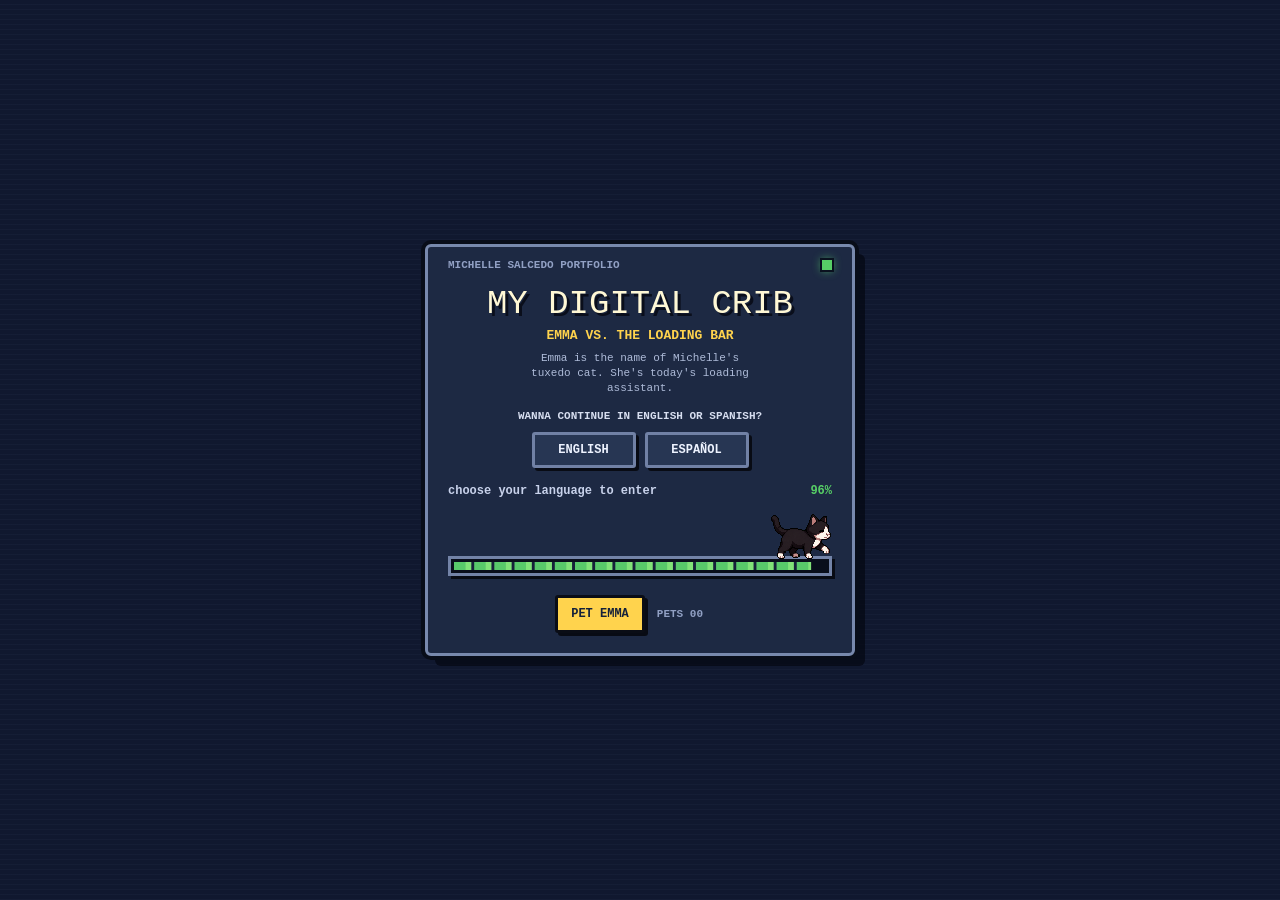
<file: index.html>
<!DOCTYPE html>
<html lang="es">
<head>
<meta charset="UTF-8">
<meta name="viewport" content="width=device-width, initial-scale=1.0, viewport-fit=cover">
<title>My Digital Crib</title>
<link rel="icon" type="image/png" sizes="32x32" href="assets/favicon.png">
<link rel="apple-touch-icon" href="assets/apple-touch-icon.png">
<script>
/* modo mobile: oculta la version desktop (forzable con ?mobile para probar) */
(function(){try{
  window.cribMessageOrigin = location.protocol === 'file:' ? '*' : location.origin;
  window.cribMessageIsTrusted = function(event, expectedSource) {
    if (expectedSource && event.source !== expectedSource) return false;
    if (location.protocol === 'file:') return event.origin === 'null' || event.origin === '';
    return event.origin === location.origin;
  };
  var force=/[?&#]mobile\b/.test(location.href);
  if(force||window.matchMedia('(max-width:820px)').matches)
    document.documentElement.classList.add('is-mobile');
}catch(e){}})();
</script>
<script src="i18n.js"></script>
<style>
  :root {
    --c-sprite: #00ff9d;
    --c-region: #ff9d00;
    --tag-bg: rgba(0,0,0,.82);
  }
  * { box-sizing: border-box; }
  html, body { margin:0; padding:0; height:100%; background:#0d0f12; overflow:hidden; }

  /* ===== SHARED PIXEL BOOT ===== */
  #siteBoot {
    --boot-ink:#10182f; --boot-panel:#1d2943; --boot-line:#526184;
    position:fixed; inset:0; z-index:10000; display:grid; place-items:center;
    min-height:100%; padding:max(20px, env(safe-area-inset-top)) 18px max(20px, env(safe-area-inset-bottom));
    overflow:hidden; color:#f5f0dc; background:#10182f;
    font-family:'Courier New', ui-monospace, monospace;
    transition:opacity .42s steps(6,end), visibility .42s;
  }
  #siteBoot::before {
    content:''; position:absolute; inset:0; opacity:.22; pointer-events:none;
    background:repeating-linear-gradient(0deg,rgba(151,174,219,.16) 0 1px,transparent 1px 5px);
  }
  #siteBoot.done { opacity:0; visibility:hidden; pointer-events:none; }
  .site-boot-panel {
    position:relative; width:min(92vw, 430px); padding:18px 20px 20px;
    background:var(--boot-panel); border:3px solid #7889ad; border-radius:6px;
    box-shadow:0 0 0 4px #080d19, 10px 10px 0 rgba(5,8,18,.72);
    text-align:center;
  }
  .site-boot-top {
    display:flex; align-items:center; justify-content:space-between; gap:12px;
    margin:-6px 0 16px; color:#91a0c4; font-size:11px; font-weight:700;
    letter-spacing:0; text-transform:uppercase;
  }
  .site-boot-led { width:10px; height:10px; flex:0 0 auto; background:#57cf66; box-shadow:0 0 0 2px #0a111f,0 0 10px #57cf66; }
  .site-boot-emma-stage {
    --emma-progress:4; position:relative; width:100%; min-height:72px; margin:3px 0 0;
    padding-top:51px; image-rendering:pixelated;
  }
  .site-boot-emma-runner {
    position:absolute; z-index:3; left:clamp(0px,calc(var(--emma-progress) * 1% - 29px),calc(100% - 62px));
    bottom:17px; width:62px; height:48px; padding:0; overflow:visible;
    border:0; background:transparent; cursor:pointer; transform-origin:50% 100%;
    transition:left .24s steps(8,end),transform .18s steps(3,end),opacity .18s steps(3,end);
  }
  .site-boot-emma-runner:focus-visible { outline:3px solid #ffd34d; outline-offset:2px; }
  .site-boot-emma-walk,.site-boot-emma-sleep {
    position:absolute; left:50%; bottom:0; height:auto; image-rendering:pixelated; pointer-events:none;
  }
  .site-boot-emma-walk { width:62px; transform:translateX(-50%); animation:siteBootEmmaWalk .42s steps(2,end) infinite; }
  .site-boot-emma-sleep { display:none; width:68px; bottom:1px; transform:translateX(-50%); }
  .site-boot-emma-zzz { display:none; position:absolute; right:-4px; top:-10px; color:#9fc2ff; font-size:11px; font-weight:700; }
  .site-boot-emma-runner.is-sit .site-boot-emma-walk { animation:none; transform:translateX(-50%) scaleY(.82); }
  .site-boot-emma-runner.is-look .site-boot-emma-walk { animation:siteBootEmmaLook .7s steps(2,end) infinite; }
  .site-boot-emma-runner.is-scratch .site-boot-emma-walk { animation:siteBootEmmaScratch .32s steps(3,end) infinite; }
  .site-boot-emma-runner.is-sleep .site-boot-emma-walk { display:none; }
  .site-boot-emma-runner.is-sleep .site-boot-emma-sleep,.site-boot-emma-runner.is-sleep .site-boot-emma-zzz { display:block; }
  .site-boot-emma-runner.is-chase .site-boot-emma-walk { animation:siteBootEmmaChase .3s steps(2,end) infinite; }
  .site-boot-emma-runner.is-petted { animation:siteBootEmmaPet .46s steps(4,end); }
  .site-boot-emma-runner.is-complete { animation:siteBootEmmaExit .66s steps(7,end) forwards; }
  .site-boot-emma-heart {
    position:absolute; z-index:4; left:50%; top:2px; width:5px; height:5px; opacity:0;
    background:#ff668c; box-shadow:5px 0 #ff668c,10px 5px #ff668c,5px 10px #ff668c,0 5px #ff668c;
    pointer-events:none;
  }
  .site-boot-emma-runner.is-petted .site-boot-emma-heart { animation:siteBootEmmaHeart .72s steps(5,end); }
  .site-boot-title { margin:0; color:#fff8d5; font-size:clamp(24px,7vw,34px); line-height:1; letter-spacing:0; text-shadow:3px 3px 0 #0a0e1b; }
  .site-boot-mode { margin:7px 0 12px; color:#ffd34d; font-size:13px; font-weight:700; letter-spacing:0; }
  .site-boot-emma-intro { margin:-4px auto 13px; max-width:34ch; color:#aebbd8; font-size:11px; line-height:1.35; }
  .site-boot-language { margin:0 0 16px; }
  .site-boot-question { margin:0 0 8px; color:#d7def0; font-size:11px; font-weight:700; line-height:1.35; }
  .site-boot-lang-options { display:flex; justify-content:center; gap:9px; }
  .site-boot-lang {
    min-width:104px; min-height:36px; padding:7px 10px; color:#eef3ff; background:#273653;
    border:3px solid #7181a5; border-radius:3px; box-shadow:3px 3px 0 #080b14;
    font:700 12px/1 'Courier New',ui-monospace,monospace; cursor:pointer;
  }
  .site-boot-lang:hover { color:#10182f; background:#9fc2ff; }
  .site-boot-lang.selected { color:#15213a; background:#ffd34d; border-color:#fff08b; }
  .site-boot-lang:active { transform:translate(3px,3px); box-shadow:none; }
  .site-boot-lang:focus-visible { outline:3px solid #9fc2ff; outline-offset:3px; }
  .site-boot-progress-head { display:flex; justify-content:space-between; gap:12px; margin-bottom:7px; color:#c8d2eb; font-size:12px; font-weight:700; text-align:left; }
  .site-boot-progress-head output { color:#57cf66; }
  .site-boot-track {
    height:20px; padding:3px; overflow:hidden; background:#090e1b; border:3px solid #7383a7;
    box-shadow:3px 3px 0 #080b14;
  }
  .site-boot-fill {
    width:100%; height:100%; transform:scaleX(.04); transform-origin:left center;
    background:repeating-linear-gradient(90deg,#58c96a 0 12px,#81e378 12px 18px,#16213a 18px 21px);
    transition:transform .24s steps(8,end); will-change:transform;
  }
  .site-boot-actions { display:flex; align-items:center; justify-content:center; gap:12px; margin-top:18px; }
  .site-boot-charm {
    min-height:38px; padding:7px 13px; color:#15213a; background:#ffd34d;
    border:3px solid #0a0d16; border-radius:3px; box-shadow:3px 3px 0 #080b14;
    font:700 12px/1 'Courier New', ui-monospace, monospace; cursor:pointer;
  }
  .site-boot-charm:hover { background:#fff08b; }
  .site-boot-charm:active { transform:translate(3px,3px); box-shadow:none; }
  .site-boot-charm:focus-visible { outline:3px solid #9fc2ff; outline-offset:4px; }
  .site-boot-luck { min-width:68px; color:#91a0c4; font-size:11px; font-weight:700; text-align:left; }
  .site-boot-spark { position:absolute; z-index:4; width:5px; height:5px; background:#fff08b; pointer-events:none; animation:siteBootSpark .55s steps(5,end) forwards; }
  @keyframes siteBootSky { 50% { opacity:.9; transform:translateY(4px); } }
  @keyframes siteBootSpark { to { opacity:0; transform:translate(var(--spark-x), var(--spark-y)) scale(0); } }
  @keyframes siteBootEmmaWalk { 50% { transform:translateX(-50%) translateY(-3px) rotate(-1deg); } }
  @keyframes siteBootEmmaLook { 0%,49% { transform:translateX(-50%) scaleX(1); } 50%,100% { transform:translateX(-50%) scaleX(-1); } }
  @keyframes siteBootEmmaScratch { 33% { transform:translateX(-50%) rotate(-7deg); } 66% { transform:translateX(-50%) rotate(6deg) translateY(-2px); } }
  @keyframes siteBootEmmaChase { 50% { transform:translateX(-50%) translate(5px,-4px) rotate(-3deg); } }
  @keyframes siteBootEmmaPet { 35% { transform:translateY(-7px) scaleY(.84); } 70% { transform:translateY(-3px) scaleY(1.08); } }
  @keyframes siteBootEmmaHeart { 15% { opacity:1; } 100% { opacity:0; transform:translate(18px,-30px) scale(.5); } }
  @keyframes siteBootEmmaExit { 30% { transform:translateY(-18px) rotate(-7deg); } 100% { transform:translate(92px,-84px) rotate(14deg); opacity:0; } }
  @media (max-height:620px) {
    .site-boot-panel { padding:13px 17px 15px; }
    .site-boot-top { margin-bottom:8px; }
    .site-boot-emma-stage { min-height:62px; padding-top:41px; }
    .site-boot-emma-runner { width:54px; height:42px; bottom:17px; }
    .site-boot-emma-walk { width:54px; }
    .site-boot-emma-sleep { width:60px; }
    .site-boot-mode { margin-bottom:7px; }
    .site-boot-language { margin-bottom:10px; }
    .site-boot-question { margin-bottom:5px; }
    .site-boot-lang { min-height:32px; padding:5px 9px; }
    .site-boot-actions { margin-top:12px; }
  }
  @media (prefers-reduced-motion:reduce) {
    #siteBoot::before,.site-boot-emma-runner,.site-boot-emma-walk,.site-boot-spark { animation:none !important; }
    #siteBoot,.site-boot-fill { transition-duration:.01ms; }
  }
  .scene {
    position:absolute; left:50%; top:50%; transform:translate(-50%,-50%);
    aspect-ratio: 16/9; max-width:100vw; max-height:100vh; width:min(100vw, 177.78vh);
  }
  .scene > img.bg { position:absolute; inset:0; width:100%; height:100%; image-rendering:pixelated; }
  .wall-repair {
    position:absolute;
    left:0;
    top:0;
    width:32.292%;
    height:14.815%;
    overflow:hidden;
    -webkit-mask-image:linear-gradient(to right,#000 0 90.323%,transparent 100%);
    mask-image:linear-gradient(to right,#000 0 90.323%,transparent 100%);
    pointer-events:none;
  }
  .wall-repair-fade {
    position:absolute;
    inset:0;
    overflow:hidden;
    -webkit-mask-image:linear-gradient(to bottom,#000 0 75%,transparent 100%);
    mask-image:linear-gradient(to bottom,#000 0 75%,transparent 100%);
  }
  .wall-repair img {
    position:absolute;
    left:-90.323%;
    top:0;
    width:309.677%;
    height:675%;
    max-width:none;
    image-rendering:pixelated;
  }
  .el { position:absolute; }
  .el img { width:100%; display:block; image-rendering:pixelated; }
  .region { height:auto; }

  /* ---- debug "lines": ocultas por defecto; presiona L o reactiva #toggle ---- */
  .labeled .sprite { outline:3px solid var(--c-sprite); outline-offset:2px; }
  .labeled .pantalla { outline:3px solid #00cfff; outline-offset:-3px; }
  .pantalla .tag { border:1px solid #00cfff; color:#aee9ff; }
  .labeled .boton { outline:3px solid #ff4d6d; outline-offset:2px; border-radius:50%; }
  .boton .tag { border:1px solid #ff4d6d; color:#ffc2ce; }
  .labeled .region { outline:3px dashed var(--c-region); outline-offset:2px; }
  .tag {
    position:absolute; top:-1.6em; left:0;
    font:600 clamp(9px, 1.1vw, 15px)/1.2 ui-monospace, monospace;
    color:#fff; background:var(--tag-bg); padding:2px 7px; border-radius:4px;
    white-space:nowrap; pointer-events:none; display:none;
  }
  .sprite .tag { border:1px solid var(--c-sprite); }
  .region .tag { border:1px solid var(--c-region); color:#ffd9a0; }
  .labeled .tag { display:block; }

  /* ---- pantalla click-catcher + expanded internal screen ---- */
  .pantalla { overflow:hidden; background:#000; }
  .pantalla iframe {
    width:125%; height:125%; border:0; display:block; background:#000;
    transform:scale(0.8); transform-origin:0 0;
  }
  .pantalla-click { position:absolute; inset:0; cursor:pointer; z-index:5; }
  .labeled .pantalla-click { inset:3px; }
  /* PC apagada */
  .pantalla.off iframe { opacity:0; }
  .pantalla.off .pantalla-click { pointer-events:none; }
  .pantalla.loading:not(.off)::after {
    content:'BOOTING...'; position:absolute; inset:0; z-index:4; display:grid; place-items:center;
    color:#9fe39a; background:#06100a; font:700 clamp(9px,1vw,14px) ui-monospace,monospace;
    animation:monitorBootBlink .8s steps(2,end) infinite;
  }
  @keyframes monitorBootBlink { 50% { color:#284a2c; } }

  /* ---- interacciones ---- */
  #el-speaker, #el-keyboard, #el-cat, #el-lamp { cursor:pointer; }
  #el-keyboard:active img { transform:translateY(3px); }
  #el-speaker.playing img { animation:speakerPulse .5s infinite alternate ease-in-out; }
  @keyframes speakerPulse { from { transform:scale(1); } to { transform:scale(1.06); } }

  .boton { cursor:pointer; }
  .boton.pressed { filter:brightness(.6); }

  /* lampara: brillo calido cuando esta encendida */
  #el-lamp img { transition:filter .35s; }
  #el-lamp.on img { filter:brightness(1.35) drop-shadow(0 0 12px rgba(255,190,80,.9)); }
  #el-lamp:focus-visible { outline:3px solid #ffd36a; outline-offset:4px; }
  .lamp-glow {
    position:absolute; left:66%; top:8%; width:40%; height:60%;
    background:radial-gradient(ellipse 50% 50% at 64% 46%, rgba(255,196,92,.55) 0%, rgba(255,175,65,.26) 45%, transparent 100%);
    mix-blend-mode:screen; opacity:0; transition:opacity .45s; pointer-events:none; z-index:8;
  }
  .scene.lamp-on .lamp-glow { opacity:1; }

  /* poster: notificacion estilo XP */
  #bg-poster { cursor:pointer; }
  #bg-poster .desktop-poster-image {
    position:absolute;
    left:-0.8%;
    top:-0.8%;
    width:101.6%;
    height:101.6%;
    max-width:none;
    object-fit:fill;
    pointer-events:none;
    image-rendering:pixelated;
  }
  .xp-notif {
    position:absolute; left:24.8%; top:12.5%; width:23%; z-index:60;
    display:none; font:600 clamp(10px,1.05vw,15px)/1.35 Tahoma, Verdana, sans-serif;
    filter:drop-shadow(5px 5px 0 rgba(0,0,0,.45));
  }
  .xp-notif.show { display:block; animation:notifPop .28s cubic-bezier(.2,1.4,.4,1); }
  @keyframes notifPop { from { transform:scale(.6); opacity:0; } to { transform:scale(1); opacity:1; } }
  .xp-notif-title {
    background:linear-gradient(180deg,#4a90e2,#2753a8); color:#fff;
    border:3px solid #16356b; border-bottom:none; border-radius:8px 8px 0 0;
    padding:5px 10px; display:flex; align-items:center; justify-content:space-between; gap:8px;
  }
  .xp-notif-title button {
    background:#c75050; color:#fff; border:2px solid #fff; border-radius:4px;
    font:700 .9em Tahoma, sans-serif; padding:0 6px; cursor:pointer; line-height:1.3;
  }
  .xp-notif-body {
    background:#ffffe1; border:3px solid #16356b; border-radius:0 0 8px 8px;
    padding:12px 14px; color:#1c1c1c;
  }
  .xp-notif-body b { color:#0b7a3b; font-size:1.15em; }
  .xp-notif::after {
    content:''; position:absolute; left:-14px; top:38px;
    border:8px solid transparent; border-right-color:#16356b;
  }

  /* zzz del gato */
  .zzz {
    position:absolute; left:11.5%; top:42%; width:5.5%;
    opacity:0; pointer-events:none; transition:opacity .3s; z-index:8;
  }
  .zzz img { width:100%; display:block; image-rendering:pixelated; }
  .zzz.show { opacity:1; }
  .zzz.show img { animation:zzzFloat 2.2s infinite ease-in-out; }
  @keyframes zzzFloat {
    0%   { transform:translateY(0); opacity:1; }
    50%  { transform:translateY(-14%); }
    100% { transform:translateY(0); opacity:1; }
  }

  /* ============ AMBIENTE (stardew vibes) ============ */

  /* gato respirando dormido */
  #el-cat img { animation:catBreath 3.8s infinite ease-in-out; transform-origin:50% 100%; }
  @keyframes catBreath {
    0%, 100% { transform:scaleY(1); }
    50%      { transform:scaleY(1.05); }
  }

  /* guacamaya: balanceo idle (cuando no esta sonando) */
  #el-guacamaya img { animation:parrotIdle 5.5s infinite ease-in-out; transform-origin:50% 95%; }
  @keyframes parrotIdle {
    0%, 100% { transform:rotate(0deg); }
    30%      { transform:rotate(2.2deg) translateY(-1%); }
    60%      { transform:rotate(-1.4deg); }
  }

  /* lampara: parpadeo breve y ocasional mientras esta encendida */
  .scene.lamp-on.lamp-flicker .lamp-glow { animation:lampGlowFlicker .82s steps(1,end); }
  .scene.lamp-on.lamp-flicker #el-lamp img { animation:lampBulbFlicker .82s steps(1,end); }
  @keyframes lampGlowFlicker {
    0%, 18%, 36%, 52%, 100% { opacity:1; }
    12%, 30% { opacity:.3; }
    44% { opacity:.68; }
  }
  @keyframes lampBulbFlicker {
    0%, 18%, 36%, 52%, 100% { filter:brightness(1.35) drop-shadow(0 0 12px rgba(255,190,80,.9)); }
    12%, 30% { filter:brightness(.78) drop-shadow(0 0 2px rgba(255,190,80,.35)); }
    44% { filter:brightness(1.05) drop-shadow(0 0 7px rgba(255,190,80,.65)); }
  }
  @media (prefers-reduced-motion:reduce) {
    .scene.lamp-on.lamp-flicker .lamp-glow,
    .scene.lamp-on.lamp-flicker #el-lamp img { animation:none; }
  }

  /* monitor: shimmer CRT + scanline que baja lento */
  .pantalla:not(.off) iframe { animation:crtFlicker 7s infinite steps(1); }
  @keyframes crtFlicker {
    0%, 91%, 100% { filter:brightness(1); }
    92%           { filter:brightness(1.06); }
    93%           { filter:brightness(.97); }
    94%           { filter:brightness(1.03); }
  }
  .crt-lines {
    position:absolute; inset:0; pointer-events:none; z-index:3; opacity:0;
    background:repeating-linear-gradient(to bottom, transparent 0 3px, rgba(0,0,0,.14) 3px 4px);
    transition:opacity .4s;
  }
  .pantalla:not(.off) .crt-lines { opacity:1; }
  .crt-sweep {
    position:absolute; left:0; width:100%; height:14%; pointer-events:none; z-index:3;
    background:linear-gradient(to bottom, transparent, rgba(255,255,255,.055), transparent);
    animation:crtSweep 9s linear infinite; opacity:0; transition:opacity .4s;
  }
  .pantalla:not(.off) .crt-sweep { opacity:1; }
  @keyframes crtSweep { from { top:-15%; } to { top:110%; } }

  /* avion cruzando el cielo de la ventana (luz que parpadea) */
  .plane {
    position:absolute; top:13%; left:0; width:.45%; aspect-ratio:1; border-radius:50%;
    background:#ff5a5a; box-shadow:0 0 6px 2px rgba(255,90,90,.8);
    pointer-events:none; z-index:2;
    animation:planeFly 26s linear infinite;
  }
  @keyframes planeFly {
    0%        { left:100.2%; opacity:0; }
    2%, 100%  { opacity:1; }
    4%        { opacity:.15; }
    6%        { opacity:1; }
    8%        { opacity:.15; }
    10%, 96%  { opacity:1; }
    98%       { opacity:0; left:92.8%; }
    99%, 100% { left:92.8%; opacity:0; }
  }

  /* estrella fugaz ocasional */
  .shooting-star {
    position:absolute; top:6%; left:98%; width:1.6%; height:.35%;
    background:linear-gradient(to left, #fff, rgba(255,255,255,0));
    border-radius:50% 0 0 50%; transform:rotate(-32deg); transform-origin:right center;
    pointer-events:none; z-index:2; opacity:0;
    animation:starShoot 17s linear infinite; animation-delay:6s;
  }
  @keyframes starShoot {
    0%, 87%  { opacity:0; transform:rotate(-32deg) translateX(0); }
    88%      { opacity:1; }
    92%      { opacity:.9; transform:rotate(-32deg) translateX(4.2vw); }
    93%, 100%{ opacity:0; transform:rotate(-32deg) translateX(4.6vw); }
  }

  /* luces de la ciudad parpadeando en la ventana */
  .city-light { position:absolute; width:.36%; height:1.5%; z-index:2; opacity:0; pointer-events:none; }
  .city-light.tw {
    background:#ffe9b0; box-shadow:0 0 7px 2px rgba(255,222,140,.85);
    animation:twPulse var(--d,3s) infinite ease-in-out; animation-delay:var(--dl,0s);
  }
  @keyframes twPulse { 0%,100% { opacity:.12; } 50% { opacity:1; } }
  .city-light.off {
    background:#221332;
    animation:twOff var(--d,6s) infinite steps(1); animation-delay:var(--dl,0s);
  }
  @keyframes twOff { 0%,52% { opacity:0; } 53%,82% { opacity:.94; } 83%,100% { opacity:0; } }

  /* luciernagas tipo minecraft: cuadritos de luz que flotan y parpadean en la pared */
  .ffly {
    position:absolute; width:var(--s,.4%); aspect-ratio:1; z-index:7; pointer-events:none;
    background:var(--c,#ffed8a); box-shadow:0 0 8px 2px var(--g,rgba(255,237,138,.45));
    animation:ffDrift var(--d,10s) ease-in-out infinite, ffGlow var(--b,2.6s) ease-in-out infinite;
    animation-delay:var(--dl,0s), var(--dlb,0s);
  }
  @keyframes ffDrift {
    0%,100% { transform:translate(0,0); }
    30%     { transform:translate(.4vw,-1.8vh); }
    60%     { transform:translate(-.35vw,-3.2vh); }
    80%     { transform:translate(.25vw,-1.4vh); }
  }
  @keyframes ffGlow { 0%,100% { opacity:.22; } 50% { opacity:1; } }

  /* objetos arrastrables del escritorio */
  #el-mouse, #el-telefono, #el-speaker, #el-lamp { cursor:grab; touch-action:none; z-index:10; }
  #el-mouse.dragging, #el-telefono.dragging, #el-speaker.dragging, #el-lamp.dragging { cursor:grabbing; z-index:50; }

  /* guacamaya en la ventana */
  #el-guacamaya { cursor:pointer; z-index:9; }
  #el-guacamaya.playing img { animation:guacamayaBob .55s infinite ease-in-out; transform-origin:50% 90%; }
  @keyframes guacamayaBob {
    0%, 100% { transform:rotate(0deg) translateY(0); }
    50%      { transform:rotate(-4deg) translateY(-3%); }
  }



  .xp-overlay {
    position:fixed; inset:0; z-index:90; display:none;
    background:rgba(5,7,10,.72); backdrop-filter:blur(3px);
    align-items:center; justify-content:center;
  }
  .xp-overlay.open { display:flex; }
  .xp-window {
    width:min(94vw, 150vh); aspect-ratio:16/9; max-height:92vh;
    background:#000; border:4px solid #2b2f38; border-radius:10px;
    box-shadow:0 30px 80px rgba(0,0,0,.8);
    display:flex; flex-direction:column; overflow:hidden;
  }
  .xp-titlebar {
    flex:0 0 34px; display:flex; align-items:center; gap:10px;
    background:#1a1e26; color:#9fb2c8; padding:0 10px 0 14px;
    font:600 13px ui-monospace, monospace; user-select:none;
  }
  .xp-titlebar .dot { width:10px; height:10px; border-radius:50%; background:#00cfff; }
  .xp-titlebar .name { flex:1; }
  .xp-close {
    background:#3a2126; color:#ff8fa0; border:1px solid #ff4d6d; border-radius:5px;
    font:700 12px ui-monospace, monospace; padding:3px 12px; cursor:pointer;
  }
  .xp-close:hover { background:#55262e; }
  .xp-window iframe { flex:1; width:100%; border:0; display:block; background:#000; }

  /* ventana nokia: vertical 1:2 como el telefono */
  .nokia-window { width:auto; height:min(92vh, 188vw); aspect-ratio:1/2; }

  /* animacion del telefono: vibracion de llamada cada 6s */
  #el-telefono img { animation:phoneBuzz 6s infinite ease-in-out; transform-origin:50% 100%; }
  @keyframes phoneBuzz {
    0%, 100% { transform:translate(0,0) rotate(0deg); filter:none; }
    2%  { transform:translate(-2%,0) rotate(-2deg); filter:brightness(1.3) drop-shadow(0 0 8px rgba(150,230,130,.8)); }
    4%  { transform:translate(2%,0) rotate(2deg);   filter:brightness(1.3) drop-shadow(0 0 8px rgba(150,230,130,.8)); }
    6%  { transform:translate(-2%,0) rotate(-2deg); filter:brightness(1.3) drop-shadow(0 0 8px rgba(150,230,130,.8)); }
    8%  { transform:translate(0,0) rotate(0deg); filter:none; }
    12% { transform:translate(-2%,0) rotate(-2deg); filter:brightness(1.3) drop-shadow(0 0 8px rgba(150,230,130,.8)); }
    14% { transform:translate(2%,0) rotate(2deg);   filter:brightness(1.3) drop-shadow(0 0 8px rgba(150,230,130,.8)); }
    16% { transform:translate(0,0) rotate(0deg); filter:none; }
  }

  #toggle {
    position:fixed; right:14px; bottom:14px; z-index:99;
    font:600 13px ui-monospace, monospace; padding:8px 14px;
    background:#161a20; color:#00ff9d; border:2px solid #00ff9d; border-radius:6px;
    cursor:pointer;
  }

  /* ---- modo mobile: solo la home mobile; la escena desktop queda oculta ---- */
  #mobileHome { display:none; }
  html.is-mobile,
  html.is-mobile body,
  html.is-mobile #mobileHome,
  html.is-mobile #mobileFrame {
    touch-action: manipulation;
    overscroll-behavior: none;
  }
  html.is-mobile body > *:not(#mobileHome):not(#siteBoot) { display:none !important; }
  html.is-mobile #mobileHome {
    display:flex; position:fixed; inset:0; z-index:400;
    background:#0d0d16; flex-direction:column; align-items:center; justify-content:center;
    gap:16px; text-align:center; padding:28px;
    font-family:'VT323', ui-monospace, monospace; color:#e8ecf8;
  }
  #mobileHome .mh-face {
    width:104px; height:104px; image-rendering:pixelated; border-radius:14px;
    border:3px solid #00ff9d; box-shadow:0 0 24px rgba(0,255,157,.25);
  }
  #mobileHome .mh-title { font-size:38px; letter-spacing:2px; color:#00ff9d; text-shadow:3px 3px 0 #031; }
  #mobileHome .mh-sub { font-size:23px; color:#ffd94d; }
  #mobileHome .mh-note { font-size:19px; color:#8a93b8; max-width:320px; line-height:1.25; }
  #mobileFrame { position:absolute; inset:0; width:100%; height:100%; border:0; display:block; background:#0d0d16; }
</style>
</head>
<body>
  <div id="siteBoot" role="dialog" aria-modal="true" aria-labelledby="siteBootTitle" aria-describedby="siteBootStatus">
    <section class="site-boot-panel">
      <div class="site-boot-top"><span>MICHELLE SALCEDO PORTFOLIO</span><span class="site-boot-led" aria-hidden="true"></span></div>
      <div class="site-boot-title" id="siteBootTitle">MY DIGITAL CRIB</div>
      <div class="site-boot-mode" id="siteBootMode">EMMA VS. THE LOADING BAR</div>
      <p class="site-boot-emma-intro" id="siteBootEmmaIntro">Emma is the name of Michelle's tuxedo cat. She's today's loading assistant.</p>
      <div class="site-boot-language">
        <p class="site-boot-question">WANNA CONTINUE IN ENGLISH OR SPANISH?</p>
        <div class="site-boot-lang-options" role="group" aria-label="Choose language">
          <button class="site-boot-lang" type="button" data-boot-lang="en" aria-pressed="false">ENGLISH</button>
          <button class="site-boot-lang" type="button" data-boot-lang="es" aria-pressed="false">ESPAÑOL</button>
        </div>
      </div>
      <div class="site-boot-progress-head"><span id="siteBootStatus">warming up the pixels</span><output id="siteBootPercent">04%</output></div>
      <div class="site-boot-emma-stage" id="siteBootDevice">
        <button class="site-boot-emma-runner" id="siteBootEmma" type="button" aria-label="Pet Emma">
          <img class="site-boot-emma-walk" src="assets/emma-walk.png" alt="">
          <img class="site-boot-emma-sleep" src="assets/cat.png" alt="">
          <span class="site-boot-emma-zzz" aria-hidden="true">zZ</span>
          <span class="site-boot-emma-heart" aria-hidden="true"></span>
        </button>
        <div class="site-boot-track" id="siteBootTrack" role="progressbar" aria-label="Website loading progress" aria-valuemin="0" aria-valuemax="100" aria-valuenow="4">
          <div class="site-boot-fill" id="siteBootFill"></div>
        </div>
      </div>
      <div class="site-boot-actions">
        <button class="site-boot-charm" id="siteBootCharm" type="button">TAP FOR LUCK</button>
        <span class="site-boot-luck" id="siteBootLuck" aria-live="polite">LUCK 00</span>
      </div>
    </section>
  </div>
  <!-- home mobile: la version de telefono vive en mobile-app (desktop intacto) -->
  <div id="mobileHome">
    <img class="mh-face" src="assets/michelle.png" alt="Michelle">
    <div class="mh-title">MY DIGITAL CRIB</div>
    <div class="mh-sub" id="mhSub">mobile portfolio online</div>
    <div class="mh-note" id="mhNote">the full pixel room joins you on larger screens</div>
    <iframe id="mobileFrame" src="about:blank" data-src="mobile-app/index.html" title="my digital crib — mobile"></iframe>
  </div>
  <div class="scene" id="scene">
    <img class="bg" src="assets/bg.png?v=2" alt="room">
    <div class="wall-repair" aria-hidden="true">
      <div class="wall-repair-fade"><img src="assets/bg.png?v=2" alt=""></div>
    </div>
    <div class="el region" id="bg-poster" data-name="poster" title="click!"
         style="left:5.625%; top:10.926%; width:17.708%; height:28.426%;"
         onclick="togglePosterNotif()">
      <img class="desktop-poster-image" src="assets/creativity-help-poster.webp?v=1" alt="">
      <span class="tag">bg: poster</span>
    </div>
    <div class="el region" id="bg-bed" data-name="bed"
         style="left:0.000%; top:41.204%; width:28.385%; height:43.519%;">
      <span class="tag">bg: bed</span>
    </div>
    <div class="el region" id="bg-desk" data-name="desk"
         style="left:7.812%; top:67.593%; width:80.208%; height:31.481%;">
      <span class="tag">bg: desk</span>
    </div>
    <div class="el region" id="bg-chair" data-name="chair"
         style="left:75.260%; top:73.611%; width:24.740%; height:26.389%;">
      <span class="tag">bg: chair</span>
    </div>
    <div class="el region" id="bg-nightstand" data-name="nightstand"
         style="left:79.427%; top:43.056%; width:12.500%; height:33.333%;">
      <span class="tag">bg: nightstand</span>
    </div>
    <div class="el region" id="bg-window" data-name="window"
         style="left:93.229%; top:0.000%; width:6.771%; height:47.222%;">
      <span class="tag">bg: window</span>
    </div>
    <div class="el region" id="bg-plant-hanging" data-name="plant-hanging"
         style="left:78.125%; top:1.389%; width:10.417%; height:27.778%;">
      <span class="tag">bg: plant-hanging</span>
    </div>
    <div class="el region" id="bg-shelf" data-name="shelf"
         style="left:91.146%; top:51.852%; width:8.854%; height:48.148%;">
      <span class="tag">bg: shelf</span>
    </div>

    <div class="el sprite" id="el-monitor" data-name="monitor"
         style="left:31.250%; top:7.407%; width:41.667%;">
      <img src="assets/monitor.png" alt="monitor">
      <span class="tag">monitor</span>
    </div>
    <div class="el pantalla off" id="el-pantalla" data-name="pantalla"
         style="left:36.458%; top:16.667%; width:31.250%; height:40.278%;">
      <iframe src="about:blank" data-src="pantalla-app/index.html" title="pantalla"></iframe>
      <div class="crt-lines"></div>
      <div class="crt-sweep"></div>
      <div class="pantalla-click" title="click para expandir" onclick="openXP()"></div>
      <span class="tag">pantalla</span>
    </div>
    <div class="el boton pressed" id="el-boton" data-name="boton" title="power"
         style="left:65.104%; top:60.185%; width:2.604%; height:3.519%;"
         onclick="togglePC()">
      <span class="tag">boton</span>
    </div>
    <div class="el sprite" id="el-keyboard" data-name="keyboard"
         style="left:32.031%; top:73.148%; width:37.500%;"
         onclick="playKeyboard()">
      <img src="assets/keyboard.png" alt="keyboard">
      <span class="tag">keyboard</span>
    </div>
    <div class="el sprite" id="el-mouse" data-name="mouse"
         style="left:69.896%; top:73.148%; width:5.990%;">
      <img src="assets/mouse.png" alt="mouse">
      <span class="tag">mouse</span>
    </div>
    <div class="el sprite" id="el-speaker" data-name="speaker"
         style="left:73.500%; top:49.200%; width:9.062%;"
         onclick="toggleSpeaker()">
      <img src="assets/speaker.png" alt="speaker">
      <span class="tag">speaker</span>
    </div>
    <div class="el sprite" id="el-cat" data-name="cat"
         style="left:4.688%; top:50.000%; width:10.938%;"
         onclick="toggleZzz()">
      <img src="assets/cat.png" alt="cat">
      <span class="tag">cat</span>
    </div>
    <div class="el sprite" id="el-lamp" data-name="lamp"
         style="left:83.7024%; top:28.8618%; width:5.469%;"
         role="button" tabindex="0" aria-label="Toggle lamp" aria-pressed="false"
         onclick="toggleLamp()"
         onkeydown="if(event.key==='Enter'||event.key===' '){event.preventDefault();toggleLamp();}">
      <img src="assets/lamp.png" alt="lamp">
      <span class="tag">lamp</span>
    </div>
    <div class="xp-notif" id="posterNotif">
      <div class="xp-notif-title">
        <span>💬 nuevo mensaje</span>
        <button onclick="hidePosterNotif(event)">✕</button>
      </div>
      <div class="xp-notif-body">
        want to talk? whatsapp me and let's discuss your next project<br>
        <b>+1 (646) 423-2594</b>
      </div>
    </div>
    <div class="lamp-glow" id="lampGlow"></div>
    <div class="zzz" id="el-zzz"><img src="assets/zzz.png" alt="zzz"></div>
    <!-- luces parpadeantes de la ciudad -->
    <div class="city-light tw"    style="left:95.21%; top:31.76%; --d:2.6s; --dl:.3s"></div>
    <div class="city-light tw"    style="left:97.71%; top:31.76%; --d:3.8s; --dl:1.4s"></div>
    <div class="city-light off"   style="left:96.36%; top:32.10%; --d:7.5s; --dl:2.2s"></div>
    <div class="city-light tw"    style="left:98.86%; top:32.10%; --d:2.2s; --dl:.9s"></div>
    <div class="city-light tw"    style="left:95.23%; top:35.46%; --d:4.4s; --dl:1.8s"></div>
    <div class="city-light off"   style="left:96.38%; top:35.37%; --d:9.0s; --dl:.6s"></div>
    <div class="city-light tw"    style="left:97.73%; top:35.46%; --d:3.1s; --dl:2.7s"></div>
    <div class="city-light tw"    style="left:98.88%; top:35.51%; --d:2.9s; --dl:.2s"></div>
    <div class="city-light off"   style="left:96.38%; top:38.84%; --d:6.4s; --dl:3.1s"></div>
    <div class="city-light tw"    style="left:98.88%; top:38.84%; --d:3.6s; --dl:1.1s"></div>
    <div class="city-light tw"    style="left:95.21%; top:38.84%; --d:2.4s; --dl:2.0s"></div>
    <div class="city-light off"   style="left:97.71%; top:38.84%; --d:8.2s; --dl:1.5s"></div>
    <!-- avion y estrella fugaz en el cielo de la ventana -->
    <div class="plane"></div>
    <div class="shooting-star"></div>
    <!-- luciernagas tipo minecraft en las zonas oscuras junto al monitor y bajo el escritorio -->
    <div class="ffly" style="left:26.2%; top:20%; --s:.45%; --d:9s;  --dl:.4s;  --b:2.4s; --dlb:.3s"></div>
    <div class="ffly" style="left:29.3%; top:31%; --s:.34%; --c:#d8f76a; --g:rgba(216,247,106,.4); --d:12s; --dl:2.1s; --b:3.1s; --dlb:1.2s"></div>
    <div class="ffly" style="left:26.8%; top:43%; --s:.5%;  --d:10s; --dl:4.4s; --b:2.8s; --dlb:.8s"></div>
    <div class="ffly" style="left:30.1%; top:52%; --s:.3%;  --c:#d8f76a; --g:rgba(216,247,106,.4); --d:13s; --dl:1.5s; --b:2.2s; --dlb:1.7s"></div>
    <div class="ffly" style="left:27.4%; top:59%; --s:.4%;  --d:11s; --dl:3.2s; --b:3.4s; --dlb:.1s"></div>
    <div class="ffly" style="left:78.6%; top:18%; --s:.4%;  --c:#d8f76a; --g:rgba(216,247,106,.4); --d:10s; --dl:.9s;  --b:2.7s; --dlb:.6s"></div>
    <div class="ffly" style="left:82.5%; top:26%; --s:.5%;  --d:12s; --dl:2.8s; --b:2.3s; --dlb:1.4s"></div>
    <div class="ffly" style="left:79.8%; top:36%; --s:.32%; --c:#d8f76a; --g:rgba(216,247,106,.4); --d:9s;  --dl:5.1s; --b:3.2s; --dlb:.9s"></div>
    <div class="ffly" style="left:84.2%; top:44%; --s:.42%; --d:14s; --dl:1.1s; --b:2.5s; --dlb:1.9s"></div>
    <div class="ffly" style="left:78.9%; top:50%; --s:.3%;  --c:#d8f76a; --g:rgba(216,247,106,.4); --d:11s; --dl:3.7s; --b:2.9s; --dlb:.4s"></div>
    <div class="ffly" style="left:21.5%; top:84%; --s:.4%;  --d:12s; --dl:.6s;  --b:2.6s; --dlb:1.1s"></div>
    <div class="ffly" style="left:44.0%; top:88%; --s:.32%; --c:#d8f76a; --g:rgba(216,247,106,.4); --d:10s; --dl:2.4s; --b:3.0s; --dlb:.2s"></div>
    <div class="ffly" style="left:64.5%; top:85%; --s:.38%; --d:13s; --dl:4.8s; --b:2.4s; --dlb:1.5s"></div>
    <div class="el sprite" id="el-telefono" data-name="telefono" title="arrastrar / click para abrir"
         style="left:17.500%; top:66.000%; width:8.600%;" onclick="openNokia()">
      <img src="assets/telefono.png" alt="telefono">
      <span class="tag">telefono</span>
    </div>
    <div class="el sprite" id="el-guacamaya" data-name="guacamaya" title="guacamaya"
         style="left:89.600%; top:38.300%; width:6.800%;"
         onclick="toggleGuacamaya()">
      <img src="assets/guacamaya.png" alt="guacamaya">
      <span class="tag">guacamaya</span>
    </div>
  </div>
  <!-- boton "lines": invisible (opacity 0) para uso futuro; tambien se activa con la tecla L -->
  <button id="toggle" onclick="toggleLines()" style="opacity:0; pointer-events:none;">lines</button>

  <div class="xp-overlay" id="xpOverlay" onclick="if(event.target===this)closeXP()">
    <div class="xp-window">
      <div class="xp-titlebar">
        <span class="dot"></span>
        <span class="name">welcome to my portfolio</span>
        <button class="xp-tips" onclick="toggleTips(event, 'xp')">tips 💡</button>
        <button class="xp-close" onclick="closeXP()">cerrar ✕</button>
      </div>
      <iframe id="xpFrame" title="welcome to my portfolio" src="about:blank"></iframe>
      <div class="tips-box" id="tipsXP"><div class="tips-title">💡 TIPS</div><ul></ul></div>
    </div>
    <div class="xp-tut" id="xpTut">
      <img class="xp-tut-cat" id="xpTutCat" src="assets/michelle.png" alt="Michelle">
      <div class="xp-tut-main">
        <div class="xp-tut-head">
          <span class="xp-tut-title" id="xpTutTitle"></span>
          <span class="xp-tut-count" id="xpTutCount"></span>
        </div>
        <div class="xp-tut-text" id="xpTutText"></div>
      </div>
      <div class="xp-tut-nav">
        <button class="xp-tut-btn" id="xpTutBack" title="anterior">◀</button>
        <button class="xp-tut-btn" id="xpTutSkip" title="saltar">skip</button>
        <button class="xp-tut-btn primary" id="xpTutNext" title="siguiente">▶</button>
      </div>
    </div>
  </div>

  <div class="xp-overlay" id="nokiaOverlay" onclick="if(event.target===this)closeNokia()">
    <div class="xp-window nokia-window">
      <div class="xp-titlebar">
        <span class="dot" style="background:#8bac0f"></span>
        <span class="name">telefono — perolito</span>
        <button class="xp-tips" onclick="toggleTips(event, 'nokia')">tips 💡</button>
        <button class="xp-close" onclick="closeNokia()">cerrar ✕</button>
      </div>
      <iframe id="nokiaFrame" title="doorsxd mobile" src="about:blank"></iframe>
      <div class="tips-box" id="tipsNK"><div class="tips-title">💡 TIPS</div><ul></ul></div>
    </div>
    <div class="xp-tut nokia-say" id="nokiaSay" role="status" aria-live="polite">
      <img class="xp-tut-cat" id="nokiaSayCat" src="assets/michelle.png" alt="Michelle">
      <div class="xp-tut-main">
        <div class="xp-tut-head">
          <span class="xp-tut-title" id="nokiaSayTitle"></span>
        </div>
        <div class="xp-tut-text" id="nokiaSayText"></div>
      </div>
      <div class="xp-tut-nav">
        <button class="xp-tut-btn primary" id="nokiaSayNext" type="button"></button>
      </div>
    </div>
  </div>

<script>
  function ensureDeskScreenLoaded() {
    const panel = document.getElementById('el-pantalla');
    const frame = panel && panel.querySelector('iframe');
    if (!frame || frame.dataset.loaded) return frame;
    frame.dataset.loaded = '1';
    panel.classList.add('loading');
    frame.addEventListener('load', () => panel.classList.remove('loading'), { once:true });
    frame.src = frame.dataset.src || 'pantalla-app/index.html';
    return frame;
  }
  function openXP() {
    const f = document.getElementById('xpFrame');
    if (!f.dataset.loaded) { f.src = 'pantalla-app/index.html'; f.dataset.loaded = '1'; }
    document.getElementById('xpOverlay').classList.add('open');
  }
  function closeXP() { document.getElementById('xpOverlay').classList.remove('open'); }
  function openNokia() {
    const t = document.getElementById('el-telefono');
    if (t.dataset.dragged === '1') { t.dataset.dragged = ''; return; }
    const f = document.getElementById('nokiaFrame');
    if (!f.dataset.loaded) { f.src = 'nokia-app/index.html'; f.dataset.loaded = '1'; }
    document.getElementById('nokiaOverlay').classList.add('open');
  }
  function closeNokia() { document.getElementById('nokiaOverlay').classList.remove('open'); }
  document.addEventListener('keydown', e => { if (e.key === 'Escape') { closeXP(); closeNokia(); } });

  /* debug "lines": ocultas por defecto. para usarlas: tecla L o hacer visible #toggle */
  function toggleLines() {
    const s = document.getElementById('scene');
    s.classList.toggle('labeled');
    document.getElementById('toggle').textContent =
      'lines: ' + (s.classList.contains('labeled') ? 'ON' : 'OFF');
  }
  document.addEventListener('keydown', e => { if (e.key.toLowerCase() === 'l') toggleLines(); });

  /* ---------- sonidos ---------- */
  function lazyAudio(src) {
    const audio = new Audio();
    audio.preload = 'none';
    audio.src = src;
    return audio;
  }
  const sndKeyboard = lazyAudio('assets/sfx-keyboard.mp3');
  const sndSpeaker  = lazyAudio('assets/gasolina.mp3');
  sndSpeaker.loop = true;
  const sndShutdown = lazyAudio('pantalla-app/sounds/xp-shutdown.mp3');
  const sndStartup  = lazyAudio('pantalla-app/sounds/xp-startup.mp3');
  const sndPurr     = lazyAudio('assets/purr.mp3');

  function playKeyboard() {
    sndKeyboard.currentTime = 0;
    sndKeyboard.play().catch(() => {});
  }

  /* ---------- speaker: musica on/off ---------- */
  function toggleSpeaker() {
    const sp = document.getElementById('el-speaker');
    if (sp.dataset.dragged === '1') { sp.dataset.dragged = ''; return; }
    if (sndSpeaker.paused) {
      sndSpeaker.play().then(() => sp.classList.add('playing')).catch(() => {});
    } else {
      sndSpeaker.pause();
      sndSpeaker.currentTime = 0;
      sp.classList.remove('playing');
    }
  }

  /* ---------- lampara on/off ---------- */
  const LAMP_POSITION_KEY = 'pr_lamp_position_v1';
  const lampMotionPreference = window.matchMedia('(prefers-reduced-motion: reduce)');
  let lampFlickerTimer = null;
  let lampFlickerEndTimer = null;
  let lampAmbientTimer = null;
  let lampAmbientRestoreTimer = null;
  let lampInteractionVersion = 0;
  let lampPreferredOn = false;

  function isDesktopLamp() {
    return !document.documentElement.classList.contains('is-mobile');
  }

  function stopLampFlicker() {
    clearTimeout(lampFlickerTimer);
    clearTimeout(lampFlickerEndTimer);
    lampFlickerTimer = null;
    lampFlickerEndTimer = null;
    document.getElementById('scene').classList.remove('lamp-flicker');
  }
  function scheduleLampFlicker() {
    stopLampFlicker();
    const lamp = document.getElementById('el-lamp');
    const scene = document.getElementById('scene');
    if (lampMotionPreference.matches || !scene.classList.contains('lamp-on') || lamp.classList.contains('dragging')) return;
    lampFlickerTimer = setTimeout(() => {
      if (!scene.classList.contains('lamp-on') || lamp.classList.contains('dragging')) {
        scheduleLampFlicker();
        return;
      }
      scene.classList.add('lamp-flicker');
      lampFlickerEndTimer = setTimeout(() => {
        scene.classList.remove('lamp-flicker');
        scheduleLampFlicker();
      }, 820);
    }, 7000 + Math.random() * 10000);
  }

  function syncLampGlow(left, top) {
    const glow = document.getElementById('lampGlow');
    glow.style.left = (left - 15.771) + '%';
    glow.style.top = (top - 18.389) + '%';
  }

  function saveLampPosition() {
    const lamp = document.getElementById('el-lamp');
    const left = parseFloat(lamp.style.left);
    const top = parseFloat(lamp.style.top);
    if (!Number.isFinite(left) || !Number.isFinite(top)) return;
    try { localStorage.setItem(LAMP_POSITION_KEY, JSON.stringify({ left, top })); } catch (e) {}
  }

  function restoreLampPosition() {
    const lamp = document.getElementById('el-lamp');
    let position = null;
    try { position = JSON.parse(localStorage.getItem(LAMP_POSITION_KEY)); } catch (e) {}
    const left = position && Number.isFinite(position.left) ? position.left : parseFloat(lamp.style.left);
    const top = position && Number.isFinite(position.top) ? position.top : parseFloat(lamp.style.top);
    if (left < 0 || left > 100 || top < 0 || top > 100) return;
    lamp.style.left = left + '%';
    lamp.style.top = top + '%';
    syncLampGlow(left, top);
  }

  function setLampState(isOn) {
    const lamp = document.getElementById('el-lamp');
    const scene = document.getElementById('scene');
    lamp.classList.toggle('on', isOn);
    scene.classList.toggle('lamp-on', isOn);
    lamp.setAttribute('aria-pressed', String(isOn));
    if (isOn) scheduleLampFlicker();
    else stopLampFlicker();
  }

  function stopLampAmbientCycle(restorePreferred) {
    clearTimeout(lampAmbientTimer);
    clearTimeout(lampAmbientRestoreTimer);
    lampAmbientTimer = null;
    lampAmbientRestoreTimer = null;
    if (restorePreferred) setLampState(lampPreferredOn);
  }

  function scheduleLampAmbientCycle(delay) {
    stopLampAmbientCycle(true);
    const lamp = document.getElementById('el-lamp');
    if (!isDesktopLamp() || lampMotionPreference.matches || document.hidden || lamp.classList.contains('dragging')) return;
    const wait = Number.isFinite(delay) ? delay : 18000 + Math.random() * 16000;
    lampAmbientTimer = setTimeout(() => {
      if (document.hidden || lamp.classList.contains('dragging')) {
        scheduleLampAmbientCycle(8000);
        return;
      }
      const version = lampInteractionVersion;
      setLampState(!lampPreferredOn);
      const displayTime = lampPreferredOn ? 450 + Math.random() * 650 : 2400 + Math.random() * 2200;
      lampAmbientRestoreTimer = setTimeout(() => {
        if (version !== lampInteractionVersion || lamp.classList.contains('dragging')) return;
        setLampState(lampPreferredOn);
        scheduleLampAmbientCycle();
      }, displayTime);
    }, wait);
  }

  function toggleLamp() {
    const lamp = document.getElementById('el-lamp');
    if (lamp.dataset.dragged === '1') { lamp.dataset.dragged = ''; return; }
    lampInteractionVersion += 1;
    stopLampAmbientCycle(false);
    lampPreferredOn = !lamp.classList.contains('on');
    setLampState(lampPreferredOn);
    scheduleLampAmbientCycle();
  }

  restoreLampPosition();
  scheduleLampAmbientCycle(7000 + Math.random() * 5000);
  document.addEventListener('visibilitychange', () => {
    if (document.hidden) {
      lampInteractionVersion += 1;
      stopLampAmbientCycle(true);
    } else {
      scheduleLampAmbientCycle(6000 + Math.random() * 5000);
    }
  });

  /* ---------- boton power: apaga/enciende la pantalla ---------- */
  function togglePC() {
    const p = document.getElementById('el-pantalla');
    const b = document.getElementById('el-boton');
    const off = p.classList.toggle('off');
    b.classList.toggle('pressed', off);
    if (off) { closeXP(); sndShutdown.currentTime = 0; sndShutdown.play().catch(() => {}); }
    else     { ensureDeskScreenLoaded(); sndStartup.currentTime = 0; sndStartup.play().catch(() => {}); }
  }

  /* ---------- gato: zzz + purr en cada toque ---------- */
  function toggleZzz() {
    document.getElementById('el-zzz').classList.toggle('show');
    sndPurr.currentTime = 0;
    sndPurr.play().catch(() => {});
  }

  /* ---------- poster: notificacion whatsapp ---------- */
  const sndDing = lazyAudio('pantalla-app/sounds/xp-ding.mp3');
  let notifTimer = null;
  function togglePosterNotif() {
    const n = document.getElementById('posterNotif');
    const show = !n.classList.contains('show');
    n.classList.toggle('show', show);
    clearTimeout(notifTimer);
    if (show) {
      sndDing.currentTime = 0; sndDing.play().catch(() => {});
      notifTimer = setTimeout(() => n.classList.remove('show'), 12000);
    }
  }
  function hidePosterNotif(e) {
    e.stopPropagation();
    clearTimeout(notifTimer);
    document.getElementById('posterNotif').classList.remove('show');
  }

  /* ---------- guacamaya: canta (siempre desde el segundo 2) ---------- */
  const sndGuacamaya = lazyAudio('assets/guacamaya.mp3');
  sndGuacamaya.addEventListener('ended', () =>
    document.getElementById('el-guacamaya').classList.remove('playing'));
  function toggleGuacamaya() {
    const g = document.getElementById('el-guacamaya');
    if (sndGuacamaya.paused) {
      sndGuacamaya.currentTime = 2;
      sndGuacamaya.play().then(() => g.classList.add('playing')).catch(() => {});
    } else {
      sndGuacamaya.pause();
      sndGuacamaya.currentTime = 2;
      g.classList.remove('playing');
    }
  }

  /* ---------- elementos arrastrables (mouse, telefono) ---------- */
  (function () {
    const scene = document.getElementById('scene');
    // zona del escritorio que actua como "mouse pad" -> se mapea a toda la pantalla
    const PAD = { l: 7.812, t: 67.593, r: 88.020, b: 99.074 };
    function cursorNorm(el) {
      const cx = parseFloat(el.style.left) + parseFloat(el.dataset.w) / 2;
      const cy = parseFloat(el.style.top) + parseFloat(el.dataset.h) / 2;
      return {
        x: Math.max(0, Math.min(1, (cx - PAD.l) / (PAD.r - PAD.l))),
        y: Math.max(0, Math.min(1, (cy - PAD.t) / (PAD.b - PAD.t)))
      };
    }
    function sendCursor(el) {
      const pf = ensureDeskScreenLoaded();
      if (!pf || !pf.contentWindow) return;
      const n = cursorNorm(el);
      pf.contentWindow.postMessage(
        { type: 'xp-cursor', x: n.x, y: n.y },
        window.cribMessageOrigin || '*'
      );
    }
    /* clickcito sintetico (respeta el mute del tutorial) */
    function mouseClickSnd() {
      try {
        if (localStorage.getItem('pr_sound') === 'off') return;
        const ac = new (window.AudioContext || window.webkitAudioContext)();
        const o = ac.createOscillator(), g = ac.createGain();
        o.type = 'square'; o.frequency.value = 1900;
        g.gain.setValueAtTime(.07, ac.currentTime);
        g.gain.exponentialRampToValueAtTime(.001, ac.currentTime + .045);
        o.connect(g).connect(ac.destination); o.start(); o.stop(ac.currentTime + .05);
      } catch (e) {}
    }
    /* despierta el monitor si esta apagado (como un mouse real) */
    function wakeScreen() {
      const p = document.getElementById('el-pantalla');
      if (p.classList.contains('off')) togglePC();
    }
    /* doble click en el mouse de la mesa = doble click real dentro de la pantalla XP */
    function xpDblClick(el) {
      const pf = document.querySelector('#el-pantalla iframe');
      if (!pf) return;
      sendCursor(el);
      mouseClickSnd();
      wakeScreen();
      let w, d;
      try { w = pf.contentWindow; d = pf.contentDocument; } catch (e) { return; }
      if (!w || !d) return;
      const n = cursorNorm(el);
      const x = n.x * w.innerWidth, y = n.y * w.innerHeight;
      const t = d.elementFromPoint(x, y);
      if (!t) return;
      const opts = { bubbles: true, cancelable: true, clientX: x, clientY: y, button: 0 };
      for (let i = 0; i < 2; i++) {
        t.dispatchEvent(new w.MouseEvent('mousedown', opts));
        t.dispatchEvent(new w.MouseEvent('mouseup', opts));
        t.dispatchEvent(new w.MouseEvent('click', opts));
      }
      t.dispatchEvent(new w.MouseEvent('dblclick', opts));
    }
    ['el-mouse', 'el-telefono', 'el-speaker', 'el-lamp'].forEach(id => {
      const el = document.getElementById(id);
      let drag = null;
      el.addEventListener('pointerdown', e => {
        e.preventDefault();
        el.dataset.dragged = '';
        const r = scene.getBoundingClientRect();
        const m = el.getBoundingClientRect();
        drag = { dx: e.clientX - m.left, dy: e.clientY - m.top, rect: r,
                 w: m.width / r.width * 100, h: m.height / r.height * 100,
                 x0: e.clientX, y0: e.clientY };
        el.dataset.w = drag.w; el.dataset.h = drag.h;
        el.classList.add('dragging');
        if (id === 'el-lamp') {
          lampInteractionVersion += 1;
          stopLampFlicker();
          stopLampAmbientCycle(false);
        }
        el.setPointerCapture(e.pointerId);
      });
      el.addEventListener('pointermove', e => {
        if (!drag) return;
        if (Math.abs(e.clientX - drag.x0) + Math.abs(e.clientY - drag.y0) > 6)
          el.dataset.dragged = '1';
        let x = (e.clientX - drag.rect.left - drag.dx) / drag.rect.width * 100;
        let y = (e.clientY - drag.rect.top - drag.dy) / drag.rect.height * 100;
        x = Math.max(0, Math.min(100 - drag.w, x));
        y = Math.max(0, Math.min(100 - drag.h, y));
        el.style.left = x + '%';
        el.style.top = y + '%';
        if (id === 'el-lamp') syncLampGlow(x, y);
        if (id === 'el-mouse' && el.dataset.dragged === '1') {
          wakeScreen(); /* mover el mouse despierta el monitor, como uno real */
          sendCursor(el);
        }
      });
      const end = event => {
        const wasDragged = el.dataset.dragged === '1';
        drag = null;
        el.classList.remove('dragging');
        if (id === 'el-lamp') {
          if (wasDragged) saveLampPosition();
          if (wasDragged || event.type === 'pointercancel') {
            setLampState(lampPreferredOn);
            scheduleLampAmbientCycle();
          }
        }
      };
      el.addEventListener('pointerup', end);
      el.addEventListener('pointercancel', end);
    });

    /* doble-tap sobre el mouse de la mesa (sin arrastrar) -> click real en la pantalla */
    (function () {
      const m = document.getElementById('el-mouse');
      let lastTap = 0;
      m.addEventListener('pointerup', () => {
        if (m.dataset.dragged === '1') return; /* fue arrastre, no click */
        const now = performance.now();
        if (now - lastTap < 400) { lastTap = 0; xpDblClick(m); }
        else lastTap = now;
      });
    })();
  })();
</script>

<!-- ================= TUTORIAL RPG (bilingue EN/ES) ================= -->
<style>
  .dlg {
    position:fixed; left:50%; bottom:14px; transform:translateX(-50%); z-index:80;
    width:min(720px, 94vw); display:none; gap:12px; padding:12px 14px;
    background:#10131c; border:3px solid #3d4763; border-radius:10px;
    box-shadow:0 0 0 3px #0a0c12, 0 14px 40px rgba(0,0,0,.6);
    font-family:'VT323', ui-monospace, monospace; color:#e8ecf8;
  }
  .dlg.show { display:flex; animation:dlgIn .25s ease-out; }
  @keyframes dlgIn { from { transform:translate(-50%,16px); opacity:0; } }
  .dlg-cat {
    width:84px; height:84px; object-fit:contain; image-rendering:pixelated;
    background:#1a1f2e; border:3px solid #3d4763; border-radius:8px; align-self:flex-start;
  }
  .dlg-main { flex:1; min-width:0; }
  .dlg-name { color:#ffd94d; font-size:15px; letter-spacing:2px; margin-bottom:2px; }
  .dlg-text { font-size:21px; line-height:1.25; min-height:54px; white-space:pre-line; cursor:pointer; }
  .dlg-actions { display:flex; flex-wrap:wrap; gap:8px; margin-top:10px; align-items:center; }
  .dlg-btn {
    font-family:inherit; font-size:18px; letter-spacing:1px; color:#e8ecf8;
    background:#232a3d; border:2px solid #3d4763; border-radius:6px;
    padding:6px 14px; cursor:pointer; touch-action:manipulation;
  }
  .dlg-btn:hover, .dlg-btn:focus-visible { background:#2e3852; border-color:#ffd94d; outline:none; }
  .dlg-btn.primary { background:#3d2f0e; border-color:#ffd94d; color:#ffd94d; }
  .dlg-hint { margin-left:auto; color:#8fa0c8; font-size:20px; animation:hintBlink 1.1s steps(1) infinite; }
  @keyframes hintBlink { 50% { opacity:0; } }

  /* resaltado sutil: glow pulsante + flecha pixel (sin bordes grandes) */
  .quest-hl {
    position:absolute; pointer-events:none; z-index:70; display:none; border-radius:12px;
    animation:hlPulse 1.4s infinite ease-in-out;
  }
  @keyframes hlPulse {
    0%, 100% { box-shadow:0 0 0 2px rgba(255,217,77,.5), 0 0 16px 4px rgba(255,217,77,.3); }
    50%      { box-shadow:0 0 0 2px rgba(255,217,77,.12), 0 0 28px 10px rgba(255,217,77,.55); }
  }
  .quest-arrow {
    position:absolute; left:50%; top:-34px; transform:translateX(-50%);
    width:30px; height:20px; animation:arrowBounce .8s infinite ease-in-out;
    filter:drop-shadow(2px 3px 0 rgba(0,0,0,.45));
  }
  @keyframes arrowBounce { 0%,100% { transform:translate(-50%,0); } 50% { transform:translate(-50%,-8px); } }

  /* boton permanente de ayuda */
  #helpBtn {
    position:fixed; right:14px; bottom:58px; z-index:99; width:34px; height:34px;
    font:400 20px 'VT323', ui-monospace, monospace; color:#9fb2c8;
    background:#12161f; border:2px solid #3d4763; border-radius:8px; cursor:pointer;
  }
  #helpBtn:hover, #helpBtn:focus-visible { color:#ffd94d; border-color:#ffd94d; outline:none; }

  /* coach marks (mini-tutoriales XP / Nokia) */
  .coach-hl {
    position:fixed; pointer-events:none; z-index:95; display:none; border-radius:10px;
    animation:hlPulse 1.4s infinite ease-in-out;
  }
  .coach {
    position:fixed; z-index:96; display:none; max-width:330px; cursor:pointer;
    background:#10131c; border:3px solid #3d4763; border-radius:10px;
    box-shadow:0 0 0 3px #0a0c12, 0 14px 40px rgba(0,0,0,.6);
    padding:10px 14px; font-family:'VT323', ui-monospace, monospace; color:#e8ecf8;
    animation:dlgIn .2s ease-out;
  }
  .coach-text { font-size:19px; line-height:1.25; }
  .coach-foot { display:flex; justify-content:space-between; margin-top:6px; color:#8fa0c8; font-size:16px; }
  .coach-arrow {
    position:absolute; width:26px; height:22px; left:var(--ax,20px); top:-22px;
    transform:rotate(180deg); filter:drop-shadow(2px 2px 0 rgba(0,0,0,.5));
  }
  .coach.above .coach-arrow { top:auto; bottom:-22px; transform:none; }

  /* caja de consejos dentro de cada interfaz */
  .xp-window { position:relative; }
  .xp-tips {
    background:#1c2f1e; color:#9fe6a0; border:1px solid #4caf6d; border-radius:5px;
    font:700 12px ui-monospace, monospace; padding:3px 12px; cursor:pointer;
  }
  .xp-tips:hover { background:#274527; }
  .tips-box {
    position:absolute; right:10px; top:42px; z-index:20; width:min(330px, 82%);
    background:#10131c; border:3px solid #3d4763; border-radius:10px;
    box-shadow:0 0 0 3px #0a0c12, 0 14px 40px rgba(0,0,0,.6);
    font-family:'VT323', ui-monospace, monospace; color:#e8ecf8;
    padding:10px 14px 12px; display:none;
  }
  .tips-box.show { display:block; animation:dlgIn .2s ease-out; }
  .tips-title { color:#ffd94d; font-size:16px; letter-spacing:2px; margin-bottom:4px; }
  .tips-box ul { margin:0; padding-left:18px; font-size:18px; line-height:1.3; }
  .tips-box li { margin:5px 0; }
  @media (max-width:560px) { .tips-box ul { font-size:15px; } }

  /* panel de tutorial guiado dentro de XP (espacio negro bajo la ventana) */
  #xpOverlay { flex-direction:column; gap:10px; padding:10px; }
  #xpOverlay.with-tut .xp-window,
  #xpOverlay.with-say .xp-window { width:min(94vw,116vh); max-height:62vh; flex:0 0 auto; }
  .xp-tut {
    display:none; width:min(94vw,116vh); flex:0 0 auto; align-items:center; gap:12px;
    background:#10131c; border:3px solid #3d4763; border-radius:10px;
    box-shadow:0 0 0 3px #0a0c12, 0 14px 40px rgba(0,0,0,.6);
    padding:10px 14px; font-family:'VT323', ui-monospace, monospace; color:#e8ecf8;
  }
  #xpOverlay.with-tut .xp-tut { display:flex; animation:dlgIn .2s ease-out; }
  #xpOverlay.with-say .xp-tut { display:flex; animation:dlgIn .2s ease-out; cursor:pointer; }
  #nokiaOverlay.with-say { flex-direction:column; gap:10px; padding:10px; }
  #nokiaOverlay.with-say .nokia-window {
    height:min(66vh,188vw); max-height:66vh; flex:0 0 auto;
  }
  #nokiaOverlay.with-say .nokia-say {
    display:flex; width:min(94vw,620px); animation:dlgIn .2s ease-out;
  }
  .xp-tut-cat {
    width:58px; height:58px; object-fit:cover; border-radius:8px; flex:0 0 auto;
    image-rendering:pixelated; border:2px solid #3d4763; background:#0a0c12;
  }
  .xp-tut-main { flex:1; min-width:0; }
  .xp-tut-head { display:flex; justify-content:space-between; align-items:baseline; gap:10px; }
  .xp-tut-title { color:#ffd94d; font-size:16px; letter-spacing:2px; }
  .xp-tut-count { color:#8fa0c8; font-size:16px; }
  .xp-tut-count.done { color:#9fe6a0; }
  .xp-tut-text { font-size:19px; line-height:1.28; white-space:pre-line; margin-top:2px; }
  .xp-tut-nav { display:flex; flex-direction:column; gap:6px; flex:0 0 auto; }
  .xp-tut-btn {
    font:400 16px 'VT323', ui-monospace, monospace; color:#e8ecf8; cursor:pointer;
    background:#1a2030; border:2px solid #3d4763; border-radius:6px; padding:3px 12px;
  }
  .xp-tut-btn:hover, .xp-tut-btn:focus-visible { border-color:#ffd94d; color:#ffd94d; outline:none; }
  .xp-tut-btn.primary { background:#274327; border-color:#4caf6d; color:#c8f0c8; }
  .xp-tut-btn.primary:hover { background:#2f522f; color:#fff; border-color:#7bd87b; }
  .xp-tut-btn:disabled { opacity:.35; cursor:default; pointer-events:none; }

  @media (max-width:560px) {
    .dlg { padding:10px; gap:9px; max-height:52vh; overflow-y:auto; }
    .dlg-cat { width:54px; height:54px; }
    .dlg-name { font-size:12px; }
    .dlg-text { font-size:17px; min-height:48px; }
    .dlg-btn { font-size:15px; padding:5px 10px; }
    #helpBtn { bottom:auto; top:14px; }
    .coach { max-width:78vw; }
    .coach-text { font-size:16px; }
    #xpOverlay.with-tut .xp-window,
    #xpOverlay.with-say .xp-window { max-height:44vh; }
    #nokiaOverlay.with-say .nokia-window { height:min(58vh,188vw); max-height:58vh; }
    .xp-tut { padding:8px 10px; gap:8px; }
    .xp-tut-cat { width:42px; height:42px; }
    .xp-tut-text { font-size:15px; }
    .xp-tut-title, .xp-tut-count { font-size:13px; }
    .xp-tut-btn { font-size:14px; padding:2px 9px; }
  }
</style>

<div class="dlg" id="dlg">
  <img class="dlg-cat" id="dlgCat" src="assets/michelle.png" alt="Michelle">
  <div class="dlg-main">
    <div class="dlg-name" id="dlgName"></div>
    <div class="dlg-text" id="dlgText" title="click para completar el texto"></div>
    <div class="dlg-actions" id="dlgActions"></div>
  </div>
</div>
<button id="helpBtn" title="repetir tutorial">?</button>

<div class="coach" id="coach">
  <svg class="coach-arrow" viewBox="0 0 24 16" shape-rendering="crispEdges"><polygon points="9,0 15,0 15,8 18,8 18,10 16,10 16,12 14,12 14,14 13,14 13,15 11,15 11,14 10,14 10,12 8,12 8,10 6,10 6,8 9,8" fill="#ffd94d"/></svg>
  <div class="coach-text" id="coachText"></div>
  <div class="coach-foot"><span class="coach-count" id="coachCount"></span><span class="dlg-hint">▼</span></div>
</div>
<div class="coach-hl" id="coachHl"></div>

<script>
(function () {
  /* fuente pixel para el tutorial */
  const fl = document.createElement('link');
  fl.rel = 'stylesheet';
  fl.href = 'https://fonts.googleapis.com/css2?family=VT323&display=swap';
  document.head.appendChild(fl);

  const T = {
    en: {
      name: 'MICHELLE SALCEDO PORTFOLIO',
      entry: "Welcome to my digital crib.\nChoose your preferred soundtrack level.",
      sound: 'ENTER WITH SOUND', quiet: 'ENTER QUIETLY', skip: 'SKIP TUTORIAL',
      questPC: 'MAIN QUEST\nTurn on the computer. The serious work is hiding inside the least serious interface.',
      questScreen: "Quest complete!\nClick the screen to enter the main portfolio.",
      xpC1: 'Log in, then DOUBLE-CLICK the desktop icons to open each app.',
      xpC2: 'Drag windows around by their title bars, just like real Windows.',
      xpC3: "To go back: press ESC, the X button, or the monitor's power button.",
      questPhone: 'SIDE QUEST\nPick up the phone on the desk.',
      nkC1: 'Move through the menus with the D-PAD and press the center to select.',
      nkC2: 'The number keys work too — tap them, or tap items right on the screen.',
      nkC3: 'Press ESC or the X to come back to the room.',
      finale: 'The computer holds the main portfolio.\nEverything else is bonus material with working buttons. Explore freely.',
      finish: 'FINISH', cont: '▼',
      xsTitle: 'HOW TO USE THIS PC', xsSkip: 'skip', xsGotIt: 'GOT IT ✓',
      xs1: "Wait for the loading screen, then click 'Michelle Salcedo'.\nThe password types itself — no typing needed!",
      xs2: "DOUBLE-CLICK any desktop icon to open it.\nTry 'Resume.pdf' (the orange cat) or 'Projects' (the cow).",
      xs3: "Drag the window by its blue title bar to move it around.\nClose it with the red ✕ when you're done.",
      xs4: "Click the green 'start' button (bottom-left)\nto find every app in one place.",
      xs5: "You're all set! Everything on this desktop is clickable.\nPress ESC or 'cerrar ✕' to go back to the room."
    },
    es: {
      name: 'MICHELLE SALCEDO PORTFOLIO',
      entry: 'Bienvenido a my digital crib.\nElige tu nivel preferido de soundtrack.',
      sound: 'ENTRAR CON SONIDO', quiet: 'ENTRAR SIN SONIDO', skip: 'SALTAR TUTORIAL',
      questPC: 'MISIÓN PRINCIPAL\nEnciende la computadora. El trabajo serio está escondido dentro de la interfaz menos seria.',
      questScreen: '¡Misión cumplida!\nHaz click en la pantalla para entrar al portfolio principal.',
      xpC1: 'Inicia sesión y haz DOBLE CLICK en los íconos del escritorio para abrir cada app.',
      xpC2: 'Arrastra las ventanas por su barra de título, como en Windows de verdad.',
      xpC3: 'Para volver: presiona ESC, la X, o el botón de poder del monitor.',
      questPhone: 'MISIÓN SECUNDARIA\nToma el teléfono del escritorio.',
      nkC1: 'Muévete por los menús con el D-PAD y presiona el centro para elegir.',
      nkC2: 'Las teclas numéricas también funcionan — tócalas o toca los elementos en pantalla.',
      nkC3: 'Presiona ESC o la X para volver al cuarto.',
      finale: 'La computadora guarda el portfolio principal.\nTodo lo demás es material extra con botones funcionales. Explora con libertad.',
      finish: 'TERMINAR', cont: '▼',
      xsTitle: 'CÓMO USAR ESTA PC', xsSkip: 'saltar', xsGotIt: 'ENTENDIDO ✓',
      xs1: "Espera la pantalla de carga y haz click en 'Michelle Salcedo'.\n¡La contraseña se escribe sola!",
      xs2: "Haz DOBLE CLICK en cualquier ícono del escritorio para abrirlo.\nPrueba 'Resume.pdf' (el gato naranja) o 'Projects' (la vaca).",
      xs3: 'Arrastra la ventana por su barra de título azul para moverla.\nCiérrala con la ✕ roja cuando termines.',
      xs4: "Haz click en el botón verde 'start' (abajo a la izquierda)\npara encontrar todas las apps en un solo lugar.",
      xs5: "¡Listo! Todo en este escritorio se puede clickear.\nPresiona ESC o 'cerrar ✕' para volver al cuarto."
    }
  };

  const DESKTOP_TALK = {
    en: {
      welcome: ['MAIN QUEST', "welcome to my digital crib. i'm michelle. the computer holds the client work and resume; the room shows how my brain organizes ideas. this box stays nearby with useful clues."],
      next: 'NEXT TIP',
      advice: [
        ['PIXEL TIP', 'turn on the computer, then click its screen to enter the main portfolio. no IT ticket required.'],
        ['MICHELLE SAYS', 'double-click the desktop icons inside the computer. each one opens a different part of the work or process.'],
        ['CRIB TIP', 'the orange cat opens my resume and the cow opens client projects. unconventional filing system, very clear results.'],
        ['PIXEL TIP', 'drag the lamp, phone, speaker, and mouse around the room. their positions are remembered because details matter.'],
        ['MICHELLE SAYS', 'the Nokia is interactive too. use its D-pad and center button for the smaller, more button-heavy tour.'],
        ['CRIB TIP', 'the green start button gathers every app in one menu. even a playful portfolio respects efficient navigation.'],
        ['PIXEL TIP', 'day and night have different room details. use the corner switch to compare the lighting direction.'],
        ['MICHELLE SAYS', 'open an app again and i will swap the introduction for another tip. this box stays visible throughout the visit.']
      ]
    },
    es: {
      welcome: ['MISIÓN PRINCIPAL', 'bienvenido a my digital crib. soy michelle. la computadora guarda los proyectos y el currículum; el cuarto muestra cómo organizo las ideas. esta caja se queda cerca con pistas útiles.'],
      next: 'OTRO CONSEJO',
      advice: [
        ['CONSEJO PIXEL', 'enciende la computadora y haz click en la pantalla para entrar al portfolio principal. no hace falta abrir un ticket de soporte.'],
        ['DICE MICHELLE', 'haz doble click en los iconos del escritorio. cada uno abre una parte distinta del trabajo o del proceso.'],
        ['CONSEJO DEL CRIB', 'el gato naranja abre mi currículum y la vaca abre proyectos de clientes. archivo poco convencional, resultados bastante claros.'],
        ['CONSEJO PIXEL', 'arrastra la lámpara, el teléfono, el speaker y el mouse. sus posiciones se guardan porque los detalles importan.'],
        ['DICE MICHELLE', 'el Nokia también es interactivo. usa su D-pad y el botón central para el recorrido pequeño con muchos botones.'],
        ['CONSEJO DEL CRIB', 'el botón verde start reúne todas las apps. hasta un portfolio juguetón respeta una navegación eficiente.'],
        ['CONSEJO PIXEL', 'el día y la noche tienen detalles distintos. usa el switch de la esquina para comparar la dirección de iluminación.'],
        ['DICE MICHELLE', 'abre una app otra vez y cambiaré la introducción por otro consejo. esta caja se mantiene visible durante toda la visita.']
      ]
    }
  };

  const dlg = document.getElementById('dlg');
  const dlgName = document.getElementById('dlgName');
  const dlgText = document.getElementById('dlgText');
  const dlgActions = document.getElementById('dlgActions');
  const scene = document.getElementById('scene');
  const boton = document.getElementById('el-boton');
  const pantalla = document.getElementById('el-pantalla');
  const telefono = document.getElementById('el-telefono');
  const xpOv = document.getElementById('xpOverlay');
  const nokiaOv = document.getElementById('nokiaOverlay');
  const nokiaSayCat = document.getElementById('nokiaSayCat');
  const nokiaSayTitle = document.getElementById('nokiaSayTitle');
  const nokiaSayText = document.getElementById('nokiaSayText');
  const nokiaSayNext = document.getElementById('nokiaSayNext');

  /* acceso seguro: si el navegador/preview bloquea localStorage, no romper nada */
  const store = {
    get(k) { try { return localStorage.getItem(k); } catch (e) { return null; } },
    set(k, v) { try { localStorage.setItem(k, v); } catch (e) {} }
  };

  let lang = store.get('pr_lang') || 'en';
  let step = null;
  let twTimer = null, twStr = '', typing = false;
  let persistentTalk = null;
  let persistentAdviceIndex = -1;

  function setSiteLanguage(nextLang) {
    lang = nextLang === 'es' ? 'es' : 'en';
    store.set('pr_lang', lang);
    document.documentElement.lang = lang;
    const mobileCopy = {
      en: ['mobile portfolio online', 'the full pixel room joins you on larger screens'],
      es: ['portfolio móvil disponible', 'el cuarto pixel completo aparece en pantallas más grandes']
    }[lang];
    const mobileSub = document.getElementById('mhSub');
    const mobileNote = document.getElementById('mhNote');
    if (mobileSub) mobileSub.textContent = mobileCopy[0];
    if (mobileNote) mobileNote.textContent = mobileCopy[1];
    if (step) render();
    else hideDesktopTalk();
    if (xpSayMode && xpOv.classList.contains('open')) xpSayShow(null, true);
    if (nokiaOv.classList.contains('with-say')) renderNokiaSay();
    if (window.CribI18n) window.CribI18n.setLanguage(lang);
    document.querySelectorAll('iframe').forEach(frame => {
      try {
        if (frame.contentWindow) {
          frame.contentWindow.postMessage(
            { type:'crib-language', language:lang },
            window.cribMessageOrigin || '*'
          );
        }
      }
      catch (error) {}
    });
    return lang;
  }
  window.cribSetLanguage = setSiteLanguage;

  /* resaltado: caja de glow + flecha, creada dentro de la escena */
  const hl = document.createElement('div');
  hl.className = 'quest-hl';
  hl.innerHTML = '<svg class="quest-arrow" viewBox="0 0 24 16" shape-rendering="crispEdges">'
    + '<polygon points="9,0 15,0 15,8 18,8 18,10 16,10 16,12 14,12 14,14 13,14 13,15 11,15 11,14 10,14 10,12 8,12 8,10 6,10 6,8 9,8" fill="#ffd94d"/></svg>';
  scene.appendChild(hl);
  let hlTarget = null;

  function highlight(el) {
    hlTarget = el;
    const s = scene.getBoundingClientRect(), r = el.getBoundingClientRect();
    hl.style.left = ((r.left - s.left) / s.width * 100) + '%';
    hl.style.top = ((r.top - s.top) / s.height * 100) + '%';
    hl.style.width = (r.width / s.width * 100) + '%';
    hl.style.height = (r.height / s.height * 100) + '%';
    hl.style.display = 'block';
  }
  function clearHl() { hlTarget = null; hl.style.display = 'none'; }
  window.addEventListener('resize', () => { if (hlTarget) highlight(hlTarget); });
  scene.addEventListener('pointerup', () => { if (hlTarget === telefono) setTimeout(() => highlight(telefono), 30); });

  /* avatar de Michelle: "habla" con la secuencia de 4 cuadros mientras se escribe */
  const dlgCat = document.getElementById('dlgCat');
  const FACE_IDLE = 'assets/michelle.png', FACE_TALK = 'assets/michelle-talk.gif';
  const facePre = new Image(); facePre.src = FACE_TALK; /* precargar para que no parpadee */
  function faceTalk(on) {
    const s = on ? FACE_TALK : FACE_IDLE;
    if (!dlgCat.src.endsWith(s)) dlgCat.src = s;
  }

  /* texto con efecto typewriter; click lo completa */
  function typeText(str) {
    clearInterval(twTimer); twStr = str; typing = true; dlgText.textContent = '';
    faceTalk(true);
    let i = 0;
    twTimer = setInterval(() => {
      i += 2;
      dlgText.textContent = str.slice(0, i);
      if (i >= str.length) { clearInterval(twTimer); typing = false; }
    }, 16);
  }
  dlgText.addEventListener('click', () => {
    if (typing) { clearInterval(twTimer); typing = false; dlgText.textContent = twStr; }
    else if (!step && persistentTalk) showDesktopAdvice();
  });

  function mkBtn(label, cls, fn) {
    const b = document.createElement('button');
    b.className = 'dlg-btn' + (cls ? ' ' + cls : '');
    b.textContent = label;
    b.addEventListener('click', fn);
    return b;
  }

  function desktopTalkingEnabled() {
    return !document.documentElement.classList.contains('is-mobile');
  }

  function renderPersistentTalk() {
    if (!desktopTalkingEnabled() || !persistentTalk) return;
    clearHl();
    dlgName.textContent = persistentTalk[0];
    dlgActions.innerHTML = '';
    dlgActions.append(mkBtn(DESKTOP_TALK[lang].next, 'primary', showDesktopAdvice));
    dlg.classList.add('show');
    typeText(persistentTalk[1]);
  }

  function showDesktopWelcome() {
    if (!desktopTalkingEnabled()) return;
    persistentTalk = DESKTOP_TALK[lang].welcome;
    renderPersistentTalk();
  }

  function showDesktopAdvice() {
    if (!desktopTalkingEnabled()) return;
    const advice = DESKTOP_TALK[lang].advice;
    let nextIndex = Math.floor(Math.random() * advice.length);
    if (advice.length > 1 && nextIndex === persistentAdviceIndex) nextIndex = (nextIndex + 1) % advice.length;
    persistentAdviceIndex = nextIndex;
    persistentTalk = advice[nextIndex];
    renderPersistentTalk();
  }

  function hideDesktopTalk() {
    persistentTalk = null;
    clearInterval(twTimer);
    typing = false;
    faceTalk(false);
    dlg.classList.remove('show');
  }

  let nokiaAdviceIndex = 0;
  function renderNokiaSay() {
    const t = T[lang];
    const advice = [t.nkC1, t.nkC2, t.nkC3];
    nokiaAdviceIndex = Math.max(0, Math.min(nokiaAdviceIndex, advice.length - 1));
    nokiaSayTitle.textContent = '💬 ' + (lang === 'es' ? 'GUÍA NOKIA' : 'NOKIA GUIDE');
    nokiaSayText.textContent = advice[nokiaAdviceIndex];
    nokiaSayNext.textContent = lang === 'es' ? 'OTRO CONSEJO' : 'NEXT TIP';
    nokiaSayCat.src = FACE_TALK;
  }
  function showNokiaSay(reset) {
    if (!nokiaOv.classList.contains('open')) return;
    if (reset) nokiaAdviceIndex = 0;
    renderNokiaSay();
    nokiaOv.classList.add('with-say');
  }
  function hideNokiaSay() {
    nokiaOv.classList.remove('with-say');
    nokiaSayCat.src = FACE_IDLE;
  }
  nokiaSayNext.addEventListener('click', e => {
    e.stopPropagation();
    nokiaAdviceIndex = (nokiaAdviceIndex + 1) % 3;
    renderNokiaSay();
    blip();
  });

  function render() {
    const t = T[lang];
    dlgName.textContent = t.name;
    dlgActions.innerHTML = '';
    clearHl();
    if (!step) {
      hideDesktopTalk();
      return;
    }
    dlg.classList.add('show');
    if (step === 'entry') {
      typeText(t.entry);
      dlgActions.append(
        mkBtn(t.sound, 'primary', () => { applySound(true); blip(); startQuests(); }),
        mkBtn(t.quiet, '', () => { applySound(false); startQuests(); }),
        mkBtn('EN / ES', '', () => setSiteLanguage(lang === 'en' ? 'es' : 'en')),
        mkBtn(t.skip, '', () => finishTutorial())
      );
    } else if (step === 'questPC') {
      typeText(t.questPC); highlight(boton);
    } else if (step === 'questScreen') {
      typeText(t.questScreen); highlight(pantalla);
    } else if (step === 'xpTips') {
      faceTalk(false); dlg.classList.remove('show'); startXPCoach();
    } else if (step === 'questPhone') {
      typeText(t.questPhone); highlight(telefono);
    } else if (step === 'phoneTips') {
      faceTalk(false); dlg.classList.remove('show'); startNokiaCoach();
    } else if (step === 'finale') {
      typeText(t.finale);
      dlgActions.append(mkBtn(t.finish, 'primary', () => finishTutorial()));
    }
  }

  /* guarda el paso actual: si recargas, el tutorial SIGUE donde ibas (no reinicia) */
  function setStep(s) {
    step = s;
    try { store.set('pr_step', s || ''); } catch (e) {}
    render();
  }

  /* empieza las misiones respetando el estado real de la escena */
  function startQuests() {
    if (nokiaOv.classList.contains('open')) setStep('phoneTips');
    else if (xpOv.classList.contains('open')) setStep('xpTips');
    else if (!pantalla.classList.contains('off')) setStep('questScreen');
    else setStep('questPC');
  }

  function finishTutorial() {
    store.set('pr_tutorialDone', '1');
    store.set('pr_step', '');
    step = null;
    hideDesktopTalk();
  }

  /* sonido: silencia/activa TODOS los audios existentes; nunca reproduce solo */
  function applySound(on) {
    [sndKeyboard, sndSpeaker, sndShutdown, sndStartup, sndDing, sndGuacamaya, sndPurr]
      .forEach(a => { a.muted = !on; });
    store.set('pr_sound', on ? 'on' : 'off');
  }
  function blip() {
    try {
      const ac = new (window.AudioContext || window.webkitAudioContext)();
      const o = ac.createOscillator(), g = ac.createGain();
      o.type = 'square'; o.frequency.value = 660;
      g.gain.setValueAtTime(.06, ac.currentTime);
      g.gain.exponentialRampToValueAtTime(.001, ac.currentTime + .18);
      o.connect(g).connect(ac.destination); o.start(); o.stop(ac.currentTime + .2);
    } catch (e) {}
  }

  /* ================= MINI-TUTORIALES coach (XP / Nokia) ================= */
  const coachEl = document.getElementById('coach');
  const coachText = document.getElementById('coachText');
  const coachCount = document.getElementById('coachCount');
  const coachHl = document.getElementById('coachHl');
  let coach = null; /* { tag, marks, i, doneKey } */

  function btnRect(sel) {
    const r = document.querySelector(sel).getBoundingClientRect();
    return { x: r.x, y: r.y, w: r.width, h: r.height };
  }
  function xpSubRect(fx, fy, fw, fh) {
    const r = document.getElementById('xpFrame').getBoundingClientRect();
    return { x: r.x + r.width * fx, y: r.y + r.height * fy, w: r.width * fw, h: r.height * fh };
  }
  function nkSubRect(fx, fy, fw, fh) {
    const fr = document.getElementById('nokiaFrame').getBoundingClientRect();
    try { /* medir el telefono real dentro del iframe (mismo origen) */
      const p = document.getElementById('nokiaFrame').contentDocument
        .querySelector('#phone').getBoundingClientRect();
      return { x: fr.x + p.x + p.width * fx, y: fr.y + p.y + p.height * fy, w: p.width * fw, h: p.height * fh };
    } catch (e) {
      return { x: fr.x + fr.width * .2, y: fr.y + fr.height * fy, w: fr.width * .6, h: fr.height * fh };
    }
  }
  function coachMarksXP() {
    const t = T[lang];
    return [
      { rect: () => xpSubRect(.01, .30, .22, .62), text: t.xpC1 },
      { rect: () => xpSubRect(.25, .02, .50, .10), text: t.xpC2 },
      { rect: () => btnRect('#xpOverlay .xp-close'), text: t.xpC3 }
    ];
  }
  function coachMarksNokia() {
    const t = T[lang];
    return [
      { rect: () => nkSubRect(.36, .55, .28, .15), text: t.nkC1 },
      { rect: () => nkSubRect(.08, .73, .84, .25), text: t.nkC2 },
      { rect: () => btnRect('#nokiaOverlay .xp-close'), text: t.nkC3 }
    ];
  }
  function startCoach(tag, doneKey) {
    endCoach(true);
    coach = { tag, marks: tag === 'xp' ? coachMarksXP() : coachMarksNokia(), i: 0, doneKey };
    showMark();
  }
  function startXPCoach() { startXPTut(); } /* el panel guiado reemplaza al coach XP */
  function startNokiaCoach() {
    if (coach && coach.tag === 'nk') {
      coach.marks = coachMarksNokia();
      showMark();
      return;
    }
    hideNokiaSay();
    startCoach('nk', 'pr_tutNokiaDone');
  }
  function showMark() {
    if (!coach) return;
    const m = coach.marks[coach.i], r = m.rect();
    coachHl.style.display = 'block';
    coachHl.style.left = r.x + 'px'; coachHl.style.top = r.y + 'px';
    coachHl.style.width = r.w + 'px'; coachHl.style.height = r.h + 'px';
    coachEl.style.display = 'block';
    coachText.textContent = m.text;
    coachCount.textContent = (coach.i + 1) + '/' + coach.marks.length;
    const cw = coachEl.offsetWidth, ch = coachEl.offsetHeight;
    const below = (r.y + r.h + ch + 26 < window.innerHeight);
    const cx = Math.max(8, Math.min(window.innerWidth - cw - 8, r.x + r.w / 2 - cw / 2));
    const cy = below ? r.y + r.h + 14 : Math.max(8, r.y - ch - 14);
    coachEl.style.left = cx + 'px'; coachEl.style.top = cy + 'px';
    coachEl.classList.toggle('above', !below);
    coachEl.style.setProperty('--ax',
      Math.max(12, Math.min(cw - 40, r.x + r.w / 2 - cx - 13)) + 'px');
  }
  function nextMark() {
    if (!coach) return;
    coach.i++;
    if (coach.i >= coach.marks.length) endCoach(true); else showMark();
  }
  function endCoach(save) {
    if (!coach) return;
    const c = coach; coach = null;
    coachEl.style.display = 'none'; coachHl.style.display = 'none';
    if (save && c.doneKey) store.set(c.doneKey, '1');
    if (c.tag === 'nk' && nokiaOv.classList.contains('open')) showNokiaSay(true);
  }
  coachEl.addEventListener('click', nextMark);
  window.addEventListener('resize', () => { if (coach) showMark(); });

  /* caja de consejos permanente en cada interfaz (mismo diccionario bilingue) */
  window.toggleTips = function (e, which) {
    e.stopPropagation();
    const t = T[lang];
    const box = document.getElementById(which === 'xp' ? 'tipsXP' : 'tipsNK');
    const items = which === 'xp' ? [t.xpC1, t.xpC2, t.xpC3] : [t.nkC1, t.nkC2, t.nkC3];
    box.querySelector('ul').innerHTML = items.map(i => '<li>' + i + '</li>').join('');
    box.querySelector('.tips-title').textContent = '💡 ' + (lang === 'es' ? 'CONSEJOS' : 'TIPS');
    box.classList.toggle('show');
  };

  /* ============ TUTORIAL GUIADO XP (panel bajo la ventana) ============
     Detecta el DOM real de la app XP (mismo origen) y avanza solo:
     login -> abrir app -> arrastrar/cerrar ventana -> menu inicio -> listo */
  const xpTutCount = document.getElementById('xpTutCount');
  const xpTutText = document.getElementById('xpTutText');
  const xpTutTitle = document.getElementById('xpTutTitle');
  const xpTutBack = document.getElementById('xpTutBack');
  const xpTutSkip = document.getElementById('xpTutSkip');
  const xpTutNext = document.getElementById('xpTutNext');
  const xpTutCat = document.getElementById('xpTutCat');
  const xpFrameEl = document.getElementById('xpFrame');
  let xtFaceT = null;
  let xt = null;          /* { i, snap, advancing } */
  let xtPoll = null;
  let xtHl = null, xtHlDoc = null;  /* glow inyectado dentro del iframe */

  function xpDoc() {
    try { return xpFrameEl.contentDocument || null; } catch (e) { return null; }
  }
  function xtIcon(d, label) {
    const ics = d.querySelectorAll('.xp-landscape-icon');
    for (const ic of ics) {
      const l = ic.querySelector('.xp-landscape-label');
      if (l && l.textContent.trim() === label) return ic;
    }
    return null;
  }
  function xtLastWin(d) {
    const ws = d.querySelectorAll('.xp-window-wrapper');
    return ws.length ? ws[ws.length - 1] : null;
  }
  const XT_STEPS = [
    { txt: t => t.xs1,
      target: d => d.querySelector('.xp-user-card'),
      done: d => !!d.querySelector('.desktop') },
    { txt: t => t.xs2,
      target: d => xtIcon(d, 'Resume.pdf') || d.querySelector('.xp-landscape-icon'),
      done: d => !!d.querySelector('.xp-window-wrapper') },
    { txt: t => t.xs3,
      target: d => { const w = xtLastWin(d); return w ? (w.querySelector('.xp-titlebar') || w) : null; },
      enter: d => { const w = xtLastWin(d); return w ? { tf: w.style.transform } : null; },
      done: (d, snap) => {
        const w = xtLastWin(d);
        if (!w) return !!snap; /* cerro la ventana que habia al entrar */
        return !!(snap && w.style.transform !== snap.tf); /* la arrastro (translate cambia) */
      } },
    { txt: t => t.xs4,
      target: d => d.querySelector('.xp-start-btn'),
      done: d => !!d.querySelector('.xp-start-menu') },
    { txt: t => t.xs5, target: () => null, done: () => false }
  ];

  function xtEnsureHl(doc) {
    if (xtHl && xtHlDoc === doc && xtHl.isConnected) return xtHl;
    try {
      const st = doc.createElement('style');
      st.textContent = '.xpt-hl{position:absolute;z-index:2147483000;pointer-events:none;border-radius:10px;'
        + 'animation:xptPulse 1.2s infinite ease-in-out;}'
        + '@keyframes xptPulse{0%,100%{box-shadow:0 0 0 3px #ffd94d,0 0 16px 5px rgba(255,217,77,.55);}'
        + '50%{box-shadow:0 0 0 3px #ffd94d,0 0 30px 12px rgba(255,217,77,.9);}}';
      doc.head.appendChild(st);
      xtHl = doc.createElement('div');
      xtHl.className = 'xpt-hl';
      doc.body.appendChild(xtHl);
      xtHlDoc = doc;
      return xtHl;
    } catch (e) { return null; }
  }
  function xtShowHl(el) {
    if (!el) { xtClearHl(); return; }
    const h = xtEnsureHl(el.ownerDocument);
    if (!h) return;
    const r = el.getBoundingClientRect();
    const w = el.ownerDocument.defaultView;
    const pad = 6;
    h.style.display = 'block';
    h.style.left = (r.left + (w ? w.scrollX : 0) - pad) + 'px';
    h.style.top = (r.top + (w ? w.scrollY : 0) - pad) + 'px';
    h.style.width = (r.width + pad * 2) + 'px';
    h.style.height = (r.height + pad * 2) + 'px';
  }
  function xtClearHl() { if (xtHl) xtHl.style.display = 'none'; }

  function xtRender() {
    if (!xt) return;
    const t = T[lang];
    const last = xt.i === XT_STEPS.length - 1;
    xpTutTitle.textContent = '💡 ' + t.xsTitle;
    xpTutCount.textContent = (xt.i + 1) + '/' + XT_STEPS.length;
    xpTutCount.classList.remove('done');
    xpTutText.textContent = XT_STEPS[xt.i].txt(t);
    /* Michelle habla TODO el tiempo que el panel esta en pantalla (GIF en cache: instantaneo) */
    xpTutCat.src = FACE_TALK;
    clearTimeout(xtFaceT);
    xpTutBack.disabled = xt.i === 0;
    xpTutSkip.textContent = t.xsSkip;
    xpTutNext.textContent = last ? t.xsGotIt : '▶';
  }
  function xtGo(i) {
    if (!xt) return;
    xt.i = Math.max(0, Math.min(XT_STEPS.length - 1, i));
    xt.advancing = false;
    const d = xpDoc(), s = XT_STEPS[xt.i];
    xt.snap = (d && s.enter) ? s.enter(d) : null;
    xtRender();
  }
  function startXPTut() {
    endCoach(true);
    xpSayHide();
    xpTutBack.style.display = '';
    xpTutSkip.style.display = '';
    xpTutNext.style.display = '';
    xtStopPoll();
    xt = { i: 0, snap: null, advancing: false };
    /* add() de una clase ya presente re-dispara al MutationObserver en chromium:
       solo mutar si falta, asi el observer no entra en bucle */
    if (!xpOv.classList.contains('with-tut')) xpOv.classList.add('with-tut');
    xtGo(0);
    xtPoll = setInterval(xtTick, 400);
  }
  function endXPTut(save) {
    if (!xt) return;
    xt = null;
    xtStopPoll();
    xtClearHl();
    clearTimeout(xtFaceT);
    xpTutCat.src = FACE_IDLE;
    xpOv.classList.remove('with-tut');
    if (save) store.set('pr_tutXPDone', '1');
  }
  function xtStopPoll() { if (xtPoll) { clearInterval(xtPoll); xtPoll = null; } }

  function xtTick() {
    if (!xt) return;
    const d = xpDoc();
    if (!d || !d.body) return;
    const s = XT_STEPS[xt.i];
    /* foto tardia: si al entrar no habia ventana, tomarla cuando aparezca */
    if (s.enter && xt.snap === null) xt.snap = s.enter(d);
    if (!xt.advancing && xt.i < XT_STEPS.length - 1 && s.done(d, xt.snap)) {
      xt.advancing = true;
      xpTutCount.classList.add('done');
      xpTutCount.textContent = '✓ ' + (xt.i + 1) + '/' + XT_STEPS.length;
      blip();
      setTimeout(() => { if (xt && xt.advancing) xtGo(xt.i + 1); }, 750);
      return;
    }
    let el = null;
    try { el = s.target(d); } catch (e) {}
    xtShowHl(el);
  }

  xpTutBack.addEventListener('click', () => { if (xt) { blip(); xtGo(xt.i - 1); } });
  xpTutNext.addEventListener('click', () => {
    if (xpSayMode) { xpSayShow(null, true); return; }
    if (!xt) return;
    blip();
    if (xt.i === XT_STEPS.length - 1) endXPTut(true); else xtGo(xt.i + 1);
  });
  xpTutSkip.addEventListener('click', () => { if (xt) endXPTut(true); });

  /* ============ MICHELLE EXPLICA CADA VENTANA QUE ABRES ============
     La app XP emite 'xp-window-open' (mismo origen); aqui Michelle lo
     comenta en el mismo panel/estilo del tutorial. Solo tras el tutorial. */
  const XP_SAY = {
    about:      { en: 'Skills, experience, and the short version of how i turn ideas into organized creative work.',
                  es: 'Skills, experiencia y la versión corta de cómo convierto ideas en trabajo creativo organizado.' },
    contact:    { en: 'Email and phone, easy to find on purpose. Good communication starts before the first meeting.',
                  es: 'Email y teléfono, fáciles de encontrar a propósito. la buena comunicación empieza antes de la primera reunión.' },
    resume:     { en: 'The useful document behind the playful interface. Preview it here or download a copy for later.',
                  es: 'El documento útil detrás de la interfaz juguetona. míralo aquí o descarga una copia para después.' },
    portfolio:  { en: 'Selected websites, photography, and project context. The work gets the main window, as it should.',
                  es: 'Websites, fotografía y contexto de proyectos seleccionados. el trabajo ocupa la ventana principal, como debe ser.' },
    finder:     { en: 'Files and projects live here. Click around; this filing cabinet actually rewards curiosity.',
                  es: 'Aquí viven archivos y proyectos. haz click; este archivo sí premia la curiosidad.' },
    camera:     { en: 'Try the camera. The flying pig is an art director with a very relaxed approval process.',
                  es: 'Prueba la cámara. el cerdito volador es un director de arte con un proceso de aprobación bastante relajado.' },
    music:      { en: 'A playlist for browsing the work. Volume is optional; having an opinion about the track is not.',
                  es: 'Una playlist para recorrer el trabajo. el volumen es opcional; tener una opinión sobre la canción no.' },
    minesweeper:{ en: 'Ten mines and one careful strategy. Project management, but with more immediate consequences.',
                  es: 'Diez minas y una estrategia cuidadosa. gestión de proyectos, pero con consecuencias más inmediatas.' },
    ie:         { en: 'My website inside my website. Very 2008, fully intentional, and somehow still useful.',
                  es: 'Mi website dentro de mi website. muy 2008, totalmente intencional y de alguna manera todavía útil.' },
    messenger:  { en: 'The guestbook is open. Short notes, project thoughts, and friendly hellos are all welcome.',
                  es: 'El guestbook está abierto. notas cortas, ideas de proyectos y saludos amistosos son bienvenidos.' },
    video:      { en: '“Naturally” by Selena Gomez. A certified classic and an important piece of operating-system culture.',
                  es: '“Naturally” de Selena Gomez. un clásico certificado y una pieza importante de la cultura de sistemas operativos.' },
    project:    { en: 'A closer look at one project: the choices, the details, and the work behind the polished final frame.',
                  es: 'Una mirada cercana a un proyecto: las decisiones, los detalles y el trabajo detrás del resultado final.' },
    paint:      { en: 'A tiny drawing tool for large creative authority. Make something; perfection has been disabled.',
                  es: 'Una herramienta pequeña con gran autoridad creativa. dibuja algo; la perfección fue desactivada.' },
    solitaire:  { en: 'A strategic pause disguised as a card game. Returning to the portfolio remains entirely possible.',
                  es: 'Una pausa estratégica disfrazada de juego de cartas. volver al portfolio sigue siendo totalmente posible.' }
  };
  const XP_TALK = {
    en: {
      welcome: ['WELCOME TO MY PORTFOLIO', 'double-click an icon to open the work, resume, or smaller experiments. the first visit gets context; later visits get a different useful tip.'],
      advice: [
        ['PIXEL TIP', 'the orange cat is Resume.pdf. open it to preview the experience and skills, then download a copy if useful.'],
        ['CRIB TIP', 'the cow opens Projects, where client work gets context instead of being left alone in a pretty screenshot.'],
        ['MICHELLE SAYS', 'drag any open window by its blue title bar. even serious information benefits from flexible placement.'],
        ['PIXEL TIP', 'the green start button collects every app in one menu for visitors with efficient clicking agendas.'],
        ['CRIB TIP', 'use the taskbar buttons to bring an open window forward. multitasking, preserved in pixel form.'],
        ['MICHELLE SAYS', 'Internet Explorer opens my website inside my website. very 2008, very intentional, still practical.']
      ]
    },
    es: {
      welcome: ['BIENVENIDO A MI PORTFOLIO', 'haz doble click en un icono para abrir proyectos, currículum o experimentos pequeños. la primera visita da contexto; las siguientes ofrecen otro consejo útil.'],
      advice: [
        ['CONSEJO PIXEL', 'el gato naranja es Resume.pdf. ábrelo para ver la experiencia y los skills, y descarga una copia si te sirve.'],
        ['CONSEJO DEL CRIB', 'la vaca abre Projects, donde el trabajo para clientes tiene contexto y no sólo una captura bonita.'],
        ['DICE MICHELLE', 'arrastra cualquier ventana por su barra azul. hasta la información seria agradece una ubicación flexible.'],
        ['CONSEJO PIXEL', 'el botón verde start reúne todas las apps para quienes llegan con una agenda de clicks eficiente.'],
        ['CONSEJO DEL CRIB', 'usa la taskbar para traer una ventana al frente. multitasking preservado en formato pixel.'],
        ['DICE MICHELLE', 'Internet Explorer abre mi website dentro de mi website. muy 2008, totalmente intencional y todavía práctico.']
      ]
    }
  };
  const xpAppOpenCounts = Object.create(null);
  let xpAdviceIndex = -1;
  let xpSayMode = false;

  function xpRandomAdvice() {
    const advice = XP_TALK[lang].advice;
    let nextIndex = Math.floor(Math.random() * advice.length);
    if (advice.length > 1 && nextIndex === xpAdviceIndex) nextIndex = (nextIndex + 1) % advice.length;
    xpAdviceIndex = nextIndex;
    return advice[nextIndex];
  }

  function xpSayHide() {
    xpSayMode = false;
    clearTimeout(xtFaceT);
    if (!xt) xpTutCat.src = FACE_IDLE;
    xpOv.classList.remove('with-say');
  }
  function xpSayShow(detail, forceAdvice) {
    if (xt || xpSayMode === 'locked') return; /* el tutorial guiado manda */
    if (!xpOv.classList.contains('open')) return;
    const d = detail || {};
    const key = (d.type === 'finder' && d.title === 'Portfolio') ? 'portfolio' : d.type;
    const say = XP_SAY[key];
    let message;
    if (forceAdvice) {
      message = xpRandomAdvice();
    } else if (say) {
      xpAppOpenCounts[key] = (xpAppOpenCounts[key] || 0) + 1;
      message = xpAppOpenCounts[key] === 1
        ? [String(d.title || key).toUpperCase(), say[lang] || say.en]
        : xpRandomAdvice();
    } else {
      message = XP_TALK[lang].welcome;
    }
    xpSayMode = true;
    xpTutTitle.textContent = '💬 ' + message[0];
    xpTutCount.textContent = '';
    xpTutCount.classList.remove('done');
    xpTutText.textContent = message[1];
    xpTutCat.src = FACE_TALK;
    clearTimeout(xtFaceT);
    xpTutBack.style.display = 'none';
    xpTutSkip.style.display = 'none';
    xpTutNext.style.display = 'none';
    if (!xpOv.classList.contains('with-say')) xpOv.classList.add('with-say');
    blip();
  }
  function xpSayBind(frame) {
    try {
      const w = frame && frame.contentWindow;
      if (!w || w.__xpSayBound) return;
      w.__xpSayBound = true;
      w.addEventListener('xp-window-open', e => xpSayShow(e.detail));
    } catch (e) {}
  }
  function xpSayAttach() {
    xpSayBind(xpFrameEl);
    xpSayBind(document.getElementById('el-pantalla'));
  }
  /* El panel siempre permanece: tocarlo cambia a otro consejo. */
  document.getElementById('xpTut').addEventListener('click', () => {
    if (xpSayMode === true) xpSayShow(null, true);
  });
  xpFrameEl.addEventListener('load', xpSayAttach);
  const elPantallaFrame = document.getElementById('el-pantalla');
  if (elPantallaFrame) elPantallaFrame.addEventListener('load', xpSayAttach);
  xpSayAttach();

  /* ---- avance por eventos REALES (sin duplicar interacciones) ---- */
  boton.addEventListener('click', () => setTimeout(() => {
    const off = pantalla.classList.contains('off');
    if (step === 'questPC' && !off) setStep('questScreen');
    else if (step === 'questScreen' && off) setStep('questPC');
  }, 60));

  const xpOverlayObserver = new MutationObserver(() => {
    const open = xpOv.classList.contains('open');
    if (open) {
      if (step === 'questScreen') setStep('xpTips');
      /* guard !xt: startXPTut muta la clase (with-tut) y re-dispara este observer */
      else if (!step && !xt && !store.get('pr_tutXPDone')) startXPCoach();
      else if (!step && !xt && !xpSayMode) xpSayShow();
    } else {
      if (xt) endXPTut(true);
      if (xpSayMode) xpSayHide();
      if (coach && coach.tag === 'xp') endCoach(true);
      if (step === 'xpTips') setStep('questPhone');
    }
  });
  if (xpOv) xpOverlayObserver.observe(xpOv, { attributes: true, attributeFilter: ['class'] });

  const nokiaOverlayObserver = new MutationObserver(() => {
    const open = nokiaOv.classList.contains('open');
    if (open) {
      if (step === 'questPhone') setStep('phoneTips');
      else if (!step && !store.get('pr_tutNokiaDone')) startNokiaCoach();
      else if (!step && !coach && !nokiaOv.classList.contains('with-say')) showNokiaSay(true);
    } else {
      if (coach && coach.tag === 'nk') endCoach(true);
      hideNokiaSay();
      if (step === 'phoneTips') setStep('finale');
    }
  });
  if (nokiaOv) nokiaOverlayObserver.observe(nokiaOv, { attributes: true, attributeFilter: ['class'] });

  /* teclado: coach primero, luego dialogos */
  let lastEsc = 0; /* Escape puede llegar duplicado desde iframes: ignorar el eco */
  /* capture:true -> este handler ve la tecla ANTES de que se cierren los overlays,
     asi actua con el estado previo (los MutationObserver corren entre listeners) */
  document.addEventListener('keydown', e => {
    if (e.key === 'Escape') {
      const now = Date.now();
      if (now - lastEsc < 350) return;
      lastEsc = now;
    }
    if (xt) {
      /* Escape cierra el overlay y el observador termina el panel solo */
      if (e.key === 'Enter' || e.key === ' ') { xpTutNext.click(); e.preventDefault(); }
      return;
    }
    if (xpSayMode === true) {
      if (e.key === 'Enter' || e.key === ' ') { xpSayShow(null, true); e.preventDefault(); }
      return;
    }
    if (coach) {
      if (e.key === 'Enter' || e.key === ' ') { nextMark(); e.preventDefault(); }
      else if (e.key === 'Escape') endCoach(true);
      return;
    }
    if (!step) return;
    if (e.key === 'Enter' || e.key === ' ') {
      if (step === 'finale') { finishTutorial(); e.preventDefault(); }
    } else if (e.key === 'Escape') {
      if (step === 'entry' || step === 'finale') finishTutorial();
      /* en misiones Escape no hace nada: pertenece a cerrar XP/Nokia */
    }
  }, { capture: true });

  /* boton ? permanente: repite las instrucciones segun el contexto */
  document.getElementById('helpBtn').addEventListener('click', () => {
    if (coach || xt) return;
    if (xpOv.classList.contains('open')) startXPCoach();
    else if (nokiaOv.classList.contains('open')) startNokiaCoach();
    else startQuests();
  });

  /* ---- splash mobile: textos segun idioma guardado ---- */
  if (document.documentElement.classList.contains('is-mobile')) {
    const mhLang = store.get('pr_lang') === 'es' ? 'es' : 'en';
    const mhTxt = {
      en: ['mobile portfolio online', 'the full pixel room joins you on larger screens'],
      es: ['portfolio móvil disponible', 'el cuarto pixel completo aparece en pantallas más grandes']
    }[mhLang];
    document.getElementById('mhSub').textContent = mhTxt[0];
    document.getElementById('mhNote').textContent = mhTxt[1];
  }

  /* ---- arranque: solo primera visita; preferencias guardadas ---- */
  if (!store.get('pr_lang')) store.set('pr_lang', lang);
  applySound(store.get('pr_sound') !== 'off');
  /* ?tutorial en la URL fuerza el tutorial aunque ya este completado */
  const forceTut = /[?&#]tutorial\b/.test(location.href);
  if (forceTut || !store.get('pr_tutorialDone')) {
    /* reanudar donde quedo; los pasos "de transicion" vuelven al paso que los dispara */
    const resumeMap = { xpTips: 'questScreen', phoneTips: 'questPhone' };
    const saved = store.get('pr_step');
    setStep(forceTut ? 'entry' : (resumeMap[saved] || saved || 'entry'));
  } else {
    hideDesktopTalk();
  }
})();
</script>
<script>
(function startSiteBoot() {
  const boot = document.getElementById('siteBoot');
  const fill = document.getElementById('siteBootFill');
  const track = document.getElementById('siteBootTrack');
  const percent = document.getElementById('siteBootPercent');
  const status = document.getElementById('siteBootStatus');
  const mode = document.getElementById('siteBootMode');
  const emmaIntro = document.getElementById('siteBootEmmaIntro');
  const charm = document.getElementById('siteBootCharm');
  const luck = document.getElementById('siteBootLuck');
  const device = document.getElementById('siteBootDevice');
  const emma = document.getElementById('siteBootEmma');
  const languageButtons = Array.from(document.querySelectorAll('[data-boot-lang]'));
  const isMobile = document.documentElement.classList.contains('is-mobile');
  let luckCount = 0;
  let finished = false;
  let contentReady = false;
  let selectedLanguage = null;
  let languageResolved = false;
  let emmaIdleTimer = null;
  let resolveLanguage;
  const languageChoice = new Promise(resolve => { resolveLanguage = resolve; });

  const COPY = {
    en: {
      modeMobile:'EMMA VS. THE LOADING BAR', modeDesktop:'EMMA VS. THE LOADING BAR',
      intro:"Emma is the name of Michelle's tuxedo cat. She's today's loading assistant.",
      warm:'emma found the loading bar', dust:'walking across the pixels', sprites:'inspecting every file',
      lights:'looking backward, just in case', findPhone:'finding the mangophone', icons:'checking every phone icon',
      aligned:'emma approves the fit', opening:'trying to catch the percentage', choose:'choose your language to enter',
      languageSet:'language selected, one last lap', welcome:'done. emma approves.', nap:'loading took too long. emma is napping.', petted:'emma says mrrp.', charm:'PET EMMA', luck:'PETS'
    },
    es: {
      modeMobile:'EMMA VS. LA BARRA DE CARGA', modeDesktop:'EMMA VS. LA BARRA DE CARGA',
      intro:'Emma es el nombre de la gata tuxedo de Michelle. Hoy es la asistente de carga.',
      warm:'emma encontró la barra de carga', dust:'caminando sobre los píxeles', sprites:'inspeccionando cada archivo',
      lights:'mirando hacia atrás, por si acaso', findPhone:'buscando el mangophone', icons:'revisando cada icono',
      aligned:'emma aprueba el ajuste', opening:'intentando atrapar el porcentaje', choose:'elige tu idioma para entrar',
      languageSet:'idioma elegido, una última vuelta', welcome:'listo. emma aprueba.', nap:'la carga tardó mucho. emma está durmiendo.', petted:'emma dice mrrp.', charm:'ACARICIA A EMMA', luck:'MIMOS'
    }
  };

  if (!boot) return;
  function copy(key) { return COPY[selectedLanguage || 'en'][key]; }
  function refreshLanguageCopy() {
    mode.textContent = isMobile ? copy('modeMobile') : copy('modeDesktop');
    emmaIntro.textContent = copy('intro');
    charm.textContent = copy('charm');
    luck.textContent = copy('luck') + ' ' + String(luckCount).padStart(2, '0');
  }
  refreshLanguageCopy();

  function scheduleEmmaNap() {
    if (emmaIdleTimer) clearTimeout(emmaIdleTimer);
    if (finished || !emma) return;
    emmaIdleTimer = setTimeout(() => {
      const current = Number(track.getAttribute('aria-valuenow')) || 4;
      if (finished || current >= 100) return;
      emma.classList.remove('is-sit','is-look','is-scratch','is-chase','is-petted','is-complete');
      emma.classList.add('is-sleep');
      status.textContent = copy('nap');
    }, 4600);
  }

  function setProgress(value, message) {
    const safeValue = Math.max(4, Math.min(100, Math.round(value)));
    fill.style.transform = 'scaleX(' + (safeValue / 100) + ')';
    device.style.setProperty('--emma-progress', String(safeValue));
    if (emma) {
      emma.classList.remove('is-sit','is-look','is-scratch','is-sleep','is-chase','is-complete');
      if (safeValue >= 100) emma.classList.add('is-complete');
      else if (safeValue >= 94) emma.classList.add('is-chase');
      else if (safeValue >= 80) emma.classList.add('is-sleep');
      else if (safeValue >= 66) emma.classList.add('is-scratch');
      else if (safeValue >= 48) emma.classList.add('is-look');
      else if (safeValue >= 24 && safeValue < 38) emma.classList.add('is-sit');
    }
    track.setAttribute('aria-valuenow', String(safeValue));
    percent.value = String(safeValue).padStart(2, '0') + '%';
    if (message) status.textContent = message;
    if (safeValue >= 100 && emmaIdleTimer) clearTimeout(emmaIdleTimer);
    else scheduleEmmaNap();
  }

  function delay(ms) { return new Promise(resolve => setTimeout(resolve, ms)); }
  function nextPaint() {
    return new Promise(resolve => requestAnimationFrame(() => requestAnimationFrame(resolve)));
  }
  function waitForImage(image) {
    if (!image) return Promise.resolve();
    if (image.complete) {
      if (typeof image.decode === 'function') return image.decode().catch(() => {});
      return Promise.resolve();
    }
    return new Promise(resolve => {
      image.addEventListener('load', resolve, { once:true });
      image.addEventListener('error', resolve, { once:true });
    }).then(() => typeof image.decode === 'function' ? image.decode().catch(() => {}) : undefined);
  }

  function selectLanguage(nextLanguage) {
    const normalizedLanguage = nextLanguage === 'es' ? 'es' : 'en';
    if (selectedLanguage === normalizedLanguage) return;
    selectedLanguage = normalizedLanguage;
    languageButtons.forEach(button => {
      const selected = button.dataset.bootLang === selectedLanguage;
      button.classList.toggle('selected', selected);
      button.setAttribute('aria-pressed', selected ? 'true' : 'false');
    });
    try { localStorage.setItem('pr_lang', selectedLanguage); } catch (error) {}
    document.documentElement.lang = selectedLanguage;
    if (typeof window.cribSetLanguage === 'function') window.cribSetLanguage(selectedLanguage);
    const mobileFrame = document.getElementById('mobileFrame');
    try {
      if (mobileFrame && mobileFrame.contentWindow) {
        mobileFrame.contentWindow.postMessage(
          { type:'crib-language', language:selectedLanguage },
          window.cribMessageOrigin || '*'
        );
      }
    } catch (error) {}
    refreshLanguageCopy();
    setProgress(contentReady ? 96 : Number(track.getAttribute('aria-valuenow')) || 12,
      contentReady ? copy('opening') : copy('languageSet'));
    if (!languageResolved) {
      languageResolved = true;
      resolveLanguage(selectedLanguage);
    }
  }
  languageButtons.forEach(button => button.addEventListener('click', () => selectLanguage(button.dataset.bootLang)));

  function playEmma() {
    luckCount += 1;
    luck.textContent = copy('luck') + ' ' + String(luckCount).padStart(2, '0');
    status.textContent = copy('petted');
    emma.classList.remove('is-petted');
    emma.classList.remove('is-sleep');
    void emma.offsetWidth;
    emma.classList.add('is-petted');
    scheduleEmmaNap();
    const paths = [['-72px','-48px'],['68px','-54px'],['-82px','28px'],['78px','32px']];
    const path = paths[(luckCount - 1) % paths.length];
    const spark = document.createElement('span');
    spark.className = 'site-boot-spark';
    spark.style.left = emma.offsetLeft + 30 + 'px';
    spark.style.top = '18px';
    spark.style.setProperty('--spark-x', path[0]);
    spark.style.setProperty('--spark-y', path[1]);
    device.appendChild(spark);
    setTimeout(() => spark.remove(), 650);
  }
  charm.addEventListener('click', playEmma);
  if (emma) emma.addEventListener('click', playEmma);

  async function waitForDesktop() {
    const images = Array.from(document.querySelectorAll('#scene img, #siteBoot img[src]'));
    let ready = 0;
    setProgress(12, copy('dust'));
    await Promise.all(images.map(image => waitForImage(image).then(() => {
      ready += 1;
      setProgress(12 + (ready / Math.max(images.length, 1)) * 72,
        ready < images.length ? copy('sprites') : copy('lights'));
    })));
  }

  async function waitForMobile() {
    const frame = document.getElementById('mobileFrame');
    if (!frame) return;
    setProgress(12, copy('findPhone'));
    let reportReady;
    const childReady = new Promise(resolve => { reportReady = resolve; });
    const onMessage = event => {
      if (!window.cribMessageIsTrusted(event, frame.contentWindow)) return;
      if (!event.data || event.data.type !== 'crib-mobile-ready') return;
      window.removeEventListener('message', onMessage);
      setProgress(91, copy('aligned'));
      reportReady();
    };
    window.addEventListener('message', onMessage);
    const frameLoaded = new Promise(resolve => frame.addEventListener('load', () => {
      setProgress(48, copy('icons'));
      resolve();
    }, { once:true }));
    frame.src = frame.dataset.src || 'mobile-app/index.html';
    await Promise.race([
      Promise.all([frameLoaded, childReady]),
      delay(12000).then(() => {
        window.removeEventListener('message', onMessage);
        setProgress(91, copy('opening'));
      })
    ]);
  }

  async function finish() {
    if (finished) return;
    finished = true;
    setProgress(100, copy('welcome'));
    await delay(680);
    await nextPaint();
    document.body.classList.add('site-ready');
    boot.classList.add('done');
    setTimeout(() => boot.remove(), 520);
  }

  const loading = Promise.race([
    isMobile ? waitForMobile() : waitForDesktop(),
    delay(15000)
  ]).catch(() => {}).then(() => {
    contentReady = true;
    setProgress(96, selectedLanguage ? copy('opening') : copy('choose'));
  });

  Promise.all([loading, delay(700), languageChoice]).then(finish);
})();
</script>
</body>
</html>
</file>
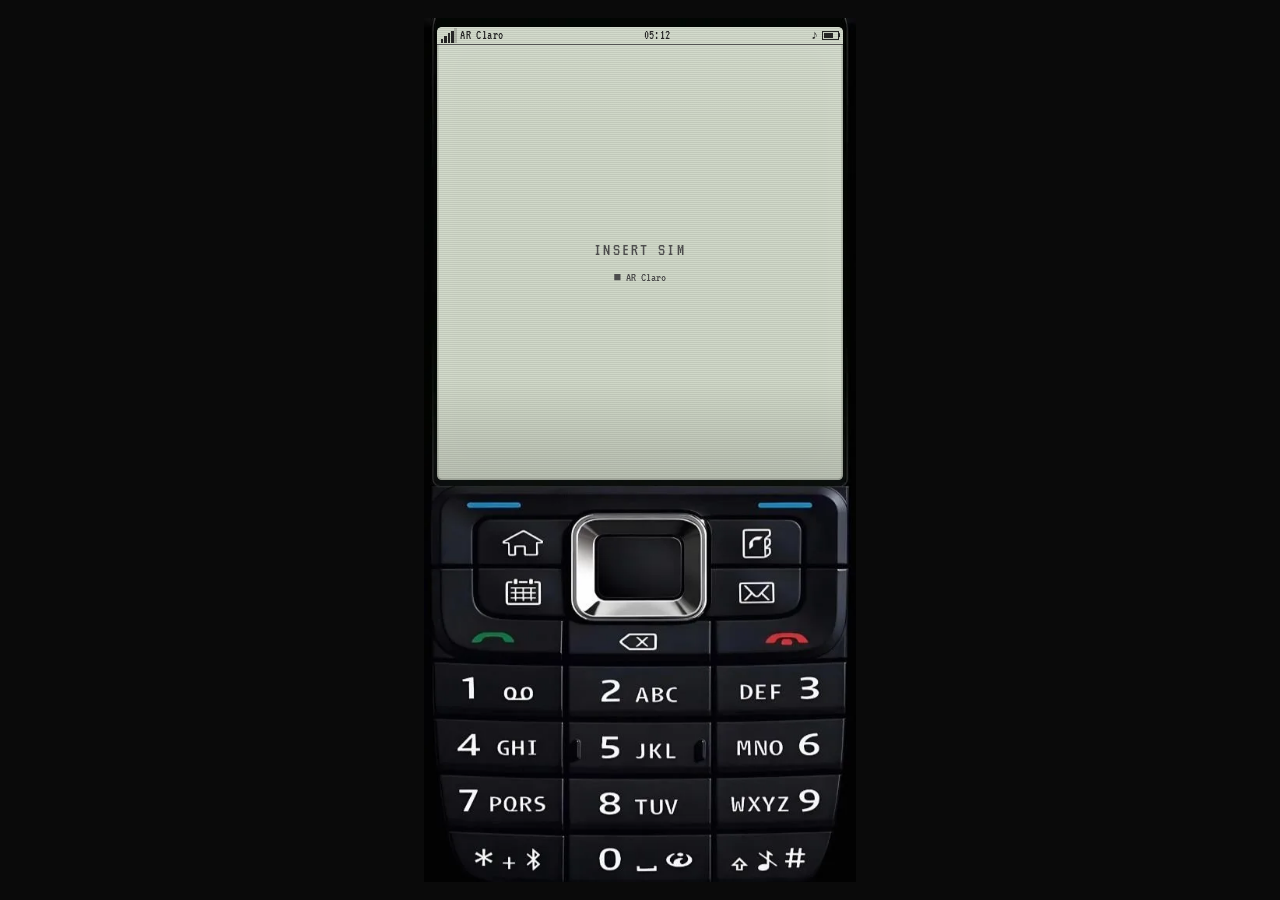
<file: nokia-app/index.html>
<!DOCTYPE html>
<html lang="en">
<head>
<meta charset="UTF-8">
<meta name="viewport" content="width=device-width,initial-scale=1.0,maximum-scale=1.0,minimum-scale=1.0,user-scalable=no">
<meta name="HandheldFriendly" content="true">
<title>Michelle Salcedo</title>
<link href="https://fonts.googleapis.com/css2?family=VT323&display=swap" rel="stylesheet">
<script src="../i18n.js"></script>
<style>
*,*::before,*::after{margin:0;padding:0;box-sizing:border-box;touch-action:manipulation;-webkit-tap-highlight-color:transparent;}
:root{--bg:#8bac0f;--fg:#0f380f;--mid:#306230;--lt:#9bbc0f;--dk:#061a06;--scan-line:rgba(0,0,0,.05);--screen-sheen:rgba(255,255,255,.08);--screen-glow:rgba(155,188,15,.16);}
html{-webkit-text-size-adjust:100%;text-size-adjust:100%;touch-action:manipulation;-ms-content-zooming:none;}
html,body{height:100%;background:#0a0a0a;display:flex;justify-content:center;align-items:center;overflow:hidden;font-family:'VT323','Courier New',monospace;touch-action:manipulation;-ms-content-zooming:none;}
#phone{position:relative;height:96vh;width:auto;flex-shrink:0;user-select:none;touch-action:manipulation;}
#phone-img{height:100%;width:auto;display:block;pointer-events:none;}
#screen{position:absolute;top:1%;left:3%;width:94%;height:52.5%;background:var(--bg);overflow:hidden;border-radius:1.2%;display:flex;flex-direction:column;--fs:calc(96vh * 0.46 / 20);font-size:var(--fs);color:var(--fg);image-rendering:pixelated;box-shadow:inset 0 0 0 .08em rgba(0,0,0,.16),inset 0 0 2.4em var(--screen-glow);}
#screen::before{content:'';position:absolute;inset:0;pointer-events:none;z-index:99;background:linear-gradient(180deg,var(--screen-sheen),rgba(255,255,255,0) 22%,rgba(255,255,255,0) 78%,rgba(0,0,0,.12) 100%);border-radius:inherit;}
#screen::after{content:'';position:absolute;inset:0;pointer-events:none;z-index:100;background:repeating-linear-gradient(to bottom,transparent 0,transparent 1px,var(--scan-line) 1px,var(--scan-line) 2px);border-radius:inherit;}
/* STATUS BAR */
#sb{flex-shrink:0;display:flex;justify-content:space-between;align-items:center;padding:.1em .3em;background:var(--bg);border-bottom:.1em solid var(--mid);font-size:.66em;letter-spacing:.03em;}
.sig{display:flex;align-items:flex-end;gap:.06em;}.sig span{display:inline-block;background:var(--fg);width:.2em;}
.sig span:nth-child(1){height:.3em}.sig span:nth-child(2){height:.5em}.sig span:nth-child(3){height:.7em}.sig span:nth-child(4){height:.9em}.sig span:nth-child(5){height:1.1em}
.bat-b{width:1.3em;height:.65em;border:.1em solid var(--fg);display:flex;align-items:center;padding:.06em;position:relative;}
.bat-b::after{content:'';position:absolute;right:-.18em;top:50%;transform:translateY(-50%);width:.1em;height:.28em;background:var(--fg);}
.bat-f{height:100%;background:var(--fg);transition:width .5s;}
#sb-l,#sb-r{display:flex;align-items:center;gap:.25em;}
/* APP */
#app{flex:1;overflow:hidden;display:flex;flex-direction:column;position:relative;}
/* COMMON */
.atitle{flex-shrink:0;background:var(--fg);color:var(--bg);padding:.1em .3em;font-size:.85em;letter-spacing:.07em;display:flex;justify-content:space-between;}
.atitle .back-btn{cursor:pointer;opacity:.75;font-size:.78em;padding:.05em .3em;border-left:.1em solid rgba(255,255,255,.25);}
.atitle .back-btn:active{opacity:1;background:rgba(255,255,255,.2);}
.abody{flex:1;overflow-y:auto;padding:.28em .32em;scrollbar-width:none;}
.abody::-webkit-scrollbar{display:none;}
.sk{flex-shrink:0;display:flex;justify-content:space-between;font-size:.62em;padding:.08em .3em;border-top:.1em solid var(--mid);color:var(--mid);letter-spacing:.04em;}
p{font-size:.8em;line-height:1.3;margin-bottom:.2em;}
/* IDLE */
.idle{flex:1;display:flex;flex-direction:column;align-items:center;justify-content:space-between;padding:.2em .3em;}
.idle-op{font-size:.65em;color:var(--mid);letter-spacing:.08em;}
.idle-date{font-size:.7em;color:var(--mid);}
.idle-time{font-size:2.3em;letter-spacing:.06em;line-height:1;}
.idle-dial{font-size:1.1em;letter-spacing:.12em;background:var(--fg);color:var(--bg);padding:.04em .3em;margin:.1em 0;}
.idle-sk{width:100%;display:flex;justify-content:space-between;font-size:.62em;color:var(--mid);}
/* BOOT / SIM */
.cscreen{flex:1;display:flex;flex-direction:column;align-items:center;justify-content:center;gap:.35em;}
.boot-logo{font-size:2.2em;letter-spacing:.15em;animation:pulse .7s ease-in-out 4;}
.boot-bar{width:65%;height:.4em;border:.1em solid var(--fg);margin-top:.3em;}
.boot-fill{height:100%;background:var(--fg);animation:bootfill 1.4s ease-in forwards;}
/* MENU */
/* ── MENU (Nokia reference style) ── */
.mmenu{flex:1;display:flex;flex-direction:column;overflow:hidden;}
.mcat{flex-shrink:0;display:flex;justify-content:space-between;align-items:center;padding:.1em .35em;background:var(--fg);color:var(--bg);font-size:.78em;letter-spacing:.12em;}
.mcat-arrow{font-size:1.15em;cursor:pointer;padding:0 .2em;opacity:.75;}.mcat-arrow:active{opacity:1;}
.mgrid{flex:1;display:grid;grid-template-columns:repeat(4,1fr);grid-template-rows:repeat(4,1fr);gap:.06em;padding:.06em;overflow:hidden;}
.mitem{display:flex;flex-direction:column;align-items:center;justify-content:center;gap:.06em;cursor:pointer;background:var(--lt);}
.mitem .mi{font-size:2em;line-height:1;width:1.1em;height:1.1em;display:flex;align-items:center;justify-content:center;}
.mitem .mi svg{width:100%;height:100%;display:block;fill:currentColor;shape-rendering:crispEdges;}
.mitem .ml{font-size:.52em;letter-spacing:.02em;text-align:center;line-height:1.1;white-space:nowrap;}
.mitem.s{background:var(--fg);color:var(--bg);}
.mitem:active:not(.s){background:var(--mid);color:var(--bg);}
.mcta{flex-shrink:0;text-align:center;font-size:.42em;color:var(--bg);background:var(--fg);padding:.28em .4em;letter-spacing:.06em;cursor:pointer;white-space:nowrap;overflow:hidden;text-overflow:ellipsis;animation:mctascroll 12s linear infinite;}
@keyframes mctascroll{0%{letter-spacing:.06em}50%{letter-spacing:.10em}100%{letter-spacing:.06em}}
/* CALLING */
.calling{flex:1;display:flex;flex-direction:column;align-items:center;justify-content:center;gap:.35em;}
.call-ic{font-size:2.2em;animation:ringpulse .5s ease-in-out infinite;}
.call-nm{font-size:1em;letter-spacing:.05em;}
.call-nu{font-size:.75em;color:var(--mid);}
.call-st{font-size:.78em;color:var(--mid);letter-spacing:.06em;}
.call-tm{font-size:.85em;letter-spacing:.1em;}
/* LIST ITEMS */
.li{display:flex;align-items:center;justify-content:space-between;padding:.18em .1em;font-size:.8em;border-bottom:.08em solid var(--mid);cursor:pointer;}
.li.s{background:var(--fg);color:var(--bg);}
.li-sub{font-size:.7em;color:var(--mid);}
.li.s .li-sub{color:var(--bg);opacity:.75;}
/* CALCULATOR */
.calc-d{background:var(--lt);border:.12em solid var(--fg);padding:.18em .35em;font-size:1.5em;text-align:right;margin-bottom:.2em;min-height:1.6em;word-break:break-all;}
.calc-op{font-size:.72em;color:var(--mid);text-align:right;margin-bottom:.15em;}
/* ALARM / STOPWATCH */
.bigtime{font-size:2em;text-align:center;letter-spacing:.1em;margin:.35em 0;}
.bigtime .sel-field{background:var(--fg);color:var(--bg);}
/* CALENDAR */
.cal-hd{text-align:center;font-size:.85em;padding:.15em;letter-spacing:.05em;}
.cal-grid{display:grid;grid-template-columns:repeat(7,1fr);gap:.04em;font-size:.7em;text-align:center;}
.cal-dn{color:var(--mid);padding:.06em;}
.cal-c{padding:.06em;cursor:pointer;}
.cal-c.today{background:var(--fg);color:var(--bg);}
.cal-c.om{opacity:.35;}
/* SETTINGS */
.srow{display:flex;justify-content:space-between;align-items:center;padding:.18em .1em;font-size:.8em;border-bottom:.08em solid var(--mid);cursor:pointer;}
.srow.s{background:var(--fg);color:var(--bg);}
.sval{font-size:.72em;color:var(--mid);}
.srow.s .sval{color:var(--bg);opacity:.8;}
/* CALL TO ACTION */
.fbtn{display:block;width:100%;background:var(--fg);color:var(--bg);border:none;font-family:'VT323','Courier New',monospace;font-size:.8em;padding:.2em;cursor:pointer;letter-spacing:.06em;}
/* LINKS */
.lrow{display:flex;gap:.2em;align-items:center;padding:.15em 0;font-size:.78em;border-bottom:.08em solid var(--mid);cursor:pointer;}
.lrow.s{background:var(--fg);color:var(--bg);padding-left:.2em;}
.lrow a{color:var(--fg);text-decoration:none;border-bottom:.07em solid var(--mid);}
.lrow.s a{color:var(--bg);border:none;}
/* SNAKE */
#snk-wrap{flex:1;display:flex;flex-direction:column;overflow:hidden;}
.snk-hd{flex-shrink:0;display:flex;justify-content:space-between;padding:.08em .3em;font-size:.7em;border-bottom:.1em solid var(--mid);}
#snk-cvs{flex:1;display:block;image-rendering:pixelated;background:var(--bg);}
/* CAMERA */
#cam-wrap{flex:1;display:flex;flex-direction:column;overflow:hidden;}
.cam-vf{flex:1;position:relative;overflow:hidden;}
#cam-cvs{width:100%;height:100%;display:block;image-rendering:pixelated;}
.cam-flash{position:absolute;inset:0;background:#fff;opacity:0;pointer-events:none;transition:opacity .12s;}
.cam-flash.on{opacity:1;}
.cam-ctrl{flex-shrink:0;display:flex;justify-content:space-between;align-items:center;padding:.1em .28em;border-top:.1em solid var(--mid);font-size:.68em;}
.cam-fb{border:.08em solid var(--mid);padding:.05em .22em;cursor:pointer;}
.cam-fb.on{background:var(--fg);color:var(--bg);}
/* GALLERY */
.gal-grid{display:grid;grid-template-columns:1fr 1fr;gap:.14em;padding:.2em;}
.gal-th{border:.1em solid var(--mid);height:3.2em;display:flex;align-items:center;justify-content:center;font-size:.68em;cursor:pointer;background:var(--lt);text-align:center;}
.gal-th.s{border-color:var(--fg);outline:.12em solid var(--fg);}
/* RINGTONE */
.rt-staff{display:flex;gap:.15em;flex-wrap:wrap;padding:.15em;border:.1em solid var(--mid);min-height:1.8em;background:var(--lt);font-size:.72em;margin-bottom:.15em;}
.rt-n{padding:.04em .18em;border:.07em solid var(--fg);}.rt-n.pl{background:var(--fg);color:var(--bg);}
/* WORLD CLOCK */
.wc-row{display:flex;justify-content:space-between;align-items:center;padding:.18em .1em;border-bottom:.08em solid var(--mid);font-size:.8em;}
.wc-city{font-size:.72em;color:var(--mid);}
/* LOCK */
.lock-pin{font-size:1.8em;letter-spacing:.5em;text-align:center;margin:.3em 0;}
.lock-hint{font-size:.7em;color:var(--mid);text-align:center;}
/* MSG POPUP */
.mpop{position:absolute;bottom:.3em;left:.2em;right:.2em;background:var(--fg);color:var(--bg);padding:.2em .3em;font-size:.75em;border-radius:2px;z-index:200;animation:slideup .25s ease-out;}
/* ANIMATIONS */
@keyframes pulse{0%,100%{opacity:1}50%{opacity:.4}}
@keyframes blink{0%,100%{opacity:1}50%{opacity:0}}
@keyframes bootfill{from{width:0}to{width:100%}}
@keyframes ringpulse{0%,100%{transform:scale(1)}50%{transform:scale(1.18)}}
@keyframes slideup{from{transform:translateY(100%);opacity:0}to{transform:translateY(0);opacity:1}}
@keyframes chargepulse{0%,100%{opacity:1}50%{opacity:.5}}
.blink{display:inline-block;width:.4em;height:.85em;background:var(--fg);vertical-align:middle;animation:blink 1s step-end infinite;margin-left:.08em;}
/* RADIO */
.radio-wrap{flex:1;display:flex;flex-direction:column;justify-content:space-between;padding:.22em .3em .15em;gap:.18em;}
.radio-head{display:flex;justify-content:space-between;align-items:center;font-size:.56em;color:var(--mid);letter-spacing:.08em;}
.radio-window{border:.08em solid var(--fg);background:linear-gradient(180deg,var(--lt),var(--bg));padding:.24em .26em .2em;display:flex;flex-direction:column;gap:.14em;box-shadow:inset 0 0 0 .08em rgba(0,0,0,.08);}
.radio-meta{display:flex;justify-content:space-between;align-items:flex-end;gap:.2em;}
.radio-freq{font-size:2.05em;letter-spacing:.05em;line-height:1;}
.radio-name{font-size:.72em;color:var(--fg);letter-spacing:.08em;margin:.02em 0;}
.radio-genre{font-size:.58em;color:var(--mid);letter-spacing:.08em;text-transform:uppercase;}
.radio-scale{position:relative;display:grid;grid-template-columns:repeat(6,1fr);gap:.08em;padding-bottom:.95em;margin:.02em 0 .06em;}
.radio-scale span{height:.28em;border-top:.08em solid var(--mid);opacity:.75;position:relative;}
.radio-scale span::after{content:attr(data-l);position:absolute;top:.34em;left:50%;transform:translateX(-50%);font-size:.45em;color:var(--mid);}
.radio-needle{position:absolute;top:-.08em;bottom:.82em;width:.1em;background:var(--fg);left:var(--needle-left,50%);}
.radio-needle::after{content:'';position:absolute;bottom:-.22em;left:50%;transform:translateX(-50%);width:.48em;height:.48em;border:.08em solid var(--fg);background:var(--bg);}
.radio-wave{width:100%;height:1.05em;border:.08em solid var(--mid);overflow:hidden;position:relative;background:var(--lt);}
.radio-bar{position:absolute;top:0;bottom:0;left:-30%;width:30%;background:var(--mid);opacity:.5;animation:radioScan 1.8s linear infinite;}
.radio-playing .radio-bar{background:var(--fg);opacity:.7;}
.radio-indicators{display:flex;gap:.08em;align-items:flex-end;height:.92em;}
.radio-indicators span{width:.18em;background:var(--mid);transform-origin:bottom;animation:radioMeter 1s steps(2) infinite;}
.radio-playing .radio-indicators span{background:var(--fg);}
.radio-indicators span:nth-child(1){height:.24em;animation-delay:0s}
.radio-indicators span:nth-child(2){height:.46em;animation-delay:.08s}
.radio-indicators span:nth-child(3){height:.72em;animation-delay:.16s}
.radio-indicators span:nth-child(4){height:.38em;animation-delay:.24s}
.radio-indicators span:nth-child(5){height:.58em;animation-delay:.32s}
.radio-msg{font-size:.58em;color:var(--mid);text-align:center;line-height:1.25;min-height:1.5em;}
.radio-preset{display:flex;justify-content:space-between;gap:.2em;font-size:.56em;color:var(--mid);letter-spacing:.05em;border-top:.08em dashed var(--mid);padding-top:.12em;}
.radio-btns{display:flex;gap:.2em;width:100%;justify-content:center;font-size:.72em;}
.radio-btn{border:.1em solid var(--mid);padding:.08em .35em;cursor:pointer;letter-spacing:.04em;}
.radio-btn.on{background:var(--fg);color:var(--bg);}
/* PET / TAMAGOTCHI */
#pet-wrap{flex:1;display:flex;flex-direction:column;overflow:hidden;}
.pet-stage{flex:1;display:flex;flex-direction:column;padding:.18em .24em .12em;gap:.16em;background:linear-gradient(180deg,var(--lt),var(--bg));}
.pet-head{display:flex;justify-content:space-between;align-items:center;font-size:.58em;color:var(--mid);letter-spacing:.06em;}
.pet-mood{padding:.05em .18em;border:.08em solid var(--mid);letter-spacing:.08em;text-transform:uppercase;}
.pet-canvas-wrap{flex:1;position:relative;border:.08em solid var(--mid);background:var(--bg);overflow:hidden;}
.pet-stats{flex-shrink:0;display:flex;justify-content:space-between;padding:.1em .3em;font-size:.66em;border-bottom:.1em solid var(--mid);}
.pet-statbar{display:inline-flex;gap:.03em;vertical-align:middle;}
.pet-statbar span{width:.28em;height:.5em;border:.07em solid var(--fg);display:inline-block;background:var(--lt);}
.pet-statbar span.f{background:var(--fg);}
#pet-cvs{width:100%;height:100%;display:block;image-rendering:pixelated;}
.pet-note{display:flex;justify-content:space-between;gap:.18em;font-size:.56em;color:var(--mid);line-height:1.2;}
.pet-bubble{padding:.08em .16em;border:.08em dashed var(--mid);}
.pet-acts{flex-shrink:0;display:flex;justify-content:space-around;padding:.12em .16em;border-top:.1em solid var(--mid);font-size:.66em;background:var(--lt);}
.pet-act{border:.08em solid var(--mid);padding:.06em .22em;cursor:pointer;}
.pet-act.s{background:var(--fg);color:var(--bg);}
/* REMINDERS */
.todo-row{display:flex;gap:.2em;align-items:flex-start;padding:.15em .1em;border-bottom:.08em solid var(--mid);cursor:pointer;font-size:.78em;}
.todo-cb{flex-shrink:0;width:.75em;height:.75em;border:.1em solid var(--fg);display:flex;align-items:center;justify-content:center;margin-top:.06em;font-size:.65em;}
.todo-cb.on::after{content:'X';}
.todo-text{flex:1;}
.todo-row.done .todo-text{opacity:.4;text-decoration:line-through;}
.todo-row.s{background:var(--fg);color:var(--bg);}
.todo-row.s .todo-cb{border-color:var(--bg);}
.todo-tag{flex-shrink:0;font-size:.62em;color:var(--mid);border:.07em solid var(--mid);padding:.02em .15em;}
.todo-row.s .todo-tag{color:var(--bg);border-color:var(--bg);}
.todo-cta{background:var(--mid);color:var(--bg);}
/* HOROSCOPE */
.horo-row{display:flex;align-items:center;gap:.25em;padding:.13em .1em;border-bottom:.08em solid var(--mid);cursor:pointer;font-size:.78em;}
.horo-row.s{background:var(--fg);color:var(--bg);}
.horo-sym{font-size:1em;width:1.1em;text-align:center;}
.horo-body{flex:1;overflow-y:auto;padding:.28em .32em;font-size:.78em;line-height:1.4;display:flex;flex-direction:column;gap:.18em;}
.horo-card{border:.08em solid var(--mid);padding:.24em .26em;background:var(--lt);display:flex;flex-direction:column;gap:.16em;position:relative;overflow:hidden;}
.horo-card::after{content:'';position:absolute;inset:.14em;border:.06em dashed rgba(48,98,48,.55);pointer-events:none;}
.horo-kicker{font-size:.6em;color:var(--mid);letter-spacing:.1em;text-transform:uppercase;}
.horo-quote{font-size:.92em;line-height:1.34;position:relative;z-index:1;}
.horo-foot{display:flex;justify-content:space-between;gap:.2em;font-size:.58em;color:var(--mid);letter-spacing:.06em;position:relative;z-index:1;}
.horo-luck{display:grid;grid-template-columns:repeat(3,1fr);gap:.12em;}
.horo-chip{border:.08em solid var(--mid);padding:.12em .14em;text-align:center;font-size:.56em;letter-spacing:.05em;background:var(--lt);}
/* RING SELECT */
.rt-row{display:flex;justify-content:space-between;align-items:center;padding:.15em .1em;border-bottom:.08em solid var(--mid);cursor:pointer;font-size:.78em;}
.rt-row.s{background:var(--fg);color:var(--bg);}
.rt-active{font-size:.62em;color:var(--mid);border:.07em solid var(--mid);padding:.02em .12em;}
.rt-row.s .rt-active{color:var(--bg);border-color:var(--bg);}
/* LCD SWEEP TRANSITION */
@keyframes lcdSweep{0%{transform:scaleY(0);opacity:1}70%{transform:scaleY(1);opacity:1}100%{transform:scaleY(1);opacity:0}}
.lcd-sweep{position:absolute;inset:0;background:var(--lt);z-index:150;transform-origin:top;animation:lcdSweep .2s ease-out forwards;pointer-events:none;}
/* MISSED CALL CTA */
.li-main{display:flex;flex-direction:column;gap:.04em;}
.li.missed-cta{position:relative;align-items:flex-start;gap:.2em;border:.08em solid var(--fg);border-left:.28em solid var(--fg);background:linear-gradient(90deg,rgba(15,56,15,.1),rgba(15,56,15,0) 70%);padding:.24em .16em;margin-bottom:.12em;}
.li.missed-cta::before{content:'MISSED';font-size:.5em;letter-spacing:.12em;color:var(--bg);background:var(--fg);padding:.08em .18em;border-radius:2px;margin-top:.02em;}
.li.missed-cta .li-sub{color:var(--fg);}
.li-cta{margin-left:auto;align-self:center;font-size:.54em;letter-spacing:.08em;padding:.08em .18em;border:.08em solid var(--fg);}
.feature-card{position:relative;overflow:hidden;border:.1em solid var(--fg);background:linear-gradient(180deg,var(--lt),var(--bg));padding:.3em .3em .24em;display:flex;flex-direction:column;gap:.16em;min-height:7.2em;margin-bottom:.18em;cursor:pointer;}
.feature-card::after{content:'';position:absolute;inset:.14em;border:.06em dashed rgba(48,98,48,.55);pointer-events:none;}
.feature-kicker{font-size:.58em;color:var(--mid);letter-spacing:.12em;text-transform:uppercase;position:relative;z-index:1;}
.feature-title{font-size:1.12em;line-height:.95;max-width:9ch;position:relative;z-index:1;}
.feature-copy{font-size:.72em;line-height:1.25;max-width:24ch;position:relative;z-index:1;}
.feature-meta{display:flex;flex-wrap:wrap;gap:.12em;position:relative;z-index:1;}
.feature-pill{font-size:.56em;padding:.08em .16em;border:.08em solid var(--mid);letter-spacing:.06em;background:rgba(15,56,15,.04);}
.feature-cta{display:flex;justify-content:space-between;align-items:center;margin-top:auto;padding:.14em .18em;background:var(--fg);color:var(--bg);font-size:.66em;letter-spacing:.06em;position:relative;z-index:1;}
.feature-card + .li.s{display:none;}
@keyframes radioScan{from{left:-30%}to{left:100%}}
@keyframes radioMeter{0%,100%{transform:scaleY(.55)}50%{transform:scaleY(1)}}
@keyframes fadeIn{from{opacity:0}to{opacity:1}}
@keyframes petBounce{0%,100%{transform:translateY(0)}50%{transform:translateY(-3px)}}
/* SOFT KEY BAR TAPPABLE */
.sk{cursor:default;}
.sk span:not(:empty){cursor:pointer;padding:.12em .45em;border-radius:2px;transition:background .08s;}
.sk span:not(:empty):active{background:var(--mid);color:var(--bg);}
/* IDLE ACTION BAR */
.idle-acts{width:100%;display:flex;gap:.1em;}
.idle-act{flex:1;display:flex;align-items:center;justify-content:center;padding:.2em .04em;border:.1em solid var(--mid);cursor:pointer;color:var(--mid);font-size:.59em;letter-spacing:.03em;text-align:center;border-radius:2px;line-height:1.2;}
.idle-act:active{background:var(--mid);color:var(--bg);}
.idle-act.ia-p{background:var(--fg);color:var(--bg);border-color:var(--fg);flex:1.6;}
/* NAV HINT OVERLAY */
#nav-hint{position:absolute;bottom:0;left:0;right:0;background:var(--fg);color:var(--bg);font-size:.55em;padding:.32em .3em;text-align:center;z-index:180;letter-spacing:.04em;pointer-events:none;}
/* BETTER LIST / ROW ACTIVE FEEDBACK */
.li:active:not(.s),.lrow:active:not(.s),.srow:active:not(.s),.mitem:active:not(.s){opacity:.7;}
/* BUTTON OVERLAYS */
.btn-ov{position:absolute;cursor:pointer;z-index:50;-webkit-tap-highlight-color:transparent;touch-action:none;-webkit-user-select:none;user-select:none;}
.btn-ov:active,.btn-ov.pr{background:none!important;outline:none;}
/* ── SOFT KEYS ── */
#bLeft {top:55%;  left:6%;  width:35%;height:3.0%;z-index:52;}
#bMenu {top:55%;  left:34%; width:32%;height:2.0%;z-index:52;}
#bRight{top:55%;  left:67%; width:30%;height:3.0%;z-index:52;}
/* ── SHORTCUT ICONS flanking d-pad ── */
#bHome  {top:58.5%;left:10%; width:22%;height:5%;}
#bCals  {top:64.0%;left:10%; width:22%;height:5.2%;}
#bConts {top:58.5%;left:66%; width:21%;height:4.8%;}
/* ── D-PAD ── */
#bUp   {top:57.50%;left:37%; width:23%;height:2.90%;border-radius:8px 8px 3px 3px;}
#bDown {top:66.9%;left:38%;  width:22%;height:3%;  border-radius:3px 3px 8px 8px;}
#bNavL {top:60.2%;left:33.1%;width:7.6%;height:7.1%;border-radius:8px 3px 3px 8px;}
#bNavR {top:60.2%;left:59.6%;width:6.7%;height:7.1%;border-radius:3px 8px 8px 3px;}
#bOK   {top:61%;left:41.5%;width:17%;height:5.3%;border-radius:0%;}
/* ── CALL ROW ── */
#bCall {top:69.90%;left:6%; width:27%;height:4.5%;}
#bBack {top:69.99%;left:34%;width:31%;height:4.6%;}
#bEnd  {top:69.8%;left:67%; width:27%;height:4.5%;}
/* ── NUMBER PAD — 4 rows × 3 cols ── */
#b1{top:75.6%;left:6%;width:27%;height:5.9%;}#b2{top:75.6%;left:34%;width:32%;height:5.9%;}#b3{top:75.6%;left:67%;width:27%;height:5.9%;}
#b4{top:81.5%;left:6%;width:27%;height:6.8%;}#b5{top:81.5%;left:34%;width:32%;height:6.8%;}#b6{top:81.5%;left:67%;width:27%;height:6.8%;}
#b7{top:88.3%;left:6%;width:27%;height:6.6%;}#b8{top:88.3%;left:34%;width:32%;height:6.6%;}#b9{top:88.3%;left:67%;width:27%;height:6.6%;}
#bStar{top:94.9%;left:6%;width:27%;height:5.1%;}#b0{top:94.9%;left:34%;width:32%;height:5.1%;}#bHash{top:94.9%;left:67%;width:27%;height:5.1%;}
</style>
</head>
<body>
<div id="phone">
  <img src="Nokia.webp" id="phone-img">
  <div id="screen">
    <div id="sb">
      <div id="sb-l"><div class="sig" id="sig-el"><span></span><span></span><span></span><span></span><span></span></div><span id="sb-op">AR Claro</span></div>
      <span id="sb-clk">--:--</span>
      <div id="sb-r"><span id="sb-prof">♪</span><div class="bat-b"><div class="bat-f" id="bat-f" style="width:72%"></div></div></div>
    </div>
    <div id="app"></div>
  </div>
  <div class="btn-ov" id="bLeft"  data-a="leftsoft"></div>
  <div class="btn-ov" id="bMenu"  data-a="up"></div>
  <div class="btn-ov" id="bRight" data-a="rightsoft"></div>
  <div class="btn-ov" id="bUp"    data-a="up"></div>
  <div class="btn-ov" id="bDown"  data-a="down"></div>
  <div class="btn-ov" id="bNavL"  data-a="left"></div>
  <div class="btn-ov" id="bNavR"  data-a="right"></div>
  <div class="btn-ov" id="bOK"    data-a="ok"></div>
  <div class="btn-ov" id="bHome"  data-a="left"></div>
  <div class="btn-ov" id="bCals"  data-a="cal-short"></div>
  <div class="btn-ov" id="bConts" data-a="right"></div>
  <div class="btn-ov" id="bCall"  data-a="call"></div>
  <div class="btn-ov" id="bEnd"   data-a="end"></div>
  <div class="btn-ov" id="bBack"  data-a="down"></div>
  <div class="btn-ov" id="b1" data-a="1"></div><div class="btn-ov" id="b2" data-a="2"></div><div class="btn-ov" id="b3" data-a="3"></div>
  <div class="btn-ov" id="b4" data-a="4"></div><div class="btn-ov" id="b5" data-a="5"></div><div class="btn-ov" id="b6" data-a="6"></div>
  <div class="btn-ov" id="b7" data-a="7"></div><div class="btn-ov" id="b8" data-a="8"></div><div class="btn-ov" id="b9" data-a="9"></div>
  <div class="btn-ov" id="bStar" data-a="star"></div><div class="btn-ov" id="b0" data-a="0"></div><div class="btn-ov" id="bHash" data-a="hash"></div>
</div>
<script>
'use strict';
// ═══════════════════════════════════════════════════════
//  AUDIO
// ═══════════════════════════════════════════════════════
let _ac=null;
function ac(){if(!_ac)_ac=new(window.AudioContext||window.webkitAudioContext)();if(_ac.state==='suspended')_ac.resume();return _ac;}
function vol(){const p=PROFILES[S.profile];return p.vol*S.volume;}
function tone(f,d=80,v=0.1,t='square',delay=0){
  if(vol()<=0)return;
  try{const ctx=ac(),o=ctx.createOscillator(),g=ctx.createGain();
    o.connect(g);g.connect(ctx.destination);o.type=t;o.frequency.value=f;
    const T=ctx.currentTime+delay;
    g.gain.setValueAtTime(v*vol(),T);g.gain.exponentialRampToValueAtTime(0.001,T+d/1000);
    o.start(T);o.stop(T+d/1000+0.02);}catch(e){}
}
function dtmf(k){
  const D={'1':[697,1209],'2':[697,1336],'3':[697,1477],'4':[770,1209],'5':[770,1336],
    '6':[770,1477],'7':[852,1209],'8':[852,1336],'9':[852,1477],'*':[941,1209],'0':[941,1336],'#':[941,1477]};
  const f=D[k];if(f){tone(f[0],120,.1,'sine');tone(f[1],120,.1,'sine');}
}
function tick(){tone(1400,25,.025,'square');}
function navSound(){tone(880,22,.04,'square');}
function selSound(){tone(1200,45,.06,'square');setTimeout(()=>tone(1500,25,.04,'square'),55);}
function backSound(){tone(600,45,.05,'square');}
// iOS-safe external link opener — avoids popup blocker from pointerdown/async contexts
function openUrl(url){const a=document.createElement('a');a.href=url;a.target='_blank';a.rel='noopener noreferrer';a.style.cssText='position:fixed;top:-9999px;left:-9999px;opacity:0;pointer-events:none;';document.body.appendChild(a);a.click();setTimeout(()=>document.body.removeChild(a),200);}
function errSound(){tone(200,120,.07,'sawtooth');}
function smsSound(){[880,1047,1319].forEach((f,i)=>tone(f,90,.09,'sine',i*.11));}
function shutterSound(){tone(900,25,.15,'square');setTimeout(()=>tone(450,55,.07,'square'),25);}
function snakeEatSound(){tone(1200,35,.05,'square');}
function snakeDieSound(){[350,250,150].forEach((f,i)=>tone(f,130,.08,'sawtooth',i*.13));}
function startupSound(){[523,659,784,1047].forEach((f,i)=>tone(f,140,.1,'sine',i*.17));}
function alarmBeep(){tone(1047,180,.14,'sine');tone(1047,180,.14,'sine',.35);}

let _ringPlaying=false,_ringT=null,_ringIdx=0;
function playRing(){
  if(_ringPlaying)return;_ringPlaying=true;_ringIdx=0;ringStep();
}
function ringStep(){
  if(!_ringPlaying)return;
  const notes=RINGTUNES[_ringTuneName].notes;
  const [f,d]=notes[_ringIdx];
  if(vol()>0&&f>0){
    try{const ctx=ac(),o=ctx.createOscillator(),g=ctx.createGain();
      o.connect(g);g.connect(ctx.destination);o.type='square';o.frequency.value=f;
      g.gain.setValueAtTime(.11*vol(),ctx.currentTime);
      g.gain.exponentialRampToValueAtTime(.001,ctx.currentTime+d/1000);
      o.start();o.stop(ctx.currentTime+d/1000+.03);}catch(e){}
  }
  _ringT=setTimeout(()=>{_ringIdx=(_ringIdx+1)%notes.length;ringStep();},d+20);
}
function stopRing(){_ringPlaying=false;if(_ringT){clearTimeout(_ringT);_ringT=null;}}

// ═══════════════════════════════════════════════════════
//  DATA
// ═══════════════════════════════════════════════════════
const PROFILES={
  general:{name:'General',icon:'♪',vol:1.0},
  silent: {name:'Silent', icon:'✗',vol:0},
  meeting:{name:'Meeting',icon:'⊙',vol:.06},
  outdoor:{name:'Outdoor',icon:'↑',vol:1.5},
};
const CONTACTS_D=[
  {name:'Michelle Salcedo',num:'Book a Call',    url:'https://calendar.app.google/QsBw6Drjn2dTkxez6',speed:1},
  {name:'LinkedIn',        num:'marketingwithcats',url:'https://www.linkedin.com/in/marketingwithcats/',speed:2},
  {name:'Instagram',       num:'@mydigitalcrib', url:'https://www.instagram.com/mydigitalcrib/',speed:3},
  {name:'Design Client',   num:'555-0002',       speed:4},
  {name:'Strategy Client', num:'555-0003',        speed:5},
];
const MSGS_D=[
  {from:'Design Studio',time:'10:23',text:'Your new website mockup is ready for review! Check it when you can.',read:false},
  {from:'Client',       time:'Yesterday',text:'Love the branding direction — can we book a call to go over the details?',read:true},
  {from:'LinkedIn',     time:'Mon',text:'You have 3 new connection requests waiting.',read:true},
];
const WORLD_TZ=[
  {city:'Buenos Aires',tz:-3},{city:'London',tz:0},{city:'New York',tz:-5},{city:'Tokyo',tz:9},
];
const px=shape=>`<svg viewBox="0 0 16 16" aria-hidden="true" focusable="false" shape-rendering="crispEdges">${shape}</svg>`;
const ICONS={
  // House: peaked roof + walls + open door gap
  home:px('<rect x="7" y="0" width="2" height="2"/><rect x="5" y="2" width="6" height="2"/><rect x="3" y="4" width="10" height="2"/><rect x="1" y="6" width="14" height="2"/><rect x="1" y="8" width="5" height="8"/><rect x="10" y="8" width="5" height="8"/><rect x="6" y="8" width="4" height="2"/>'),
  // Bold "i": fat square dot + wide stem + wide serif base
  about:px('<rect x="5" y="0" width="6" height="4"/><rect x="6" y="6" width="4" height="6"/><rect x="4" y="12" width="8" height="4"/>'),
  // External link: small box bottom-left + arrow escaping top-right with staircase diagonal
  links:px('<rect x="0" y="6" width="2" height="10"/><rect x="0" y="14" width="10" height="2"/><rect x="8" y="8" width="2" height="6"/><rect x="0" y="6" width="6" height="2"/><rect x="8" y="0" width="8" height="2"/><rect x="14" y="0" width="2" height="8"/><rect x="12" y="2" width="2" height="2"/><rect x="10" y="4" width="2" height="2"/><rect x="8" y="6" width="2" height="2"/>'),
  // Phone handset: earpiece top-left + curved arc + mouthpiece bottom-right
  book:px('<rect x="0" y="0" width="6" height="4"/><rect x="0" y="3" width="3" height="6"/><rect x="2" y="7" width="5" height="2"/><rect x="6" y="9" width="5" height="2"/><rect x="13" y="7" width="3" height="6"/><rect x="10" y="12" width="6" height="4"/>'),
  // Calendar: solid body + two rings + interior grid with date dots
  calendar:px('<rect x="0" y="2" width="16" height="14"/><rect x="3" y="0" width="2" height="4"/><rect x="11" y="0" width="2" height="4"/><rect x="2" y="7" width="12" height="8" fill="var(--bg)"/><rect x="2" y="8" width="3" height="2"/><rect x="7" y="8" width="3" height="2"/><rect x="12" y="8" width="2" height="2"/><rect x="2" y="12" width="3" height="2"/><rect x="7" y="12" width="3" height="2"/><rect x="12" y="12" width="2" height="2"/>'),
  // Checklist: 3 rows — first box filled (done), others outlined (open) + text lines
  reminders:px('<rect x="0" y="1" width="4" height="4"/><rect x="6" y="2" width="10" height="2"/><rect x="0" y="7" width="4" height="4"/><rect x="1" y="8" width="2" height="2" fill="var(--bg)"/><rect x="6" y="8" width="10" height="2"/><rect x="0" y="13" width="4" height="4"/><rect x="1" y="14" width="2" height="2" fill="var(--bg)"/><rect x="6" y="14" width="10" height="2"/>'),
  // Snake: S-body with pixel eye on head
  snake:px('<rect x="0" y="0" width="14" height="4"/><rect x="12" y="1" width="2" height="2" fill="var(--bg)"/><rect x="10" y="4" width="4" height="6"/><rect x="2" y="6" width="10" height="4"/><rect x="2" y="6" width="4" height="6"/><rect x="2" y="12" width="14" height="4"/>'),
  // Round face: oval body + square eyes + smile — all cutouts via var(--bg)
  pet:px('<rect x="4" y="0" width="8" height="2"/><rect x="2" y="2" width="12" height="2"/><rect x="0" y="4" width="16" height="8"/><rect x="2" y="12" width="12" height="2"/><rect x="4" y="14" width="8" height="2"/><rect x="3" y="5" width="3" height="4" fill="var(--bg)"/><rect x="10" y="5" width="3" height="4" fill="var(--bg)"/><rect x="4" y="10" width="2" height="2" fill="var(--bg)"/><rect x="6" y="11" width="4" height="2" fill="var(--bg)"/><rect x="10" y="10" width="2" height="2" fill="var(--bg)"/>'),
  // Radio: speaker box with grille lines + two sound wave bars
  radio:px('<rect x="0" y="2" width="8" height="12"/><rect x="1" y="4" width="6" height="8" fill="var(--bg)"/><rect x="2" y="5" width="4" height="2"/><rect x="2" y="8" width="4" height="2"/><rect x="2" y="11" width="4" height="2"/><rect x="10" y="4" width="2" height="8"/><rect x="13" y="2" width="2" height="12"/>'),
  // Photo frame: border + interior mountain scene
  gallery:px('<rect x="0" y="0" width="16" height="16"/><rect x="2" y="2" width="12" height="12" fill="var(--bg)"/><rect x="2" y="10" width="4" height="4"/><rect x="4" y="8" width="2" height="6"/><rect x="6" y="6" width="6" height="8"/><rect x="8" y="4" width="2" height="10"/><rect x="11" y="9" width="3" height="5"/>'),
  // Person: round head + neck + broad shoulders block
  contacts:px('<rect x="4" y="0" width="8" height="6"/><rect x="3" y="2" width="10" height="2"/><rect x="5" y="6" width="6" height="2"/><rect x="0" y="8" width="16" height="8"/>'),
  // Speech bubble: solid body + text lines + corner tail
  messages:px('<rect x="2" y="0" width="12" height="2"/><rect x="0" y="2" width="16" height="10"/><rect x="0" y="12" width="6" height="2"/><rect x="0" y="14" width="4" height="2"/><rect x="3" y="4" width="10" height="2"/><rect x="3" y="7" width="8" height="2"/>'),
  // Phone receiver + 4 tapering history lines
  calllog:px('<rect x="1" y="0" width="5" height="3"/><rect x="1" y="0" width="2" height="8"/><rect x="1" y="7" width="5" height="3"/><rect x="8" y="2" width="8" height="2"/><rect x="8" y="6" width="7" height="2"/><rect x="8" y="10" width="6" height="2"/><rect x="8" y="14" width="5" height="2"/>'),
  // Bell: stepped dome + hollow interior + clapper
  ringselector:px('<rect x="5" y="0" width="6" height="2"/><rect x="3" y="2" width="10" height="2"/><rect x="1" y="4" width="14" height="2"/><rect x="0" y="6" width="16" height="6"/><rect x="0" y="12" width="16" height="2"/><rect x="4" y="14" width="8" height="2"/><rect x="3" y="6" width="10" height="6" fill="var(--bg)"/>'),
  // Gear: body circle + 4 cardinal teeth + 4 diagonal teeth + center hole
  settings:px('<rect x="6" y="0" width="4" height="3"/><rect x="6" y="13" width="4" height="3"/><rect x="0" y="6" width="3" height="4"/><rect x="13" y="6" width="3" height="4"/><rect x="2" y="2" width="3" height="3"/><rect x="11" y="2" width="3" height="3"/><rect x="2" y="11" width="3" height="3"/><rect x="11" y="11" width="3" height="3"/><rect x="3" y="3" width="10" height="10"/><rect x="1" y="5" width="14" height="6"/><rect x="5" y="1" width="6" height="14"/><rect x="6" y="6" width="4" height="4" fill="var(--bg)"/>'),
};
const MENU_G=[
  {label:'WORK',items:[
    {id:'home',icon:'⌂',l:'HOME'},{id:'about',icon:'[i]',l:'ABOUT'},{id:'links',icon:'>>',l:'LINKS'},
    {id:'book',icon:'☎',l:'BOOK CALL'},
  ]},
  {label:'TOOLS',items:[
    {id:'calendar',icon:'▦',l:'CALENDAR'},{id:'reminders',icon:'☑',l:'REMINDERS'},
  ]},
  {label:'FUN',items:[
    {id:'snake',icon:'~S~',l:'SNAKE'},{id:'tamagotchi',icon:'♥',l:'PET'},
    {id:'radio',icon:'♫',l:'RADIO'},{id:'gallery',icon:'▣',l:'GALLERY'},
  ]},
  {label:'PHONE',items:[
    {id:'contacts',icon:'☺',l:'CONTACTS'},{id:'messages',icon:'✉',l:'MESSAGES'},{id:'calllog',icon:'↻',l:'CALL LOG'},
    {id:'ringselector',icon:'♬',l:'RINGTONES'},{id:'settings',icon:'⚙',l:'SETTINGS'},
  ]},
];
[
  [0,0,ICONS.home],[0,1,ICONS.about],[0,2,ICONS.links],[0,3,ICONS.book],
  [1,0,ICONS.calendar],[1,1,ICONS.reminders],
  [2,0,ICONS.snake],[2,1,ICONS.pet],[2,2,ICONS.radio],[2,3,ICONS.gallery],
  [3,0,ICONS.contacts],[3,1,ICONS.messages],[3,2,ICONS.calllog],[3,3,ICONS.ringselector],[3,4,ICONS.settings],
].forEach(([g,i,icon])=>MENU_G[g].items[i].icon=icon);
const T9MAP={'2':'abc','3':'def','4':'ghi','5':'jkl','6':'mno','7':'pqrs','8':'tuv','9':'wxyz','0':' ','1':'.@!?'};
// ── RINGTUNES ──
const RINGTUNES={
  granvals:{name:'Gran Vals',notes:[[659,133],[587,133],[370,267],[415,267],[554,133],[494,133],[294,267],[330,267],[494,133],[440,133],[277,267],[330,267],[440,500],[659,133],[587,133],[370,267],[415,267],[554,133],[494,133],[294,267],[330,267],[494,133],[440,133],[330,267],[330,267],[440,500]]},
  espionage:{name:'Espionage',notes:[[880,100],[784,100],[698,100],[659,300],[0,100],[880,100],[784,100],[698,100],[659,300],[0,100],[523,100],[587,100],[659,100],[698,400]]},
  nokia:{name:'Retro Tune',notes:[[659,125],[622,125],[0,125],[392,500],[0,125],[392,500],[392,125],[523,500],[0,125],[523,500],[523,125],[659,500],[0,125],[659,500],[622,1000]]},
  march:{name:'Tech March',notes:[[523,180],[0,40],[523,180],[0,40],[523,180],[0,40],[415,280],[466,180],[0,40],[466,180],[0,40],[466,180],[0,40],[370,280],[523,180],[0,40],[784,180],[0,40],[659,180],[0,40],[523,380]]},
  simple:{name:'Simple Ring',notes:[[880,200],[0,80],[880,200],[0,80],[880,200],[0,80],[880,500],[0,200],[698,200],[0,80],[698,200],[0,80],[784,400]]},
};
let _ringTuneName='granvals';
// ── RADIO STATIONS ──
const RADIO_STATIONS=[
  {name:'GROOVE SALAD',freq:'99.3 FM',genre:'ambient · chill',stream:'https://ice1.somafm.com/groovesalad-128-mp3'},
  {name:'SECRET AGENT',freq:'88.7 FM',genre:'spy · lounge',stream:'https://ice1.somafm.com/secretagent-128-mp3'},
  {name:'DRONE ZONE',freq:'102.1 FM',genre:'dark · ambient',stream:'https://ice1.somafm.com/dronezone-128-mp3'},
  {name:'INDIE POP',freq:'95.5 FM',genre:'indie · pop',stream:'https://ice1.somafm.com/indiepop-128-mp3'},
];
// ── ZODIAC ──
const ZODIAC=[
  {s:'ARIES',sym:'[AR]',d:'Mar 21–Apr 19'},{s:'TAURUS',sym:'[TA]',d:'Apr 20–May 20'},
  {s:'GEMINI',sym:'[GE]',d:'May 21–Jun 20'},{s:'CANCER',sym:'[CA]',d:'Jun 21–Jul 22'},
  {s:'LEO',sym:'[LE]',d:'Jul 23–Aug 22'},{s:'VIRGO',sym:'[VI]',d:'Aug 23–Sep 22'},
  {s:'LIBRA',sym:'[LI]',d:'Sep 23–Oct 22'},{s:'SCORPIO',sym:'[SC]',d:'Oct 23–Nov 21'},
  {s:'SAGITTARIUS',sym:'[SA]',d:'Nov 22–Dec 21'},{s:'CAPRICORN',sym:'[CP]',d:'Dec 22–Jan 19'},
  {s:'AQUARIUS',sym:'[AQ]',d:'Jan 20–Feb 18'},{s:'PISCES',sym:'[PI]',d:'Feb 19–Mar 20'},
];
const HORO_READS=[
  ['Creative energy peaks today. A bold move pays off — trust your instincts over logic.','The right opportunity arrives only after you stop chasing and start magnetizing.','Someone important notices your work. Step forward — the timing is perfect.'],
  ['Your value is undeniable right now. Charge what you deserve, without apology.','Patience becomes your power. The right client is closer than it appears.','Financial momentum builds quietly. A decision today unlocks a future door.'],
  ['Mercury sharpens your pitch. Send that email. Make that call. It will land.','Two ideas that seemed unrelated merge into something brilliant — write it down.','Express your vision clearly today and watch the right doors open on their own.'],
  ['Intuition leads to a creative breakthrough. Feel before you think.','A past connection becomes unexpectedly valuable. Reach out with warmth.','Emotional intelligence is your secret weapon in a conversation that matters.'],
  ['Charisma is your superpower today. Be seen — you were born for the spotlight.','A creative risk pays off in an unexpected and exciting way.','Say yes to visibility. This is your season to shine, not hide.'],
  ['A detail others missed becomes your key insight. Precision is your edge.','Organize your workflow and abundance will follow the clarity you create.','Your reputation for quality opens a door that no pitch ever could.'],
  ['Balance between bold and refined is your signature today. Trust your eye.','A collaboration brings something more beautiful than either of you alone could.','An aesthetic intuition proves correct. Your taste is your brand.'],
  ['Deep focus unlocks something others will miss. Go beneath the surface.','A transformation you\'ve been working toward is now complete. Own it fully.','What you create right now carries lasting power. Make it count.'],
  ['Think bigger — your vision deserves more space to breathe today.','An opportunity arrives from a direction you didn\'t expect. Say yes quickly.','Your enthusiasm for the work is contagious. People want in on what you\'re building.'],
  ['Discipline and creativity merge today — structure launches you, not limits you.','A long-term goal comes into striking distance. One focused push changes everything.','Your past work is your best portfolio. Let it speak on your behalf.'],
  ['Innovation is your edge. The unconventional approach wins today.','A community you build becomes your greatest long-term asset.','Future-forward thinking sets you apart. You are already ahead.'],
  ['Creative imagination flows freely. Every idea that arrives today is worth catching.','Invisible threads connect you to the right people. Follow the synchronicities.','Trust what you feel over what you see. Your intuition has perfect timing.'],
];
// ── REMINDERS ──
const TODOS_D=[
  {text:'Hire Michelle for a new website',done:false,tag:'URGENT',cta:true},
  {text:'Book a discovery call today',done:false,tag:'TODAY',cta:true},
  {text:'Check out the portfolio work',done:false,tag:''},
  {text:'Follow @mydigitalcrib on IG',done:false,tag:''},
  {text:'Connect on LinkedIn',done:false,tag:''},
];
const NOTES_FREQ={1:261,2:294,3:330,4:349,5:392,6:440,7:494,8:0}; // C D E F G A B rest
const THEMES_D={
  green: ['#8bac0f','#0f380f','#306230','#9bbc0f'],
  blue:  ['#8fb8d0','#0a1e2e','#1e5c80','#aacce0'],
  amber: ['#d4a820','#3a1800','#8a4800','#e8c040'],
  mono:  ['#d0d8c8','#181818','#505050','#e8ece4'],
  matrix:['#0d1a0d','#00e040','#007020','#001a00'],
};
const THEME_FX={
  green:{scan:'rgba(0,0,0,.05)',sheen:'rgba(255,255,255,.08)',glow:'rgba(155,188,15,.16)'},
  blue:{scan:'rgba(0,0,0,.06)',sheen:'rgba(255,255,255,.1)',glow:'rgba(170,204,224,.2)'},
  amber:{scan:'rgba(58,24,0,.08)',sheen:'rgba(255,255,255,.08)',glow:'rgba(232,192,64,.16)'},
  mono:{scan:'rgba(0,0,0,.07)',sheen:'rgba(255,255,255,.07)',glow:'rgba(255,255,255,.1)'},
  matrix:{scan:'rgba(0,0,0,.18)',sheen:'rgba(0,224,64,.05)',glow:'rgba(0,224,64,.14)'},
};
const PET_BODY=[
  '0000011111100000',
  '0001111111110000',
  '0011111111111000',
  '0111111111111100',
  '0111111111111100',
  '1111111111111110',
  '1111111111111111',
  '1111111111111111',
  '1111111111111111',
  '1111111111111111',
  '1111111111111111',
  '0111111111111100',
  '0111111111111100',
  '0011111111111000',
  '0001111111110000',
  '0000011111100000',
];
const PET_FACE={
  happy:{
    face:[[5,6],[6,6],[10,6],[11,6],[6,10],[7,11],[8,11],[9,11],[10,10]],
    accent:[[12,2],[13,1],[13,2],[13,3],[14,2]],
    mood:'COZY MODE',
    tip:'Your pixel pal is ready to charm.',
  },
  excited:{
    face:[[5,6],[6,5],[6,6],[10,5],[10,6],[11,6],[6,10],[7,11],[8,10],[9,11],[10,10]],
    accent:[[2,3],[3,2],[3,3],[3,4],[4,3],[12,2],[13,1],[13,2],[13,3],[14,2]],
    mood:'HYPE MODE',
    tip:'Everything is sparkly and extra right now.',
  },
  hungry:{
    face:[[5,6],[6,6],[10,6],[11,6],[6,10],[7,10],[8,10],[9,10],[10,10]],
    accent:[[11,11],[12,12],[11,13]],
    mood:'SNACK TIME',
    tip:'A feed action will boost the mood fast.',
  },
  sad:{
    face:[[5,6],[6,6],[10,6],[11,6],[6,11],[7,10],[8,10],[9,10],[10,11]],
    accent:[[3,11],[3,12],[4,12]],
    mood:'NEEDS LOVE',
    tip:'Try PLAY or CLEAN to lift the energy.',
  },
  sleeping:{
    face:[[4,6],[5,6],[6,7],[10,7],[11,6],[12,6],[7,10],[8,10],[9,10]],
    accent:[[11,2],[12,1],[12,2],[13,1],[13,2],[13,3]],
    mood:'DREAM STATE',
    tip:'Sleeping keeps the pet calm and steady.',
  },
};
const PET_PROPS={
  0:['0002220000','0022222000','2221112200','0211111200','0022220000'],
  1:['0002200000','0021120000','0211112000','0021120000','0002200000'],
  2:['0002200000','0022220000','0222222000','0022220000','0002200000'],
  3:['0022000000','0002200000','0022220000','0002200000','0022220000'],
};

// ═══════════════════════════════════════════════════════
//  STATE
// ═══════════════════════════════════════════════════════
const S={
  screen:'sim',stack:[],
  menuGroup:0,menuIdx:0,
  dialDigits:'',
  profile:'general',theme:'green',brightness:80,
  battery:72,charging:false,signal:5,
  volume:.8,
  // call
  callTarget:null,callElapsed:0,callInterval:null,callRedirected:false,
  // lock
  locked:false,lockPin:'1234',pinEntry:'',lockHoldT:null,
  // T9
  t9Mode:'ABC',t9Key:'',t9CharIdx:0,t9Timer:null,t9Field:'',
  // contacts/messages
  contIdx:0,msgIdx:0,
  callLog:[],callLogTab:0,
  // calculator
  calcDisp:'0',calcPrev:null,calcOp:null,calcNew:true,
  // alarm
  alarmH:7,alarmM:0,alarmOn:false,alarmField:0,alarmFiring:false,alarmT:null,
  // stopwatch
  swRun:false,swStart:null,swElapsed:0,swT:null,
  // calendar
  calM:new Date().getMonth(),calY:new Date().getFullYear(),
  // notes
  notes:['Ideas:\n- Custom websites\n- Brand strategy\n- Web design'],noteIdx:0,editNote:false,
  // world clock
  wcIdx:0,
  // ringtone
  rtNotes:[],rtPlaying:false,
  // snake
  snkActive:false,snkOver:false,snkScore:0,snkHi:0,
  snake:[],snkDir:{x:1,y:0},snkNext:{x:1,y:0},snkFood:{x:5,y:5},snkT:null,snkCols:13,snkRows:13,
  // camera
  camFilter:0,gallery:[],galIdx:0,galView:false,camAnimReq:null,
  // settings
  settIdx:0,profIdx:0,
  linksIdx:0,
  idleIdx:0,
  lastInput:Date.now(),
  // misc
  msgPopupShown:false,signalT:null,batT:null,alarmCheckT:null,
  speedDialHold:{key:null,timer:null},
  // new features
  vibrate:false,
  radioIdx:0,radioPlaying:false,radioBusy:false,radioError:'',
  ringSelIdx:0,
  horoSignIdx:0,horoScreen:'list',
  todoIdx:0,todos:TODOS_D.map(t=>({...t})),
  petHunger:88,petHappy:90,petAge:0,petState:'happy',petActIdx:0,petAnimT:null,petCvs:null,
};

// ═══════════════════════════════════════════════════════
//  THEME + STATUS BAR
// ═══════════════════════════════════════════════════════
function applyTheme(name){
  S.theme=name;
  const [bg,fg,mid,lt]=THEMES_D[name];
  const fx=THEME_FX[name]||THEME_FX.green;
  const r=document.documentElement.style;
  r.setProperty('--bg',bg);r.setProperty('--fg',fg);r.setProperty('--mid',mid);r.setProperty('--lt',lt);
  r.setProperty('--scan-line',fx.scan);r.setProperty('--screen-sheen',fx.sheen);r.setProperty('--screen-glow',fx.glow);
  document.getElementById('screen').style.background=bg;
}
function updateSB(){
  const n=new Date();
  document.getElementById('sb-clk').textContent=`${pad(n.getHours())}:${pad(n.getMinutes())}`;
  document.getElementById('sb-prof').textContent=PROFILES[S.profile].icon;
  document.getElementById('bat-f').style.width=S.battery+'%';
  const sig=document.getElementById('sig-el');
  if(sig){[...sig.children].forEach((s,i)=>s.style.opacity=i<S.signal?'1':'.2');}
}
function pad(n){return String(n).padStart(2,'0');}
function esc(s){return String(s).replace(/&/g,'&amp;').replace(/</g,'&lt;').replace(/>/g,'&gt;');}
const $app=()=>document.getElementById('app');
function setApp(h){$app().innerHTML=h;updateSB();}
function radioNeedleLeft(freq){
  const n=parseFloat(freq)||98;
  const pct=((n-87.5)/(108-87.5))*100;
  return `${Math.max(6,Math.min(94,pct))}%`;
}
function radioStatusText(){
  if(S.radioBusy)return 'TUNING SIGNAL...';
  if(S.radioError)return S.radioError;
  return S.radioPlaying?'LIVE HTTPS STREAM':'PRESS PLAY TO TUNE IN';
}
function ensureRadioAudio(){
  let audio=document.getElementById('_radio_audio');
  if(audio)return audio;
  audio=document.createElement('audio');
  audio.id='_radio_audio';
  audio.style.display='none';
  audio.crossOrigin='anonymous';
  audio.preload='none';
  audio.playsInline=true;
  audio.addEventListener('playing',()=>{
    S.radioPlaying=true;S.radioBusy=false;S.radioError='';
    if(S.screen==='radio')rRadio();
  });
  audio.addEventListener('waiting',()=>{
    S.radioBusy=true;
    if(S.screen==='radio')rRadio();
  });
  audio.addEventListener('stalled',()=>{
    S.radioBusy=false;S.radioPlaying=false;S.radioError='STREAM RECONNECT';
    if(S.screen==='radio')rRadio();
  });
  audio.addEventListener('error',()=>{
    S.radioBusy=false;S.radioPlaying=false;S.radioError='STREAM UNAVAILABLE';
    if(S.screen==='radio')rRadio();
  });
  document.body.appendChild(audio);
  return audio;
}
function playRadioStation(){
  const st=RADIO_STATIONS[S.radioIdx];
  const audio=ensureRadioAudio();
  S.radioBusy=true;S.radioError='';
  audio.pause();
  audio.src=st.stream;
  audio.load();
  const p=audio.play();
  if(p&&p.catch){
    p.catch(err=>{
      S.radioBusy=false;S.radioPlaying=false;
      const msg=String(err&&((err.name||'')+' '+(err.message||''))).toUpperCase();
      S.radioError=msg.includes('NOTALLOWED')?'PRESS PLAY AGAIN':'PLAYBACK BLOCKED';
      if(S.screen==='radio')rRadio();
    });
  }
}
function horoMeta(i){
  const now=new Date();
  const seed=(i*11+now.getDate()+now.getMonth())%12;
  const focus=['VISIBILITY','MONEY','REST','PITCH','COLLAB','BOUNDARY','LAUNCH','MAGNETISM','COURAGE','RITUAL','STYLE','LUCK'][seed];
  const vibe=['BOLD','SOFT','FOCUSED','CURIOUS'][seed%4];
  const power=['09:00','11:30','14:00','16:00','19:00'][seed%5];
  return {focus,vibe,power};
}
function openGalleryImage(){
  if(!S.gallery.length)return;
  selSound();
  S.galView=true;
  const url=S.gallery[S.galIdx];
  setApp(`
    <div style="flex:1;display:flex;flex-direction:column;background:#000;overflow:hidden;">
      <img src="${url}" style="flex:1;width:100%;object-fit:contain;display:block;">
    </div>
    <div class="sk"><span onclick="act('leftsoft')">◄ BACK</span><span>${S.galIdx+1}/${S.gallery.length}</span></div>`);
}
function editCurrentNote(){
  const next=window.prompt('Edit note',S.notes[S.noteIdx]);
  if(next===null)return;
  S.notes[S.noteIdx]=next||'(empty)';
  selSound();
  rNoteView();
}
function drawPixelCells(ctx,cells,color,ox,oy,size){
  ctx.fillStyle=color;
  cells.forEach(([x,y])=>ctx.fillRect(ox+x*size,oy+y*size,size,size));
}

// ═══════════════════════════════════════════════════════
//  NAVIGATION
// ═══════════════════════════════════════════════════════
function stopRadio(){
  const a=document.getElementById('_radio_audio');
  if(a){
    a.pause();
    a.removeAttribute('src');
    a.load();
  }
  S.radioPlaying=false;S.radioBusy=false;S.radioError='';
}
function go(id,noLoad){
  stopSnk();stopCam();clearSS();
  if(id!=='radio')stopRadio();
  if(noLoad){_render(id);}else{
    S.screen='loading';
    const app=$app();app.innerHTML='';
    const sw=document.createElement('div');sw.className='lcd-sweep';app.appendChild(sw);
    setTimeout(()=>_render(id),220);
  }
}
function goIdle(){stopRing();if(S.callInterval){clearInterval(S.callInterval);S.callInterval=null;}S.stack=[];go('idle',true);}
function back(){
  if(S.stack.length>0){const prev=S.stack.pop();go(prev,true);}
  else goIdle();
}
function pushGo(id){S.stack.push(S.screen);go(id);}
// ═══════════════════════════════════════════════════════
//  SCREENSAVER
// ═══════════════════════════════════════════════════════
function resetSS(){S.lastInput=Date.now();}
function clearSS(){}

// ═══════════════════════════════════════════════════════
//  SCREENS
// ═══════════════════════════════════════════════════════
function rSim(){
  // phase 0: black flash (power on)
  document.getElementById('screen').style.filter='brightness(0)';
  setTimeout(()=>{
    document.getElementById('screen').style.filter='';
    setApp('<div class="cscreen"><div style="font-size:.9em;letter-spacing:.12em;color:var(--mid);animation:fadeIn .4s ease-in">INSERT SIM</div><div style="font-size:.65em;color:var(--mid);margin-top:.3em;animation:pulse .8s infinite">■ AR Claro</div></div>');
    setTimeout(()=>go('boot',true),1100);
  },250);
}
function rBoot(){
  const art='  ▄██▄   ▄██▄  \n ▀████▄ ▄████▀ \n  ▀▀▀▀███▀▀▀▀  ';
  setApp(`
    <div class="cscreen">
      <pre style="font-size:.42em;line-height:1.25;color:var(--fg);margin-bottom:.18em;animation:fadeIn .6s ease-in;letter-spacing:.08em">${art}</pre>
      <div class="boot-logo" style="animation:fadeIn .5s ease-in .3s both">PEROLITO</div>
      <div style="font-size:.6em;color:var(--mid);letter-spacing:.1em;animation:fadeIn .5s ease-in .5s both">connecting brands</div>
      <div class="boot-bar" style="animation:fadeIn .5s ease-in .6s both"><div class="boot-fill"></div></div>
    </div>`);
  startupSound();
  setTimeout(()=>{
    // flash "MICHELLE" like the Nokia welcome screen
    setApp(`<div class="cscreen"><div style="font-size:1.6em;letter-spacing:.18em;animation:pulse .35s ease-in-out 3">MICHELLE</div><div style="font-size:.6em;color:var(--mid);letter-spacing:.1em;margin-top:.2em">salcedo · web designer</div></div>`);
    setTimeout(()=>{
      go('idle',true);
      if(!S._hintShown){S._hintShown=true;setTimeout(()=>{
        const app=document.getElementById('app');if(!app)return;
        const h=document.createElement('div');h.id='nav-hint';
        h.textContent='✦ Tap items on screen  ·  Buttons below = shortcuts';
        app.appendChild(h);
        setTimeout(()=>{h.style.transition='opacity .7s';h.style.opacity='0';setTimeout(()=>h.remove(),750);},5500);
      },400);}
      // pre-seed missed calls CTA
      if(!S._callsSeeded){S._callsSeeded=true;
        S.callLog.push({type:'missed',name:'Potential Client',num:'Need a website?',time:'10:23',cta:true});
        S.callLog.push({type:'missed',name:'Future Collaborator',num:'Ready to grow?',time:'Yesterday',cta:true});
      }
    },900);
  },1800);
  setTimeout(()=>{if(S.screen==='idle'&&!S.msgPopupShown){showMsgPopup();}},30000);
}
function rIdle(){
  const n=new Date();
  const days=['SUN','MON','TUE','WED','THU','FRI','SAT'];
  const months=['Jan','Feb','Mar','Apr','May','Jun','Jul','Aug','Sep','Oct','Nov','Dec'];
  const date=`${days[n.getDay()]} ${pad(n.getDate())} ${months[n.getMonth()]} ${n.getFullYear()}`;
  const time=`${pad(n.getHours())}:${pad(n.getMinutes())}`;
  setApp(`
    <div class="idle">
      <div style="display:flex;justify-content:space-between;align-items:center;width:100%">
        <div class="idle-date">${date}</div>
      </div>
      <div class="idle-time">${time}<span class="blink"></span></div>
      ${S.dialDigits
        ? `<div class="idle-dial">${S.dialDigits}</div>`
        : `<div style="font-size:.57em;color:var(--mid);letter-spacing:.05em;text-align:center;margin:.08em 0">michelle salcedo · web designer</div>`}
      <div class="idle-acts">
        <div class="idle-act${S.idleIdx===0?' ia-p':''}" onclick="S.idleIdx=0;rIdle()">▶ MENU</div>
        <div class="idle-act${S.idleIdx===1?' ia-p':''}" onclick="S.idleIdx=1;rIdle()">LINKS</div>
      </div>
    </div>`);
  clearTimeout(S._clockT);
  S._clockT=setInterval(()=>{
    if(S.screen!=='idle')return clearInterval(S._clockT);
    const t=new Date();
    const el=document.querySelector('.idle-time');
    if(el)el.innerHTML=`${pad(t.getHours())}:${pad(t.getMinutes())}<span class="blink"></span>`;
  },30000);
}
function showMsgPopup(){
  S.msgPopupShown=true;smsSound();
  const pop=document.createElement('div');pop.className='mpop';pop.innerHTML='✉ 1 New Message — Design Studio';
  $app().appendChild(pop);
  setTimeout(()=>pop.remove(),4000);
}
function rMenu(){
  const all=MENU_G.flatMap(g=>g.items);
  const items=all.map((item,i)=>`
    <div class="mitem${i===S.menuIdx?' s':''}" onclick="S.menuIdx=${i};selMenu()">
      <span class="mi">${item.icon}</span><span class="ml">${item.l}</span>
    </div>`).join('');
  setApp(`
    <div class="mmenu">
      <div class="mgrid">${items}</div>
      <div class="mcta" onclick="selSound();pushGo('book')">✦ LET'S TALK ABOUT YOUR WEBSITE IN A FREE 1:1 CALL WITH ME ✦</div>
    </div>
    <div class="sk"><span>BACK</span><span>OPEN</span></div>`);
}
function selMenu(){
  selSound();S.stack=[];
  const all=MENU_G.flatMap(g=>g.items);
  pushGo(all[S.menuIdx].id);
}

// CALLING
function startCall(target,num,url){
  const dest=url||null;
  S.callTarget={name:target,num:num||target,url:dest};
  S.callElapsed=0;S.callRedirected=false;
  // Pre-open blank tab NOW while we're inside a user gesture, so iOS won't block it later
  S._callWin=dest?window.open('','_blank'):null;
  S.callLog.unshift({type:'dialed',name:target,num:num||target,time:new Date().toLocaleTimeString()});
  go('calling',true);
}
function rCalling(){
  setApp(`
    <div class="calling">
      <div class="call-ic">☎</div>
      <div class="call-nm">${esc(S.callTarget.name)}</div>
      <div class="call-nu">${esc(S.callTarget.num)}</div>
      <div class="call-st" id="call-st">Calling...</div>
      <div class="call-tm" id="call-tm">00:00</div>
    </div>
    <div class="sk"><span></span><span>End</span></div>`);
  playRing();
  S.callElapsed=0;
  S.callInterval=setInterval(()=>{
    S.callElapsed++;
    const el=document.getElementById('call-tm');
    if(el)el.textContent=`${pad(Math.floor(S.callElapsed/60))}:${pad(S.callElapsed%60)}`;
    if(S.callElapsed===3&&!S.callRedirected){
      S.callRedirected=true;stopRing();
      const st=document.getElementById('call-st');if(st)st.textContent='Connecting...';
      const dest=S.callTarget.url||'https://calendar.app.google/QsBw6Drjn2dTkxez6';
      setTimeout(()=>{
        if(S._callWin){try{S._callWin.location.href=dest;}catch(e){openUrl(dest);}S._callWin=null;}
        else{openUrl(dest);}
        goIdle();
      },600);
    }
  },1000);
}

// PORTFOLIO APPS
function rLinks(){
  const links=[
    {l:'LinkedIn',  u:'https://www.linkedin.com/in/marketingwithcats/', s:'marketingwithcats'},
    {l:'Instagram', u:'https://www.instagram.com/mydigitalcrib/',       s:'mydigitalcrib'},
  ];
  const rows=links.map((lk,i)=>`
    <div class="lrow${i===S.linksIdx?' s':''}" onclick="S.linksIdx=${i};selSound();openUrl('${lk.u}')">
      <span style="color:var(--mid);font-size:.7em">►</span>
      <span style="min-width:3.2em;font-size:.72em;color:var(--mid)">${lk.l.toUpperCase()}</span>
      <span>${lk.s}</span>
    </div>`).join('');
  setApp(`
    <div class="atitle"><span>► LINKS</span><span class="back-btn" onclick="act('leftsoft')">◄ BACK</span></div>
    <div class="abody">${rows}<p style="font-size:.6em;color:var(--mid);margin-top:.2em">Tap any row to open link</p></div>
    <div class="sk"><span>BACK</span><span>OPEN</span></div>`);
}
function rBook(){
  setApp(`
    <div class="atitle"><span>► BOOK CALL</span><span class="back-btn" onclick="act('leftsoft')">◄ BACK</span></div>
    <div class="abody">
      <div style="display:flex;flex-direction:column;align-items:center;justify-content:center;height:100%;gap:.35em;text-align:center;">
        <div style="font-size:2em;animation:ringpulse 1.5s ease-in-out infinite">☎</div>
        <div style="font-size:1em;letter-spacing:.05em">LET'S TALK</div>
        <p style="font-size:.72em;color:var(--mid);line-height:1.35">Need help figuring out the right website direction for your brand?</p>
        <p style="font-size:.68em;color:var(--mid);line-height:1.3">Book a free consultation call and let's talk through your goals, style, and next steps.</p>
        <button class="fbtn" style="margin-top:.2em" onclick="startCall('Book a Call','welcometomywebsites.com')">► BOOK FREE CALL</button>
      </div>
    </div>
    <div class="sk"><span>BACK</span><span>CALL</span></div>`);
}

// CONTACTS
function rContacts(){
  const rows=CONTACTS_D.map((c,i)=>{
    const icon=c.url?'↗':'☎';
    const action=c.url
      ?`S.contIdx=${i};selSound();startCall('${c.name.replace(/'/g,"\\'")}','${c.num}','${c.url}')`
      :`S.contIdx=${i};selSound();startCall('${c.name.replace(/'/g,"\\'")}','${c.num}')`;
    return`<div class="li${i===S.contIdx?' s':''}" onclick="${action}">
      <span>${c.name}</span><span class="li-sub">${c.num} ${icon}</span>
    </div>`;
  }).join('');
  setApp(`
    <div class="atitle"><span>► CONTACTS</span><span class="back-btn" onclick="act('leftsoft')">◄ BACK</span></div>
    <div class="abody">${rows}<p style="font-size:.6em;color:var(--mid);margin-top:.2em">Tap to call · ↗ opens link</p></div>
    <div class="sk"><span>BACK</span><span>CALL</span></div>`);
}

// MESSAGES + CALL LOG — defined below (active versions)

// CALCULATOR
function rCalc(){
  setApp(`
    <div class="atitle"><span>► CALC</span><span class="back-btn" onclick="act('leftsoft')">◄ BACK</span></div>
    <div class="abody">
      <div class="calc-op">${S.calcPrev!==null?S.calcPrev+' '+S.calcOp:''}</div>
      <div class="calc-d">${S.calcDisp}</div>
      <p style="font-size:.68em;color:var(--mid)">0-9: digits · *: × · #: ÷<br>OK: = · Back: clear · End: ±</p>
    </div>
    <div class="sk"><span>BACK</span><span>=</span></div>`);
}
function calcKey(k){
  if('0123456789'.includes(k)){
    if(S.calcNew){S.calcDisp=k==='0'?'0':k;S.calcNew=false;}
    else S.calcDisp=S.calcDisp==='0'?k:S.calcDisp.length<12?S.calcDisp+k:S.calcDisp;
  }else if(k==='.'){ if(!S.calcDisp.includes('.'))S.calcDisp+='.';S.calcNew=false; }
  else if(k==='op'){
    S.calcPrev=parseFloat(S.calcDisp);S.calcNew=true;
  }else if(k==='eq'){
    if(S.calcPrev!==null&&S.calcOp){
      const a=S.calcPrev,b=parseFloat(S.calcDisp);
      let r;switch(S.calcOp){case'+':r=a+b;break;case'-':r=a-b;break;case'×':r=a*b;break;case'÷':r=b!==0?a/b:0;break;default:r=b;}
      S.calcDisp=parseFloat(r.toFixed(8)).toString();S.calcPrev=null;S.calcOp=null;S.calcNew=true;
    }
  }else if(k==='neg'){S.calcDisp=(-parseFloat(S.calcDisp)).toString();}
  else if(k==='bs'){S.calcDisp=S.calcDisp.length>1?S.calcDisp.slice(0,-1):'0';}
  else if(k==='clr'){S.calcDisp='0';S.calcPrev=null;S.calcOp=null;S.calcNew=true;}
  rCalc();
}

// ALARM
function rAlarm(){
  const hEl=`<span class="${S.alarmField===0?'sel-field':''}">${pad(S.alarmH)}</span>`;
  const mEl=`<span class="${S.alarmField===1?'sel-field':''}">${pad(S.alarmM)}</span>`;
  setApp(`
    <div class="atitle"><span>► ALARM [${S.alarmOn?'ON':'OFF'}]</span><span class="back-btn" onclick="act('leftsoft')">◄ BACK</span></div>
    <div class="abody">
      <div class="bigtime">${hEl}:${mEl}</div>
      <p style="font-size:.72em;color:var(--mid);text-align:center">Left/Right: select field<br>Up/Down: adjust · OK: ${S.alarmOn?'disable':'enable'}</p>
      ${S.alarmFiring?'<p style="text-align:center;animation:pulse .5s infinite">⊙ ALARM RINGING!</p>':''}
    </div>
    <div class="sk"><span>BACK</span><span>${S.alarmOn?'DISABLE':'ENABLE'}</span></div>`);
}
function checkAlarm(){
  if(!S.alarmOn||S.alarmFiring)return;
  const n=new Date();
  if(n.getHours()===S.alarmH&&n.getMinutes()===S.alarmM&&n.getSeconds()<5){
    S.alarmFiring=true;
    if(S.screen==='alarm')rAlarm();
    function alarmLoop(){if(!S.alarmFiring)return;alarmBeep();S.alarmT=setTimeout(alarmLoop,1500);}
    alarmLoop();
  }
}

// STOPWATCH
function rSW(){
  const e=S.swRun?S.swElapsed+(Date.now()-S.swStart):S.swElapsed;
  const ms=Math.floor(e/10)%100,sec=Math.floor(e/1000)%60,mn=Math.floor(e/60000);
  setApp(`
    <div class="atitle"><span>► STOPWATCH</span><span class="back-btn" onclick="act('leftsoft')">◄ BACK</span></div>
    <div class="abody">
      <div class="bigtime">${pad(mn)}:${pad(sec)}.${pad(ms)}</div>
      <p style="text-align:center;font-size:.72em;color:var(--mid)">OK: ${S.swRun?'Stop':'Start'} · Left SK: Reset</p>
    </div>
    <div class="sk"><span>RESET</span><span>${S.swRun?'STOP':'START'}</span></div>`);
  if(S.swRun){clearTimeout(S.swT);S.swT=setTimeout(rSW,67);}
}

// CALENDAR
function rCal(){
  const months=['January','February','March','April','May','June','July','August','September','October','November','December'];
  const today=new Date();
  const first=new Date(S.calY,S.calM,1).getDay();
  const days=new Date(S.calY,S.calM+1,0).getDate();
  let cells='';const dayNames=['S','M','T','W','T','F','S'];
  const dn=dayNames.map(d=>`<div class="cal-dn">${d}</div>`).join('');
  for(let i=0;i<first;i++)cells+=`<div class="cal-c om"></div>`;
  for(let d=1;d<=days;d++){
    const isT=today.getFullYear()===S.calY&&today.getMonth()===S.calM&&today.getDate()===d;
    cells+=`<div class="cal-c${isT?' today':''}">${d}</div>`;
  }
  setApp(`
    <div class="atitle"><span>► CALENDAR</span><span class="back-btn" onclick="act('leftsoft')">◄ BACK</span></div>
    <div class="abody">
      <div class="cal-hd">◄ ${months[S.calM]} ${S.calY} ►</div>
      <div class="cal-grid">${dn}${cells}</div>
      <p style="font-size:.65em;color:var(--mid);margin-top:.2em">Left/Right: prev/next month</p>
    </div>
    <div class="sk"><span>BACK</span><span>TODAY</span></div>`);
}

// NOTES — defined below (active versions)

// WORLD CLOCK
function rWC(){
  const now=new Date();
  const rows=WORLD_TZ.map((z,i)=>{
    const t=new Date(now.getTime()+now.getTimezoneOffset()*60000+z.tz*3600000);
    return`<div class="wc-row${i===S.wcIdx?' s':''}"><span>${z.city}</span><span>${pad(t.getHours())}:${pad(t.getMinutes())}</span></div>`;
  }).join('');
  setApp(`
    <div class="atitle"><span>► WORLD CLOCK</span><span class="back-btn" onclick="act('leftsoft')">◄ BACK</span></div>
    <div class="abody">${rows}</div>
    <div class="sk"><span>BACK</span><span></span></div>`);
}

// RINGTONE COMPOSER
function rRT(){
  const notes=S.rtNotes.map((n,i)=>`<span class="rt-n" id="rtn-${i}">${n.label}</span>`).join('');
  setApp(`
    <div class="atitle"><span>► RINGTONE</span></div>
    <div class="abody">
      <div class="rt-staff">${notes||'<span style="color:var(--mid);font-size:.8em">Press 1-7 to add notes, 8=rest</span>'}</div>
      <p style="font-size:.68em;color:var(--mid)">1=C 2=D 3=E 4=F 5=G 6=A 7=B 8=rest</p>
      <p style="font-size:.68em;color:var(--mid)">Left SK: Play · Right SK: Clear · OK: Save</p>
    </div>
    <div class="sk"><span>PLAY</span><span>CLEAR</span></div>`);
}
function playRT(){
  if(S.rtNotes.length===0)return;
  S.rtPlaying=true;
  let idx=0;
  function step(){
    if(idx>=S.rtNotes.length||!S.rtPlaying){S.rtPlaying=false;return;}
    const n=S.rtNotes[idx];
    const el=document.getElementById('rtn-'+idx);
    if(el){el.classList.add('pl');setTimeout(()=>el.classList.remove('pl'),280);}
    if(n.freq>0)tone(n.freq,250,.1,'sine');
    idx++;setTimeout(step,350);
  }
  step();
}

// SNAKE
function rSnake(){
  setApp(`
    <div id="snk-wrap">
      <div class="snk-hd"><span>SNAKE</span><span>▸ ${S.snkScore}</span><span>HI:${S.snkHi}</span></div>
      <canvas id="snk-cvs"></canvas>
    </div>`);
  requestAnimationFrame(initSnk);
}
function initSnk(){
  const cvs=document.getElementById('snk-cvs');if(!cvs)return;
  const w=cvs.parentElement.clientWidth,h=cvs.parentElement.clientHeight-22;
  cvs.width=w;cvs.height=h;
  S.snkCols=Math.floor(w/9);S.snkRows=Math.floor(h/9);
  S.snkActive=false;S.snkOver=false;
  drawSnkStart(cvs);
}
function drawSnkStart(cvs){
  const ctx=cvs.getContext('2d'),w=cvs.width,h=cvs.height;
  ctx.fillStyle=getComputedStyle(document.documentElement).getPropertyValue('--bg').trim();
  ctx.fillRect(0,0,w,h);
  ctx.fillStyle=getComputedStyle(document.documentElement).getPropertyValue('--fg').trim();
  ctx.font=`bold ${Math.floor(h/7)}px VT323,monospace`;ctx.textAlign='center';
  ctx.fillText('SNAKE',w/2,h/2-h/10);
  ctx.font=`${Math.floor(h/11)}px VT323,monospace`;
  ctx.fillText('OK or 5 to start',w/2,h/2+h/9);
  ctx.fillText('D-pad to move',w/2,h/2+h/5);
}
function startSnk(){
  const cvs=document.getElementById('snk-cvs');if(!cvs)return;
  S.snkActive=true;S.snkOver=false;S.snkScore=0;
  const mx=Math.floor(S.snkCols/2),my=Math.floor(S.snkRows/2);
  S.snake=[{x:mx,y:my},{x:mx-1,y:my},{x:mx-2,y:my}];
  S.snkDir={x:1,y:0};S.snkNext={x:1,y:0};
  spawnSnkFood();
  clearInterval(S.snkT);
  S.snkT=setInterval(snkTick,160);
}
function spawnSnkFood(){
  do{S.snkFood={x:Math.floor(Math.random()*S.snkCols),y:Math.floor(Math.random()*S.snkRows)};
  }while(S.snake.some(s=>s.x===S.snkFood.x&&s.y===S.snkFood.y));
}
function snkTick(){
  if(!S.snkActive||S.snkOver)return;
  S.snkDir={...S.snkNext};
  const h={x:S.snake[0].x+S.snkDir.x,y:S.snake[0].y+S.snkDir.y};
  if(h.x<0||h.x>=S.snkCols||h.y<0||h.y>=S.snkRows||S.snake.some(s=>s.x===h.x&&s.y===h.y)){
    S.snkOver=true;S.snkActive=false;clearInterval(S.snkT);snakeDieSound();drawSnkOver();return;
  }
  S.snake.unshift(h);
  if(h.x===S.snkFood.x&&h.y===S.snkFood.y){
    S.snkScore+=10;if(S.snkScore>S.snkHi)S.snkHi=S.snkScore;
    snakeEatSound();spawnSnkFood();
    const sc=document.querySelector('.snk-hd span:nth-child(2)');if(sc)sc.textContent='▸ '+S.snkScore;
  }else S.snake.pop();
  drawSnk();
}
function drawSnk(){
  const cvs=document.getElementById('snk-cvs');if(!cvs)return;
  const ctx=cvs.getContext('2d'),cw=cvs.width/S.snkCols,ch=cvs.height/S.snkRows;
  const bg=getComputedStyle(document.documentElement).getPropertyValue('--bg').trim();
  const fg=getComputedStyle(document.documentElement).getPropertyValue('--fg').trim();
  const mid=getComputedStyle(document.documentElement).getPropertyValue('--mid').trim();
  ctx.fillStyle=bg;ctx.fillRect(0,0,cvs.width,cvs.height);
  ctx.fillStyle=mid;
  for(let x=0;x<S.snkCols;x++)for(let y=0;y<S.snkRows;y++)ctx.fillRect(x*cw+cw/2-.5,y*ch+ch/2-.5,1,1);
  ctx.fillStyle=fg;ctx.fillRect(S.snkFood.x*cw+1,S.snkFood.y*ch+1,cw-2,ch-2);
  S.snake.forEach((s,i)=>{ctx.fillStyle=i===0?fg:mid;ctx.fillRect(s.x*cw+.5,s.y*ch+.5,cw-1,ch-1);});
}
function drawSnkOver(){
  const cvs=document.getElementById('snk-cvs');if(!cvs)return;
  const ctx=cvs.getContext('2d'),w=cvs.width,h=cvs.height;
  const bg=getComputedStyle(document.documentElement).getPropertyValue('--bg').trim();
  const fg=getComputedStyle(document.documentElement).getPropertyValue('--fg').trim();
  ctx.fillStyle='rgba(0,0,0,.5)';ctx.fillRect(0,0,w,h);
  ctx.fillStyle=bg;
  ctx.font=`bold ${Math.floor(h/7)}px VT323,monospace`;ctx.textAlign='center';
  ctx.fillText('GAME OVER',w/2,h/2-h/12);
  ctx.font=`${Math.floor(h/11)}px VT323,monospace`;
  ctx.fillText('Score: '+S.snkScore,w/2,h/2+h/10);
  ctx.fillText('OK to retry',w/2,h/2+h/5);
}
function stopSnk(){clearInterval(S.snkT);S.snkT=null;S.snkActive=false;}

// CAMERA
function rCamera(){
  const fbtns=['LCD','INVERT','PIXEL'].map((f,i)=>`<span class="cam-fb${i===S.camFilter?' on':''}" onclick="setCamF(${i})">${f}</span>`).join('');
  setApp(`
    <div id="cam-wrap">
      <div class="atitle" style="font-size:.75em;padding:.08em .3em"><span>► CAMERA</span><span style="font-size:.85em;color:var(--lt)">${S.gallery.length} photos</span></div>
      <div class="cam-vf"><canvas id="cam-cvs"></canvas><div class="cam-flash" id="cam-fl"></div></div>
      <div class="cam-ctrl"><div style="display:flex;gap:.18em">${fbtns}</div><span style="font-size:.65em;color:var(--mid)">◄► filter</span><span style="cursor:pointer;font-size:.85em" onclick="snapPhoto()">● SNAP</span></div>
    </div>`);
  requestAnimationFrame(startVF);
}
function setCamF(i){S.camFilter=i;rCamera();}
let _vfFrame=0;
function startVF(){
  const cvs=document.getElementById('cam-cvs');if(!cvs||S.screen!=='camera')return;
  const vf=cvs.parentElement;cvs.width=vf.clientWidth;cvs.height=vf.clientHeight;
  drawVF(cvs);
}
function drawVF(cvs){
  if(S.screen!=='camera')return;
  const ctx=cvs.getContext('2d'),w=cvs.width,h=cvs.height;_vfFrame++;
  ctx.fillStyle='#9bbc0f';ctx.fillRect(0,0,w,h);
  ctx.fillStyle='#8bac0f';ctx.fillRect(0,0,w,h*.55);
  ctx.fillStyle='#9bbc0f';
  ctx.beginPath();ctx.ellipse(w*.3,h*.6,w*.25,h*.16,0,0,Math.PI*2);ctx.fill();
  ctx.beginPath();ctx.ellipse(w*.72,h*.57,w*.22,h*.13,0,0,Math.PI*2);ctx.fill();
  ctx.fillStyle='#306230';ctx.fillRect(0,h*.65,w,h*.35);
  const sx=w*.72+Math.sin(_vfFrame*.04)*4;
  ctx.fillStyle='#0f380f';ctx.beginPath();ctx.arc(sx,h*.14,h*.055,0,Math.PI*2);ctx.fill();
  for(let i=0;i<2;i++){ctx.fillStyle='rgba(15,56,15,.1)';ctx.fillRect(0,Math.floor(Math.random()*h),w,1);}
  ctx.strokeStyle='#0f380f';ctx.lineWidth=1.5;
  const bw=w*.055,bh=h*.055,pad=w*.05;
  [[pad,pad,1,1],[w-pad-bw,pad,-1,1],[pad,h-pad-bh,1,-1],[w-pad-bw,h-pad-bh,-1,-1]].forEach(([x,y,sx2,sy2])=>{
    ctx.beginPath();ctx.moveTo(x,y+bh*sy2*-1+bh*sy2);ctx.lineTo(x,y);ctx.lineTo(x+bw*sx2,y);ctx.stroke();
  });
  const fMap=['grayscale(0%) sepia(40%) hue-rotate(50deg)','invert(90%)','contrast(4) blur(.8px)'];
  cvs.style.filter=fMap[S.camFilter]||'';
  S.camAnimReq=requestAnimationFrame(()=>drawVF(cvs));
}
function snapPhoto(){
  shutterSound();
  const fl=document.getElementById('cam-fl');
  if(fl){fl.classList.add('on');setTimeout(()=>fl.classList.remove('on'),180);}
  const cvs=document.getElementById('cam-cvs');
  if(cvs){const img=cvs.toDataURL();S.gallery.push(img);}
  const cnt=document.querySelector('.atitle span:last-child');if(cnt)cnt.textContent=S.gallery.length+' photos';
  setTimeout(()=>{
    const ctx2=document.getElementById('cam-cvs')?.getContext('2d');
    if(ctx2){const cvs2=document.getElementById('cam-cvs');ctx2.fillStyle='rgba(15,56,15,.6)';ctx2.fillRect(0,cvs2.height-18,cvs2.width,18);ctx2.fillStyle='#8bac0f';ctx2.font='13px VT323,monospace';ctx2.textAlign='center';ctx2.fillText('SAVED ✓',cvs2.width/2,cvs2.height-5);}
  },200);
}
function stopCam(){cancelAnimationFrame(S.camAnimReq);S.camAnimReq=null;}

// GALLERY — defined below (active version)

// SETTINGS
const SETT_ITEMS=[
  {l:'Theme',     k:'theme',   vals:['green','blue','amber','mono','matrix']},
  {l:'Volume',    k:'volume',  vals:['0.3','0.6','0.8','1.0']},
  {l:'Profile',   k:'profile', vals:['general','silent','meeting','outdoor']},
  {l:'Brightness',k:'brightness',vals:['40','60','80','100']},
  {l:'Vibration', k:'vibrate', vals:['off','on']},
];
function rSettings(){
  const rows=SETT_ITEMS.map((s,i)=>{
    let v;
    if(s.k==='volume')v=`${Math.round(S.volume*100)}%`;
    else if(s.k==='brightness')v=`${S.brightness||80}%`;
    else if(s.k==='theme')v=S.theme;
    else if(s.k==='profile')v=S.profile;
    else if(s.k==='vibrate')v=S.vibrate?'on':'off';
    else v='';
    return`<div class="srow${i===S.settIdx?' s':''}" onclick="S.settIdx=${i};rSettings()"><span>${s.l}</span><span class="sval">${v}</span></div>`;
  }).join('');
  setApp(`
    <div class="atitle"><span>► SETTINGS</span><span class="back-btn" onclick="act('leftsoft')">◄ BACK</span></div>
    <div class="abody">${rows}</div>
    <div class="sk"><span>BACK</span><span>CHANGE</span></div>`);
}
function settChange(dir){
  const s=SETT_ITEMS[S.settIdx];
  const vals=s.vals;
  if(s.k==='volume'){S.volume=parseFloat(vals[(vals.indexOf(String(S.volume))+dir+vals.length)%vals.length]||S.volume);}
  else if(s.k==='theme'){const i=vals.indexOf(S.theme);applyTheme(vals[(i+dir+vals.length)%vals.length]);}
  else if(s.k==='profile'){const i=vals.indexOf(S.profile);S.profile=vals[(i+dir+vals.length)%vals.length];}
  else if(s.k==='brightness'){const i=vals.indexOf(String(S.brightness||80));S.brightness=parseInt(vals[(i+dir+vals.length)%vals.length]);document.getElementById('screen').style.filter=`brightness(${S.brightness/80})`;}
  else if(s.k==='vibrate'){S.vibrate=!S.vibrate;if(S.vibrate&&navigator.vibrate)navigator.vibrate(30);}
  rSettings();
}

// PROFILES
function rProfiles(){
  const rows=Object.entries(PROFILES).map(([k,v],i)=>`
    <div class="li${S.profile===k?' s':''}${k===S.profile?' s':''}" onclick="S.profile='${k}';rProfiles()">
      <span>${v.icon} ${v.name}</span><span class="li-sub">${S.profile===k?'● Active':''}</span>
    </div>`).join('');
  setApp(`
    <div class="atitle"><span>► PROFILES</span><span class="back-btn" onclick="act('leftsoft')">◄ BACK</span></div>
    <div class="abody">${rows}</div>
    <div class="sk"><span>BACK</span><span>SELECT</span></div>`);
}

// PHONE LOCK — defined below (active version)
function lockPhone(){S.locked=true;S.pinEntry='';go('idle',true);}
function tryUnlock(){
  if(S.pinEntry===S.lockPin){S.locked=false;S.pinEntry='';selSound();go('idle',true);}
  else{errSound();S.pinEntry='';rLock();}
}

// ── RINGTONE SELECTOR ──
function rRingSelector(){
  const keys=Object.keys(RINGTUNES);
  const rows=keys.map((k,i)=>`
    <div class="rt-row${i===S.ringSelIdx?' s':''}" onclick="S.ringSelIdx=${i};rRingSelector()">
      <span>${RINGTUNES[k].name}</span>
      <span>${k===_ringTuneName?'<span class="rt-active">ACTIVE</span>':''}</span>
    </div>`).join('');
  setApp(`
    <div class="atitle"><span>► RINGTONES</span><span class="back-btn" onclick="act('leftsoft')">◄ BACK</span></div>
    <div class="abody">${rows}<p style="font-size:.6em;color:var(--mid);margin-top:.2em">OK: preview · Right SK: set active</p></div>
    <div class="sk"><span>BACK</span><span>SET</span></div>`);
}
function previewRingtone(){
  stopRing();
  const key=Object.keys(RINGTUNES)[S.ringSelIdx];
  const notes=RINGTUNES[key].notes;
  let i=0;
  function step(){if(i>=Math.min(notes.length,8))return;const[f,d]=notes[i];if(f>0)tone(f,d*.9,.09,'square');i++;setTimeout(step,d+15);}
  step();
}
function setRingtone(){
  _ringTuneName=Object.keys(RINGTUNES)[S.ringSelIdx];
  selSound();rRingSelector();
}

// ── REMINDERS / TODO ──
function rReminders(){
  const rows=S.todos.map((t,i)=>`
    <div class="todo-row${i===S.todoIdx?' s':''}${t.done?' done':''}${t.cta?' todo-cta':''}"
      onclick="S.todoIdx=${i};toggleTodo(${i})">
      <span class="todo-cb${t.done?' on':''}"></span>
      <span class="todo-text">${esc(t.text)}</span>
      ${t.tag?`<span class="todo-tag">${t.tag}</span>`:''}
    </div>`).join('');
  const done=S.todos.filter(t=>t.done).length;
  setApp(`
    <div class="atitle"><span>► REMINDERS</span><span class="back-btn" onclick="act('leftsoft')">◄ BACK</span></div>
    <div class="abody">${rows}
      <p style="font-size:.6em;color:var(--mid);margin-top:.2em">${done}/${S.todos.length} done · Tap CTA to book</p>
    </div>
    <div class="sk"><span>BACK</span><span>CHECK</span></div>`);
}
function toggleTodo(i){
  const t=S.todos[i];
  if(t.cta&&!t.done){selSound();openUrl('https://calendar.app.google/QsBw6Drjn2dTkxez6');}
  t.done=!t.done;selSound();rReminders();
}

// ── HOROSCOPE — defined below (active versions)

// ── RADIO — defined below (active versions)

// ── TAMAGOTCHI / PIXEL PET — rTamagotchi/drawPet/petAction/updatePetState defined below ──
function petBars(v,max=10){
  const filled=Math.round((v/100)*max);
  let h='<span class="pet-statbar">';
  for(let i=0;i<max;i++)h+=`<span class="${i<filled?'f':''}"></span>`;
  h+='</span>';return h;
}

// SIGNAL + BATTERY
function fluctuateSignal(){
  S.signal=Math.max(1,Math.min(5,S.signal+(Math.random()<.5?1:-1)));
  updateSB();
  S.signalT=setTimeout(fluctuateSignal,Math.random()*10000+8000);
}
function drainBattery(){
  if(!S.charging&&S.battery>5){S.battery-=1;updateSB();
    if(S.battery<=15&&S.battery>14){tone(440,200,.1,'sine');setTimeout(()=>{if(S.screen==='idle'){const pop=document.createElement('div');pop.className='mpop';pop.innerHTML='🔋 Low Battery!';$app().appendChild(pop);setTimeout(()=>pop.remove(),3000);}},100);}
  }
  if(S.charging&&S.battery<100)S.battery=Math.min(100,S.battery+2);
  S.batT=setTimeout(drainBattery,180000);
}

// ═══════════════════════════════════════════════════════
//  INPUT HANDLER
// ═══════════════════════════════════════════════════════
function flashBtn(a){
  const el=document.querySelector(`[data-a="${a}"]`);
  if(el){el.classList.add('pr');setTimeout(()=>el.classList.remove('pr'),100);}
}

function act(a){
  try{ac();}catch(e){}  // resume audio context
  tick();flashBtn(a);S.lastInput=Date.now();resetSS();
  if(S.locked){actLocked(a);return;}
  // shortcut buttons — work from any screen
  if(a==='home-short'){stopSnk();stopCam();clearSS();S.menuGroup=0;S.menuIdx=0;S.stack=[];go('menu');return;}
  if(a==='cal-short') {stopSnk();stopCam();clearSS();S.stack=[];pushGo('calendar');return;}
  if(a==='cont-short'){stopSnk();stopCam();clearSS();S.stack=[];pushGo('links');return;}
  if(a==='end'&&S.screen!=='calling'){
    stopRing();if(S.callInterval){clearInterval(S.callInterval);S.callInterval=null;}
    if(S.dialDigits){S.dialDigits='';if(S.screen==='idle')rIdle();return;}
    goIdle();return;
  }
  switch(S.screen){
    case 'boot': case 'sim': goIdle(); return;
    case 'idle':    actIdle(a);    break;
    case 'menu':    actMenu(a);    break;
    case 'calling': actCalling(a); break;
    case 'home': case 'about': case 'portfolio': actSimpleBack(a); break;
    case 'links':   actLinks(a);   break;

    case 'book':    actBook(a);    break;
    case 'contacts':actContacts2(a);break;
    case 'messages':actMsgs(a);    break;
    case 'msg_view':actMsgView(a); break;
    case 'calllog': actCallLog(a); break;
    case 'calculator':actCalc(a);  break;
    case 'alarm':   actAlarm(a);   break;
    case 'stopwatch':actSW(a);     break;
    case 'calendar':actCal(a);     break;
    case 'notes':   actNotes(a);   break;
    case 'note_view':actNoteView(a);break;
    case 'worldclock':actSimpleBack(a);break;
    case 'ringtone':actRT(a);      break;
    case 'snake':   actSnake(a);   break;
    case 'camera':  actCam(a);     break;
    case 'gallery': actGallery(a); break;
    case 'settings':actSett(a);    break;
    case 'profiles':actProfiles(a);break;
    case 'lock':    actLocked(a);  break;
    case 'ringselector':actRingSel(a);break;
    case 'reminders':actReminders(a);break;
    case 'horoscope':actHoroscope(a);break;
    case 'radio':   actRadioA(a);  break;
    case 'tamagotchi':actPet(a);   break;
  }
}

function actIdle(a){
  if('0123456789'.includes(a)){dtmf(a);S.dialDigits+=a;rIdle();return;}
  if(a==='star'){S.dialDigits+='*';rIdle();return;}
  if(a==='hash'){pushGo('profiles');return;}
  if(a==='back'||a==='end'){S.dialDigits=S.dialDigits.slice(0,-1);rIdle();return;}
  if(a==='call'){
    if(S.dialDigits)startCall(S.dialDigits,S.dialDigits);
    else startCall('Voicemail','1');
    return;
  }
  // Navigation only — move focus, never open
  if(a==='left'){S.idleIdx=Math.max(0,S.idleIdx-1);navSound();rIdle();return;}
  if(a==='right'){S.idleIdx=Math.min(1,S.idleIdx+1);navSound();rIdle();return;}
  if(a==='down'){S.idleIdx=Math.min(1,S.idleIdx+1);navSound();rIdle();return;}
  // Soft keys — navigate only, same as left/right
  if(a==='leftsoft'){S.idleIdx=Math.max(0,S.idleIdx-1);navSound();rIdle();return;}
  if(a==='rightsoft'){S.idleIdx=Math.min(1,S.idleIdx+1);navSound();rIdle();return;}
  // Confirm — open the currently highlighted idle item
  if(a==='ok'){
    if(S.idleIdx===1){stopSnk();stopCam();clearSS();S.stack=[];pushGo('links');}
    else{S.menuGroup=0;S.menuIdx=0;S.stack=[];go('menu');}
    return;
  }
  // Up always opens menu
  if(a==='up'){S.menuGroup=0;S.menuIdx=0;S.stack=[];go('menu');return;}
}

function actMenu(a){
  const len=MENU_G.flatMap(g=>g.items).length,cols=4;
  const row=Math.floor(S.menuIdx/cols),col=S.menuIdx%cols;
  if(a==='up'){if(row>0){S.menuIdx-=cols;navSound();}}
  else if(a==='down'){if(S.menuIdx+cols<len){S.menuIdx+=cols;navSound();}}
  else if(a==='left'){if(S.menuIdx>0){S.menuIdx--;navSound();}}
  else if(a==='right'){if(S.menuIdx<len-1){S.menuIdx++;navSound();}}
  else if(a==='ok'||a==='rightsoft'){selMenu();return;}
  else if(a==='back'||a==='leftsoft'||a==='end'){backSound();goIdle();return;}
  rMenu();
}

function actCalling(a){
  if(a==='end'||a==='back'){stopRing();clearInterval(S.callInterval);S.callInterval=null;backSound();goIdle();}
}

function actLinks(a){
  // Navigation — move selection only
  if(a==='up'||a==='left'){S.linksIdx=Math.max(0,S.linksIdx-1);navSound();rLinks();}
  else if(a==='down'||a==='right'){S.linksIdx=Math.min(1,S.linksIdx+1);navSound();rLinks();}
  // Soft keys follow screen labels: BACK / OPEN
  else if(a==='rightsoft'||a==='ok'||a==='call'){selSound();const links=['https://www.linkedin.com/in/marketingwithcats/','https://www.instagram.com/mydigitalcrib/'];openUrl(links[S.linksIdx]);}
  else if(a==='leftsoft'||a==='back'||a==='end'){backSound();back();}
}

function actBook(a){
  // Soft keys follow screen labels: BACK / BOOK
  if(a==='ok'||a==='call'||a==='rightsoft'){selSound();startCall('Book a Call','welcometomywebsites.com','https://calendar.app.google/QsBw6Drjn2dTkxez6');}
  else if(a==='leftsoft'||a==='back'||a==='end'){backSound();back();}
}

function actContacts2(a){
  if(a==='up'){S.contIdx=Math.max(0,S.contIdx-1);navSound();rContacts();}
  else if(a==='down'){S.contIdx=Math.min(CONTACTS_D.length-1,S.contIdx+1);navSound();rContacts();}
  // Soft keys follow screen labels: BACK / CALL
  else if(a==='ok'||a==='call'||a==='rightsoft'){selSound();const c=CONTACTS_D[S.contIdx];startCall(c.name,c.num);}
  else if(a==='leftsoft'||a==='back'||a==='end'){backSound();back();}
}

function actMsgs(a){
  if(a==='up'){S.msgIdx=Math.max(0,S.msgIdx-1);navSound();rMsgs();}
  else if(a==='down'){S.msgIdx=Math.min(MSGS_D.length-1,S.msgIdx+1);navSound();rMsgs();}
  // Soft keys follow screen labels: BACK / READ
  else if(a==='ok'||a==='rightsoft'){S.screen='msg_view';S.stack.push('messages');selSound();rMsgView();}
  else if(a==='leftsoft'||a==='back'||a==='end'){backSound();back();}
}

function actCallLog(a){
  if(a==='left'||a==='right'){S.callLogTab=(a==='left'?(S.callLogTab-1+3)%3:(S.callLogTab+1)%3);navSound();rCallLog();}
  // Soft keys follow screen labels: BACK / (empty)
  else if(a==='leftsoft'||a==='back'||a==='end'){backSound();back();}
}

function actCalc(a){
  if('0123456789'.includes(a)){dtmf(a);calcKey(a);}
  else if(a==='star'){S.calcOp='×';S.calcPrev=parseFloat(S.calcDisp);S.calcNew=true;rCalc();}
  else if(a==='hash'){S.calcOp='÷';S.calcPrev=parseFloat(S.calcDisp);S.calcNew=true;rCalc();}
  else if(a==='ok'){selSound();calcKey('eq');}
  else if(a==='up'){S.calcOp='+';S.calcPrev=parseFloat(S.calcDisp);S.calcNew=true;rCalc();}
  else if(a==='down'){S.calcOp='-';S.calcPrev=parseFloat(S.calcDisp);S.calcNew=true;rCalc();}
  else if(a==='back'){backSound();calcKey('bs');}
  else if(a==='leftsoft'){backSound();calcKey('clr');}
  else if(a==='end'){calcKey('neg');rCalc();}
  else if(a==='menu'||a==='rightsoft'){backSound();back();}
}

function actAlarm(a){
  if(S.alarmFiring){S.alarmFiring=false;clearTimeout(S.alarmT);rAlarm();return;}
  if(a==='left'){S.alarmField=0;navSound();rAlarm();}
  else if(a==='right'){S.alarmField=1;navSound();rAlarm();}
  else if(a==='up'){if(S.alarmField===0)S.alarmH=(S.alarmH+1)%24;else S.alarmM=(S.alarmM+1)%60;navSound();rAlarm();}
  else if(a==='down'){if(S.alarmField===0)S.alarmH=(S.alarmH-1+24)%24;else S.alarmM=(S.alarmM-1+60)%60;navSound();rAlarm();}
  else if(a==='ok'||a==='rightsoft'){S.alarmOn=!S.alarmOn;selSound();rAlarm();}
  else if(a==='back'||a==='leftsoft'){backSound();back();}
}

function actSW(a){
  if(a==='ok'||a==='rightsoft'){
    if(S.swRun){S.swElapsed+=Date.now()-S.swStart;S.swStart=null;S.swRun=false;clearTimeout(S.swT);}
    else{S.swStart=Date.now();S.swRun=true;}
    selSound();rSW();
  }
  else if(a==='leftsoft'){S.swRun=false;S.swElapsed=0;clearTimeout(S.swT);selSound();rSW();}
  else if(a==='back'){backSound();back();}
}

function actCal(a){
  if(a==='left'){S.calM--;if(S.calM<0){S.calM=11;S.calY--;}navSound();rCal();}
  else if(a==='right'){S.calM++;if(S.calM>11){S.calM=0;S.calY++;}navSound();rCal();}
  else if(a==='ok'||a==='rightsoft'){const n=new Date();S.calM=n.getMonth();S.calY=n.getFullYear();rCal();}
  else if(a==='back'||a==='leftsoft'){backSound();back();}
}

function actRT(a){
  if('12345678'.includes(a)){
    const labels=['C','D','E','F','G','A','B','R'];
    const idx=parseInt(a)-1;
    S.rtNotes.push({label:labels[idx],freq:NOTES_FREQ[parseInt(a)]});
    if(NOTES_FREQ[parseInt(a)]>0)tone(NOTES_FREQ[parseInt(a)],200,.08,'sine');
    rRT();
  }
  else if(a==='leftsoft'){playRT();}
  else if(a==='rightsoft'){S.rtNotes=[];rRT();}
  else if(a==='back'){if(S.rtNotes.length>0){S.rtNotes.pop();rRT();}else{backSound();back();}}
}

function actSnake(a){
  if(!S.snkActive||S.snkOver){
    if(a==='ok'||a==='5'||a==='menu'){startSnk();}
    else if(a==='back'||a==='end'){backSound();stopSnk();back();}
    return;
  }
  const d=S.snkDir;
  if((a==='up'||a==='2')&&d.y!==1)  S.snkNext={x:0,y:-1};
  if((a==='down'||a==='8')&&d.y!==-1)S.snkNext={x:0,y:1};
  if((a==='left'||a==='4')&&d.x!==1) S.snkNext={x:-1,y:0};
  if((a==='right'||a==='6')&&d.x!==-1)S.snkNext={x:1,y:0};
  if(a==='back'||a==='end'){backSound();stopSnk();back();}
}

function actCam(a){
  if(a==='left'){setCamF((S.camFilter+2)%3);}
  else if(a==='right'){setCamF((S.camFilter+1)%3);}
  else if(a==='ok'||a==='5'){snapPhoto();}
  else if(a==='back'||a==='leftsoft'){backSound();stopCam();back();}
}

function actSett(a){
  if(a==='up'){S.settIdx=Math.max(0,S.settIdx-1);navSound();rSettings();}
  else if(a==='down'){S.settIdx=Math.min(SETT_ITEMS.length-1,S.settIdx+1);navSound();rSettings();}
  else if(a==='left'){settChange(-1);}
  else if(a==='right'){settChange(1);}
  else if(a==='ok'||a==='rightsoft'){settChange(1);}
  else if(a==='back'||a==='leftsoft'){backSound();back();}
}

function actProfiles(a){
  const keys=Object.keys(PROFILES);
  const ci=keys.indexOf(S.profile);
  if(a==='up'){S.profile=keys[Math.max(0,ci-1)];navSound();rProfiles();}
  else if(a==='down'){S.profile=keys[Math.min(keys.length-1,ci+1)];navSound();rProfiles();}
  else if(a==='ok'||a==='rightsoft'){selSound();updateSB();}
  else if(a==='back'||a==='leftsoft'){backSound();back();}
}

function actRingSel(a){
  const len=Object.keys(RINGTUNES).length;
  if(a==='up'){S.ringSelIdx=Math.max(0,S.ringSelIdx-1);navSound();rRingSelector();}
  else if(a==='down'){S.ringSelIdx=Math.min(len-1,S.ringSelIdx+1);navSound();rRingSelector();}
  else if(a==='ok'){previewRingtone();}
  else if(a==='rightsoft'){setRingtone();}
  else if(a==='back'||a==='leftsoft'){backSound();back();}
}
function actReminders(a){
  if(a==='up'){S.todoIdx=Math.max(0,S.todoIdx-1);navSound();rReminders();}
  else if(a==='down'){S.todoIdx=Math.min(S.todos.length-1,S.todoIdx+1);navSound();rReminders();}
  else if(a==='ok'||a==='rightsoft'){toggleTodo(S.todoIdx);}
  else if(a==='back'||a==='leftsoft'){backSound();back();}
}
function actRadioA(a){
  if(a==='ok'||a==='rightsoft'){radioToggle();}
  else if(a==='left'){radioNext(-1);}
  else if(a==='right'){radioNext(1);}
  else if(a==='back'||a==='leftsoft'){backSound();back();}
}
function actPet(a){
  const nActs=4;
  if(a==='left'){S.petActIdx=Math.max(0,S.petActIdx-1);navSound();rTamagotchi();}
  else if(a==='right'){S.petActIdx=Math.min(nActs-1,S.petActIdx+1);navSound();rTamagotchi();}
  else if(a==='ok'||a==='rightsoft'){petAction();}
  else if(a==='back'||a==='leftsoft'){backSound();back();}
}

// ═══════════════════════════════════════════════════════
//  REFINED SCREEN RENDERS (active versions)
// ═══════════════════════════════════════════════════════
function rHome(){
  setApp(`
    <div class="atitle"><span>► HOME</span><span class="back-btn" onclick="act('leftsoft')">◄ BACK</span></div>
    <div class="abody">
      <div style="font-size:1.05em;letter-spacing:.05em;margin-bottom:.1em">MICHELLE SALCEDO<span class="blink"></span></div>
      <div style="font-size:.65em;color:var(--mid);letter-spacing:.06em;margin-bottom:.2em">WEB DESIGNER</div>
      <hr style="border:none;border-top:.1em solid var(--mid);margin:.15em 0">
      <p><b>Custom websites for brands that want to look unforgettable online.</b></p>
      <hr style="border:none;border-top:.1em dashed var(--mid);margin:.15em 0">
      <p>Creative, strategic and personality-led websites for founders, personal brands, and service businesses.</p>
      <hr style="border:none;border-top:.1em dashed var(--mid);margin:.15em 0">
      <div class="li" onclick="pushGo('links')" style="font-size:.75em;color:var(--mid)"><span class="li-main"><b>OPEN LINKS</b><span class="li-sub">LinkedIn, website, portfolio</span></span><span class="li-sub">GO</span></div>
    </div>
    <div class="sk"><span>BACK</span><span>LINKS</span></div>`);
}
function rAbout(){
  setApp(`
    <div class="atitle"><span>► ABOUT</span><span class="back-btn" onclick="act('leftsoft')">◄ BACK</span></div>
    <div class="abody">
      <p>I create custom websites that feel <b>intentional</b>, visually distinctive, and aligned with your brand personality.</p>
      <hr style="border:none;border-top:.1em dashed var(--mid);margin:.2em 0">
      <p>My work blends design, strategy, and strong creative direction to help you <b>stand out online.</b></p>
      <hr style="border:none;border-top:.1em dashed var(--mid);margin:.2em 0">
      <p style="font-size:.75em;color:var(--mid)">If you can imagine it, I can build it.</p>
    </div>
    <div class="sk"><span>BACK</span><span>WORK</span></div>`);
}
function rMsgs(){
  const rows=MSGS_D.map((m,i)=>`
    <div class="li${i===S.msgIdx?' s':''}" onclick="S.msgIdx=${i};S.stack.push('messages');S.screen='msg_view';selSound();rMsgView()">
      <span>${m.read?'':'<b>'}${m.from}${m.read?'':'</b>'}</span>
      <span class="li-sub">${m.time}</span>
    </div>`).join('');
  setApp(`
    <div class="atitle"><span>► MESSAGES</span><span class="back-btn" onclick="act('leftsoft')">◄ BACK</span></div>
    <div class="abody">${rows}<p style="font-size:.6em;color:var(--mid);margin-top:.2em">Tap to read</p></div>
    <div class="sk"><span>BACK</span><span>READ</span></div>`);
}
function rMsgView(){
  const m=MSGS_D[S.msgIdx];m.read=true;S.screen='msg_view';
  setApp(`
    <div class="atitle"><span>► ${esc(m.from)}</span><span class="back-btn" onclick="act('leftsoft')">◄ BACK</span></div>
    <div class="abody">
      <p>${esc(m.text)}</p>
      <hr style="border:none;border-top:.1em dashed var(--mid);margin:.2em 0">
      <p style="font-size:.66em;color:var(--mid)">Use BOOK CALL from the main menu if you'd like to talk.</p>
    </div>
    <div class="sk"><span>BACK</span><span>BOOK CALL</span></div>`);
}
function rPortfolio(){
  selSound();
  openUrl('https://www.instagram.com/mydigitalcrib/');
  back();
}
function rCallLog(){
  const tabs=['All','Missed','Dialed'].map((t,i)=>`<span style="padding:.05em .25em;${i===S.callLogTab?'background:var(--fg);color:var(--bg)':''};cursor:pointer" onclick="S.callLogTab=${i};rCallLog()">${t}</span>`).join(' ');
  const log=S.callLog.filter(l=>S.callLogTab===0||(S.callLogTab===1&&l.type==='missed')||(S.callLogTab===2&&l.type==='dialed'));
  const rows=log.length?log.map(l=>{
    if(l.cta){
      return `<div class="li missed-cta" onclick="selSound();startCall('${l.name}','${l.num}','https://calendar.app.google/QsBw6Drjn2dTkxez6')">
        <span class="li-main"><b>${l.name}</b><span class="li-sub">${l.num}</span></span>
        <span class="li-cta">BOOK CALL</span>
      </div>`;
    }
    return `<div class="li"><span class="li-main"><b>${l.name}</b><span class="li-sub">${l.num||l.time}</span></span><span class="li-sub">${l.time}</span></div>`;
  }).join(''):'<p style="font-size:.75em;color:var(--mid)">No calls yet</p>';
  setApp(`
    <div class="atitle"><span>► CALL LOG</span><span class="back-btn" onclick="act('leftsoft')">◄ BACK</span></div>
    <div class="abody"><div style="display:flex;gap:.3em;font-size:.75em;margin-bottom:.25em">${tabs}</div>${rows}</div>
    <div class="sk"><span>BACK</span><span></span></div>`);
}
function rNotes(){
  const rows=S.notes.map((n,i)=>`<div class="li${i===S.noteIdx?' s':''}" onclick="S.noteIdx=${i};S.stack.push('notes');S.screen='note_view';rNoteView()">${n.split('\n')[0].slice(0,24)||'(empty)'}</div>`).join('');
  setApp(`
    <div class="atitle"><span>► NOTES</span><span class="back-btn" onclick="act('leftsoft')">◄ BACK</span></div>
    <div class="abody">${rows}</div>
    <div class="sk"><span>BACK</span><span>NEW</span></div>`);
}
function rNoteView(){
  const n=S.notes[S.noteIdx];S.screen='note_view';
  setApp(`
    <div class="atitle"><span>► NOTE ${S.noteIdx+1}</span><span class="back-btn" onclick="act('leftsoft')">◄ BACK</span></div>
    <div class="abody"><pre style="font-size:.78em;white-space:pre-wrap;line-height:1.35">${esc(n)}</pre></div>
    <div class="sk"><span>BACK</span><span>EDIT</span></div>`);
}
function rGallery(){
  if(S.gallery.length===0){
    setApp(`<div class="atitle"><span>► GALLERY</span><span class="back-btn" onclick="act('leftsoft')">◄ BACK</span></div><div class="abody"><p style="color:var(--mid);font-size:.78em">No photos yet. Use Camera to take some.</p></div><div class="sk"><span>BACK</span><span></span></div>`);
    return;
  }
  const thumbs=S.gallery.map((img,i)=>`<div class="gal-th${i===S.galIdx?' s':''}" onclick="S.galIdx=${i};rGallery()"><img src="${img}" style="max-width:100%;max-height:100%;filter:grayscale(0%) sepia(40%)"></div>`).join('');
  setApp(`
    <div class="atitle"><span>► GALLERY</span><span class="back-btn" onclick="act('leftsoft')">◄ BACK</span></div>
    <div class="abody"><div class="gal-grid">${thumbs}</div><p style="font-size:.6em;color:var(--mid);margin-top:.12em">Tap to select · OPEN to view full size</p></div>
    <div class="sk"><span>BACK</span><span>VIEW</span></div>`);
}
function rLock(){
  if(S.locked){
    setApp(`
      <div class="cscreen">
        <div style="font-size:1.55em;letter-spacing:.15em;animation:pulse .8s ease-in-out infinite">MICHELLE</div>
        <div style="font-size:.55em;color:var(--mid);letter-spacing:.08em;margin-bottom:.3em">salcedo . web designer</div>
        <div class="lock-pin">${'●'.repeat(S.pinEntry.length)||'- - - -'}</div>
        <div class="lock-hint">⊛ Enter PIN to unlock (1234)</div>
      </div>`);
  }else{
    setApp(`
      <div class="atitle"><span>► PHONE LOCK</span><span class="back-btn" onclick="act('leftsoft')">◄ BACK</span></div>
      <div class="abody">
        <p style="margin-bottom:.3em">Status: <b>Unlocked</b></p>
        <p style="font-size:.75em;color:var(--mid)">Hold # from idle to lock.<br>PIN: 1234 to unlock.</p>
      </div>
      <div class="sk"><span>BACK</span><span>LOCK</span></div>`);
  }
}
function rHoroscope(){
  if(S.horoScreen==='read'){rHoroRead();return;}
  const rows=ZODIAC.map((z,i)=>`
    <div class="horo-row${i===S.horoSignIdx?' s':''}" onclick="S.horoSignIdx=${i};S.horoScreen='read';rHoroscope()">
      <span style="flex:1">${z.s}</span>
      <span style="font-size:.65em;color:var(--mid)">${z.d}</span>
    </div>`).join('');
  setApp(`
    <div class="atitle"><span>★ HOROSCOPE</span><span class="back-btn" onclick="act('leftsoft')">◄ BACK</span></div>
    <div class="abody">${rows}</div>
    <div class="sk"><span>BACK</span><span>READ</span></div>`);
}
function rHoroRead(){
  const z=ZODIAC[S.horoSignIdx];
  const reads=HORO_READS[S.horoSignIdx];
  const dayIdx=new Date().getDate()%3;
  const text=reads[dayIdx];
  const n=new Date();
  const days=['Sun','Mon','Tue','Wed','Thu','Fri','Sat'];
  const meta=horoMeta(S.horoSignIdx);
  setApp(`
    <div class="atitle"><span>${z.s}</span><span class="back-btn" onclick="S.horoScreen='list';rHoroscope()">◄ SIGNS</span></div>
    <div class="horo-body">
      <div class="horo-card">
        <div class="horo-kicker">${days[n.getDay()]} ${n.getDate()}/${n.getMonth()+1}/${n.getFullYear()} . Daily Reading</div>
        <p class="horo-quote">${text}</p>
        <div class="horo-foot"><span>Focus: ${meta.focus}</span><span>Power hour: ${meta.power}</span></div>
      </div>
      <div class="horo-luck">
        <div class="horo-chip">VIBE<br>${meta.vibe}</div>
        <div class="horo-chip">SIGN<br>${z.s}</div>
        <div class="horo-chip">NEXT<br>RIGHT SK</div>
      </div>
    </div>
    <div class="sk"><span>BACK</span><span>NEXT</span></div>`);
}
function rRadio(){
  const st=RADIO_STATIONS[S.radioIdx];
  const prev=RADIO_STATIONS[(S.radioIdx-1+RADIO_STATIONS.length)%RADIO_STATIONS.length].name;
  const next=RADIO_STATIONS[(S.radioIdx+1)%RADIO_STATIONS.length].name;
  const scale=['88','92','96','100','104','108'].map(label=>`<span data-l="${label}"></span>`).join('');
  setApp(`
    <div class="atitle"><span>► FM RADIO [${S.radioPlaying?'LIVE':S.radioBusy?'TUNING':'READY'}]</span><span class="back-btn" onclick="act('leftsoft')">◄ BACK</span></div>
    <div class="radio-wrap${S.radioPlaying?' radio-playing':''}">
      <div class="radio-head"><span>PRESET ${S.radioIdx+1}/${RADIO_STATIONS.length}</span><span>HTTPS STREAM</span></div>
      <div class="radio-window">
        <div class="radio-meta">
          <div>
            <div class="radio-freq">${st.freq}</div>
            <div class="radio-name">${st.name}</div>
          </div>
          <div class="radio-indicators"><span></span><span></span><span></span><span></span><span></span></div>
        </div>
        <div class="radio-genre">${st.genre}</div>
        <div class="radio-scale" style="--needle-left:${radioNeedleLeft(st.freq)}">${scale}<div class="radio-needle"></div></div>
        <div class="radio-wave"><div class="radio-bar"></div></div>
        <div class="radio-msg">${radioStatusText()}</div>
      </div>
      <div class="radio-preset"><span>&lt; ${prev}</span><span>${next} &gt;</span></div>
      <div class="radio-btns">
        <div class="radio-btn" onclick="radioNext(-1)">PREV</div>
        <div class="radio-btn${S.radioPlaying||S.radioBusy?' on':''}" onclick="radioToggle()">${S.radioPlaying||S.radioBusy?'STOP':'PLAY'}</div>
        <div class="radio-btn" onclick="radioNext(1)">NEXT</div>
      </div>
    </div>
    <div class="sk"><span>BACK</span><span>${S.radioPlaying||S.radioBusy?'STOP':'PLAY'}</span></div>`);
  ensureRadioAudio();
}
function radioToggle(){
  if(S.radioPlaying||S.radioBusy){stopRadio();}
  else{playRadioStation();}
  selSound();
  rRadio();
}
function radioNext(dir){
  S.radioIdx=(S.radioIdx+dir+RADIO_STATIONS.length)%RADIO_STATIONS.length;
  S.radioError='';
  navSound();
  if(S.radioPlaying||S.radioBusy)playRadioStation();
  rRadio();
}
function petMoodCopy(){
  return PET_FACE[S.petState]||PET_FACE.happy;
}
function rTamagotchi(){
  const mood=petMoodCopy();
  const actions=['FEED','PLAY','CLEAN','SLEEP'];
  const acts=actions.map((a,i)=>`<span class="pet-act${i===S.petActIdx?' s':''}" onclick="S.petActIdx=${i};petAction()">${a}</span>`).join('');
  setApp(`
    <div class="atitle"><span>► PIXEL PET [${mood.mood}]</span><span class="back-btn" onclick="act('leftsoft')">◄ BACK</span></div>
    <div id="pet-wrap">
      <div class="pet-stats">
        <span>HUNGER ${petBars(S.petHunger)}</span>
        <span>HAPPY ${petBars(S.petHappy)}</span>
      </div>
      <div class="pet-stage">
        <div class="pet-head"><span>AGE ${S.petAge}</span><span class="pet-mood">${mood.mood}</span></div>
        <div class="pet-canvas-wrap"><canvas id="pet-cvs"></canvas></div>
        <div class="pet-note"><span class="pet-bubble">${mood.tip}</span><span class="pet-bubble">ACTION ${actions[S.petActIdx]}</span></div>
      </div>
      <div class="pet-acts">${acts}</div>
    </div>
    <div class="sk"><span>BACK</span><span>ACTION</span></div>`);
  requestAnimationFrame(drawPet);
}
function drawPet(){
  const cvs=document.getElementById('pet-cvs');if(!cvs||S.screen!=='tamagotchi')return;
  const wrap=cvs.parentElement;
  cvs.width=wrap.clientWidth;cvs.height=wrap.clientHeight;
  const ctx=cvs.getContext('2d');
  const w=cvs.width,h=cvs.height;
  const style=getComputedStyle(document.documentElement);
  const bg=style.getPropertyValue('--bg').trim();
  const fg=style.getPropertyValue('--fg').trim();
  const mid=style.getPropertyValue('--mid').trim();
  const lt=style.getPropertyValue('--lt').trim();
  ctx.fillStyle=bg;ctx.fillRect(0,0,w,h);
  ctx.fillStyle=mid;
  for(let x=0;x<w;x+=8)for(let y=0;y<h;y+=8)ctx.fillRect(x,y,1,1);
  ctx.fillStyle=lt;ctx.fillRect(0,Math.floor(h*.76),w,Math.ceil(h*.24));
  ctx.fillStyle=mid;ctx.fillRect(0,Math.floor(h*.76),w,2);
  const cell=Math.max(4,Math.floor(Math.min(w,h)/24));
  const bob=S.petState==='excited'?Math.sin(Date.now()/120)*3:Math.sin(Date.now()/240)*1.5;
  const ox=Math.floor((w-PET_BODY[0].length*cell)/2);
  const oy=Math.floor(h*.18+bob);
  const shadowW=cell*10;
  ctx.fillStyle=mid;
  ctx.fillRect(Math.floor(w/2-shadowW/2),Math.floor(h*.72),shadowW,cell);
  ctx.fillStyle=fg;
  PET_BODY.forEach((row,y)=>{
    [...row].forEach((ch,x)=>{
      if(ch==='1')ctx.fillRect(ox+x*cell,oy+y*cell,cell,cell);
    });
  });
  const mood=petMoodCopy();
  drawPixelCells(ctx,mood.face,bg,ox,oy,cell);
  drawPixelCells(ctx,mood.accent,mid,ox,oy,cell);
  const prop=PET_PROPS[S.petActIdx];
  if(prop){
    const px=ox-cell*2;
    const py=Math.floor(h*.76)-cell*5;
    prop.forEach((row,y)=>{
      [...row].forEach((ch,x)=>{
        if(ch==='1')ctx.fillStyle=fg;
        else if(ch==='2')ctx.fillStyle=mid;
        else return;
        ctx.fillRect(px+x*cell,py+y*cell,cell,cell);
      });
    });
  }
  ctx.fillStyle=fg;
  ctx.font=`${Math.max(10,cell*1.6)}px VT323,monospace`;
  ctx.textAlign='center';
  ctx.fillText('PIXEL',w/2,h-6);
  cancelAnimationFrame(S.petAnimT);
  S.petAnimT=requestAnimationFrame(drawPet);
}
function petAction(){
  const actions=['feed','play','clean','sleep'];
  const a=actions[S.petActIdx];
  if(a==='sleep'){S.petState='sleeping';navSound();}
  else{
    if(S.petState==='sleeping')S.petState='happy';
    if(a==='feed'){S.petHunger=Math.min(100,S.petHunger+25);selSound();}
    else if(a==='play'){S.petHappy=Math.min(100,S.petHappy+20);S.petHunger=Math.max(0,S.petHunger-10);selSound();}
    else if(a==='clean'){S.petHappy=Math.min(100,S.petHappy+10);selSound();}
    updatePetState();
  }
  rTamagotchi();
}
function updatePetState(){
  if(S.petState==='sleeping')return;
  if(S.petHunger<20)S.petState='hungry';
  else if(S.petHappy<20)S.petState='sad';
  else if(S.petHunger>80&&S.petHappy>80)S.petState='excited';
  else S.petState='happy';
}
function actSimpleBack(a){
  if(a==='back'||a==='leftsoft'||a==='end'){backSound();back();return;}
  if(S.screen==='home'&&(a==='ok'||a==='rightsoft'||a==='call')){selSound();pushGo('links');return;}
  if(S.screen==='about'&&(a==='ok'||a==='rightsoft'||a==='call')){selSound();pushGo('portfolio');return;}
  if(S.screen==='portfolio'&&(a==='ok'||a==='rightsoft'||a==='call')){selSound();openUrl('https://www.welcometomywebsites.com');return;}
  if(a==='ok'||a==='rightsoft'){selSound();}
}
function actMsgView(a){
  if(a==='back'||a==='leftsoft'){backSound();back();}
  else if(a==='ok'||a==='rightsoft'){selSound();S.stack.push('messages');pushGo('book');}
}
function actNotes(a){
  if(a==='up'){S.noteIdx=Math.max(0,S.noteIdx-1);navSound();rNotes();}
  else if(a==='down'){S.noteIdx=Math.min(S.notes.length-1,S.noteIdx+1);navSound();rNotes();}
  else if(a==='ok'){S.stack.push('notes');S.screen='note_view';selSound();rNoteView();}
  else if(a==='rightsoft'){S.notes.push('New note');S.noteIdx=S.notes.length-1;selSound();rNotes();}
  else if(a==='back'||a==='leftsoft'){backSound();back();}
}
function actNoteView(a){
  if(a==='back'||a==='leftsoft'){backSound();back();}
  else if(a==='ok'||a==='rightsoft'){editCurrentNote();}
}
function actGallery(a){
  if(S.galView){
    if(a==='right'||a==='down'){
      S.galIdx=Math.min(S.gallery.length-1,S.galIdx+1);navSound();openGalleryImage();
    } else if(a==='left'||a==='up'){
      S.galIdx=Math.max(0,S.galIdx-1);navSound();openGalleryImage();
    } else if(a==='back'||a==='leftsoft'){
      S.galView=false;backSound();rGallery();
    }
    return;
  }
  if(a==='up'||a==='left'){S.galIdx=Math.max(0,S.galIdx-1);navSound();rGallery();}
  else if(a==='down'||a==='right'){S.galIdx=Math.min(S.gallery.length-1,S.galIdx+1);navSound();rGallery();}
  else if(a==='ok'||a==='rightsoft'){openGalleryImage();}
  else if(a==='back'||a==='leftsoft'){backSound();back();}
}
function actHoroscope(a){
  if(S.horoScreen==='read'){
    if(a==='back'||a==='leftsoft'){S.horoScreen='list';navSound();rHoroscope();}
    else if(a==='up'||a==='left'){S.horoSignIdx=Math.max(0,S.horoSignIdx-1);rHoroRead();}
    else if(a==='down'||a==='right'){S.horoSignIdx=Math.min(11,S.horoSignIdx+1);rHoroRead();}
    else if(a==='ok'||a==='rightsoft'){S.horoSignIdx=(S.horoSignIdx+1)%12;selSound();rHoroRead();}
    return;
  }
  if(a==='up'){S.horoSignIdx=Math.max(0,S.horoSignIdx-1);navSound();rHoroscope();}
  else if(a==='down'){S.horoSignIdx=Math.min(11,S.horoSignIdx+1);navSound();rHoroscope();}
  else if(a==='ok'||a==='rightsoft'){S.horoScreen='read';selSound();rHoroRead();}
  else if(a==='back'||a==='leftsoft'){backSound();back();}
}
function actLocked(a){
  if(!S.locked&&S.screen==='lock'){
    if(a==='ok'||a==='rightsoft'){selSound();lockPhone();}
    else if(a==='back'||a==='leftsoft'||a==='end'){backSound();back();}
    return;
  }
  if('0123456789'.includes(a)){S.pinEntry+=a;if(S.pinEntry.length>4)S.pinEntry=S.pinEntry.slice(-4);rLock();}
  else if(a==='ok'||a==='rightsoft')tryUnlock();
  else if(a==='back'||a==='leftsoft'){S.pinEntry=S.pinEntry.slice(0,-1);rLock();}
}
function _render(id){
  S.screen=id;
  const map={
    idle:rIdle,sim:rSim,boot:rBoot,menu:rMenu,calling:rCalling,    home:rHome,about:rAbout,links:rLinks,portfolio:rPortfolio,book:rBook,
    contacts:rContacts,messages:rMsgs,msg_view:rMsgView,calllog:rCallLog,
    calculator:rCalc,alarm:rAlarm,stopwatch:rSW,calendar:rCal,notes:rNotes,note_view:rNoteView,worldclock:rWC,ringtone:rRT,
    snake:rSnake,camera:rCamera,gallery:rGallery,
    settings:rSettings,profiles:rProfiles,lock:rLock,
    ringselector:rRingSelector,reminders:rReminders,horoscope:rHoroscope,
    radio:rRadio,tamagotchi:rTamagotchi,
  };
  if(map[id])map[id]();
  resetSS();
}
document.querySelectorAll('.btn-ov').forEach(b=>{
  b.addEventListener('pointerdown',e=>{e.preventDefault();act(b.dataset.a);});
  // long press for hash = lock
  if(b.id==='bHash'){
    b.addEventListener('pointerdown',()=>{S.speedDialHold.timer=setTimeout(()=>lockPhone(),800);});
    b.addEventListener('pointerup',()=>clearTimeout(S.speedDialHold.timer));
    b.addEventListener('pointerleave',()=>clearTimeout(S.speedDialHold.timer));
  }
  // speed dial: hold 2-9 on idle
  if(['b2','b3','b4','b5','b6','b7','b8','b9'].includes(b.id)){
    let _holdT;
    b.addEventListener('pointerdown',()=>{
      const k=b.dataset.a;
      _holdT=setTimeout(()=>{
        if(S.screen!=='idle')return;
        const speed={'2':'Michelle Salcedo','3':'Design Client','4':'Strategy Client','5':'Instagram DM','6':'LinkedIn'};
        if(speed[k]){const c=CONTACTS_D.find(x=>x.name===speed[k]);if(c){selSound();startCall(c.name,c.num);}}
      },800);
    });
    b.addEventListener('pointerup',()=>clearTimeout(_holdT));
    b.addEventListener('pointerleave',()=>clearTimeout(_holdT));
  }
});

// ── Soft-key bar tap delegation ──
// Tapping the left label = leftsoft, right label = rightsoft
document.getElementById('app').addEventListener('click',function(e){
  const sp=e.target.closest('.sk > span');
  if(!sp||!sp.textContent.trim())return;
  const spans=[...sp.closest('.sk').querySelectorAll(':scope > span')];
  const idx=spans.indexOf(sp);
  if(idx===0)act('leftsoft');
  else if(idx===spans.length-1)act('rightsoft');
});

// Block double-tap & pinch zoom on all devices incl. iOS Safari
let _lastTap=0,_lastTapEnd=0;
document.addEventListener('touchstart',e=>{
  if(e.touches.length>1){e.preventDefault();return;}
  const now=Date.now();
  if(now-_lastTap<300){e.preventDefault();}
  _lastTap=now;
},{passive:false});
document.addEventListener('touchend',e=>{
  if(e.changedTouches.length>1){e.preventDefault();return;}
  const now=Date.now();
  if(now-_lastTapEnd<300){e.preventDefault();}
  _lastTapEnd=now;
},{passive:false});
document.addEventListener('gesturestart',e=>{e.preventDefault();},{passive:false});
document.addEventListener('gesturechange',e=>{e.preventDefault();},{passive:false});
document.addEventListener('gestureend',e=>{e.preventDefault();},{passive:false});

document.addEventListener('keydown',e=>{
  if(['INPUT','TEXTAREA'].includes(document.activeElement.tagName))return;
  const m={ArrowUp:'up',ArrowDown:'down',ArrowLeft:'left',ArrowRight:'right',
    Enter:'ok',Escape:'back',Backspace:'back',' ':'ok',
    '0':'0','1':'1','2':'2','3':'3','4':'4','5':'5','6':'6','7':'7','8':'8','9':'9',
    '*':'star','#':'hash'};
  const a=m[e.key];
  if(a){if(['ArrowUp','ArrowDown','ArrowLeft','ArrowRight',' '].includes(e.key))e.preventDefault();act(a);}
  if(e.key==='F2')act('call');
  if(e.key==='F3')act('menu');
  if(e.key==='F4')act('end');
  // d = debug: show colored labeled overlays
  if(e.key==='d'){
    const on=!document.body.dataset.dbg;document.body.dataset.dbg=on?'1':'';
    const colors={bLeft:'#f00',bMenu:'#f60',bRight:'#ff0',bUp:'#0f0',bDown:'#0ff',bNavL:'#00f',bNavR:'#f0f',bOK:'#fff',bCall:'#0f8',bEnd:'#f08',bBack:'#fa0',b1:'#f44',b2:'#44f',b3:'#4f4',b4:'#f84',b5:'#48f',b6:'#8f4',b7:'#f48',b8:'#4f8',b9:'#84f',bStar:'#ff4',b0:'#4ff',bHash:'#f4f'};
    document.querySelectorAll('.btn-ov').forEach(b=>{
      if(on){const c=colors[b.id]||'#fff';b.style.background=c+'88';b.style.outline='2px solid '+c;b.style.color='#000';b.style.fontSize='1.5vh';b.style.display='flex';b.style.alignItems='center';b.style.justifyContent='center';b.style.fontWeight='bold';b.textContent=b.id.replace('b','').replace('NavL','◄').replace('NavR','►').replace('Left','L').replace('Menu','M').replace('Right','R').replace('Call','☎').replace('End','✖').replace('Back','⌫').replace('Star','*').replace('Hash','#');}
      else{b.style.cssText='';b.textContent='';}
    });
  }
  // c = calibrate: click anywhere on phone to get exact % coords
  if(e.key==='c'){
    const ph=document.getElementById('phone');
    const el=document.getElementById('cal-readout');
    if(el){el.remove();ph.removeEventListener('click',ph._calClick);return;}
    const rd=document.createElement('div');
    rd.id='cal-readout';
    rd.style.cssText='position:fixed;top:8px;left:50%;transform:translateX(-50%);background:#000;color:#0f0;font:bold 13px monospace;padding:6px 14px;z-index:9999;pointer-events:none;white-space:pre;border:1px solid #0f0;';
    rd.textContent='CALIBRATE MODE — click any button on the phone';
    document.body.appendChild(rd);
    ph._calClick=function(ev){
      const r=ph.getBoundingClientRect();
      const x=((ev.clientX-r.left)/r.width*100).toFixed(1);
      const y=((ev.clientY-r.top)/r.height*100).toFixed(1);
      rd.textContent='left:'+x+'%  top:'+y+'%  (press C again to exit)';
    };
    ph.addEventListener('click',ph._calClick);
  }
});

// ═══════════════════════════════════════════════════════
//  CAT MEME GALLERY
// ═══════════════════════════════════════════════════════
function buildGallery(){
  S.gallery=[
    'https://i.pinimg.com/736x/a2/1a/93/a21a93e70c26fc4fb0d22098c37cf85d.jpg',
    'https://i.pinimg.com/736x/37/6d/2c/376d2c56d498c0cfe6445a355a9cf9ad.jpg',
    'https://i.pinimg.com/1200x/26/c7/b0/26c7b0c0e9373d26100549ec8e5c8abd.jpg',
    'https://i.pinimg.com/736x/79/45/13/79451304b8fb4b8ae1e2162449286e0f.jpg',
    'https://i.pinimg.com/736x/f6/ed/c3/f6edc3cb7515bf9259a129fe36607d35.jpg',
    'https://i.pinimg.com/1200x/3c/45/c4/3c45c458cb1109c29ba087dd7182d47c.jpg',
  ];
}
function drawMeme(c,m,W,H){
  const isNyan=m.exp==='nyan', isFire=m.exp==='fire', isPeek=m.exp==='peek';
  // ── background ──
  if(isNyan){
    ['#ff5555','#ffaa44','#ffff44','#55cc55','#4488ff','#cc55ff'].forEach((col,i)=>{c.fillStyle=col;c.fillRect(0,i*(H/6),W,H/6);});
  } else if(isFire){
    c.fillStyle='#120800';c.fillRect(0,0,W,H);
  } else {
    c.fillStyle='#c8d0b0';c.fillRect(0,0,W,H);
  }
  // ── nyan trail + stars ──
  if(isNyan){
    ['#ff5555','#ffaa44','#ffff44','#55cc55','#4488ff'].forEach((col,i)=>{c.fillStyle=col;c.fillRect(0,46+i*5,50,5);});
    c.fillStyle='#fff';
    [[6,8],[20,22],[8,42],[28,6],[4,58],[18,52]].forEach(([sx,sy])=>{c.fillRect(sx,sy,4,4);c.fillRect(sx+4,sy-4,2,2);c.fillRect(sx-2,sy+4,2,2);});
  }
  // ── fire flames (drawn first so cat sits on top) ──
  if(isFire){
    [10,26,44,82,100,118,140].forEach(fx=>{
      c.fillStyle='#ff4400';c.beginPath();c.moveTo(fx,H);c.lineTo(fx-5,H-16);c.lineTo(fx,H-26);c.lineTo(fx+5,H-16);c.lineTo(fx+10,H);c.fill();
      c.fillStyle='#ffaa00';c.beginPath();c.moveTo(fx+2,H);c.lineTo(fx,H-10);c.lineTo(fx+3,H-18);c.lineTo(fx+6,H-10);c.lineTo(fx+8,H);c.fill();
    });
  }
  // ── color vars ──
  const catCol = isNyan ? '#fff' : '#1a1a1a';
  // eye white: always contrasting against catCol
  const eyeCol = isNyan ? '#222' : isFire ? '#ffdd99' : '#c8d0b0';
  const pupCol = isNyan ? '#fff' : '#1a1a1a';
  // ── CEILING CAT (peek from top, text at bottom) ──
  if(isPeek){
    c.fillStyle=catCol;
    c.fillRect(44,0,72,45);          // head (clips at top)
    c.fillRect(38,0,14,18);          // left ear — sticks left of head
    c.fillRect(108,0,14,18);         // right ear — sticks right of head
    // eye whites
    c.fillStyle=eyeCol;c.fillRect(54,14,14,12);c.fillRect(92,14,14,12);
    // pupils (centred in eye whites)
    c.fillStyle=catCol;c.fillRect(59,17,5,9);c.fillRect(97,17,5,9);
    // nose
    c.fillStyle='#888';c.fillRect(77,32,6,4);
    // whiskers
    c.strokeStyle=catCol;c.lineWidth=1;
    [[8,34,44,34],[8,38,44,38],[116,34,152,34],[116,38,152,38]].forEach(([x1,y1,x2,y2])=>{c.beginPath();c.moveTo(x1,y1);c.lineTo(x2,y2);c.stroke();});
    // text at bottom (no overlap with face)
    c.font='bold 9px monospace';c.textAlign='center';
    c.fillStyle='#1a1a1a';
    if(m.top)c.fillText(m.top,W/2,H-16);
    if(m.bot){c.font='bold 10px monospace';c.fillText(m.bot,W/2,H-4);}
    return;
  }
  // ── REGULAR CATS ──
  c.fillStyle=catCol;
  c.fillRect(48,22,64,50);           // head
  c.fillRect(48,6,17,20);            // left ear
  c.fillRect(95,6,17,20);            // right ear
  // eye whites — grumpy: inner corner raised (shifted down 2px)
  c.fillStyle=eyeCol;
  if(m.exp==='grumpy'){
    c.fillRect(55,32,14,10);c.fillRect(91,32,14,10);
    // inner brow cover to make angled look
    c.fillStyle=catCol;c.fillRect(55,32,6,3);c.fillRect(105,32,6,3);
    c.fillStyle=eyeCol;
  } else {
    c.fillRect(55,26,14,12);c.fillRect(91,26,14,12);
  }
  // pupils (always 4px below eye white top so white shows above)
  c.fillStyle=pupCol;
  if(m.exp==='grumpy'){c.fillRect(59,35,5,8);c.fillRect(95,35,5,8);}
  else{c.fillRect(59,30,5,9);c.fillRect(95,30,5,9);}
  // nose
  c.fillStyle='#888';c.fillRect(77,47,6,4);
  // mouth
  c.fillStyle=catCol;
  if(m.exp==='grumpy'){
    c.fillRect(65,55,6,2);c.fillRect(89,53,6,2); // asymmetric frown
  } else if(m.exp==='happy'){
    c.fillRect(63,53,7,2);c.fillRect(90,53,7,2);
    c.fillRect(70,55,20,2);           // wide smile
  } else {
    c.fillRect(71,52,6,2);c.fillRect(83,52,6,2);
  }
  // whiskers
  c.strokeStyle=catCol;c.lineWidth=1;
  [[10,46,48,46],[10,50,48,50],[112,46,150,46],[112,50,150,50]].forEach(([x1,y1,x2,y2])=>{c.beginPath();c.moveTo(x1,y1);c.lineTo(x2,y2);c.stroke();});
  // biz tie (below head: head ends at y=72)
  if(m.exp==='biz'){c.fillStyle=catCol;c.fillRect(73,72,14,26);c.fillRect(68,72,24,8);}
  // ── text ──
  const tc = isFire?'#ffdd00':isNyan?'#ffffff':'#1a1a1a';
  c.font='bold 9px monospace';c.textAlign='center';
  if(isFire||isNyan){
    c.strokeStyle='#000';c.lineWidth=3;
    if(m.top)c.strokeText(m.top,W/2,12);
    if(m.bot)c.strokeText(m.bot,W/2,H-4);
  }
  c.fillStyle=tc;
  if(m.top)c.fillText(m.top,W/2,12);
  if(m.bot)c.fillText(m.bot,W/2,H-4);
}
// ═══════════════════════════════════════════════════════
//  INIT
// ═══════════════════════════════════════════════════════
applyTheme('mono');
setInterval(updateSB,30000);
fluctuateSignal();
drainBattery();
setInterval(checkAlarm,30000);
// Pet stat decay every 2 minutes
setInterval(()=>{
  S.petHunger=Math.max(0,S.petHunger-3);
  S.petHappy=Math.max(0,S.petHappy-2);
  S.petAge=Math.floor((Date.now()-(S._petBorn||Date.now()))/60000);
  updatePetState();
},120000);
S._petBorn=Date.now();
buildGallery();
go('sim',true);
</script>
</body>
</html>
</file>
